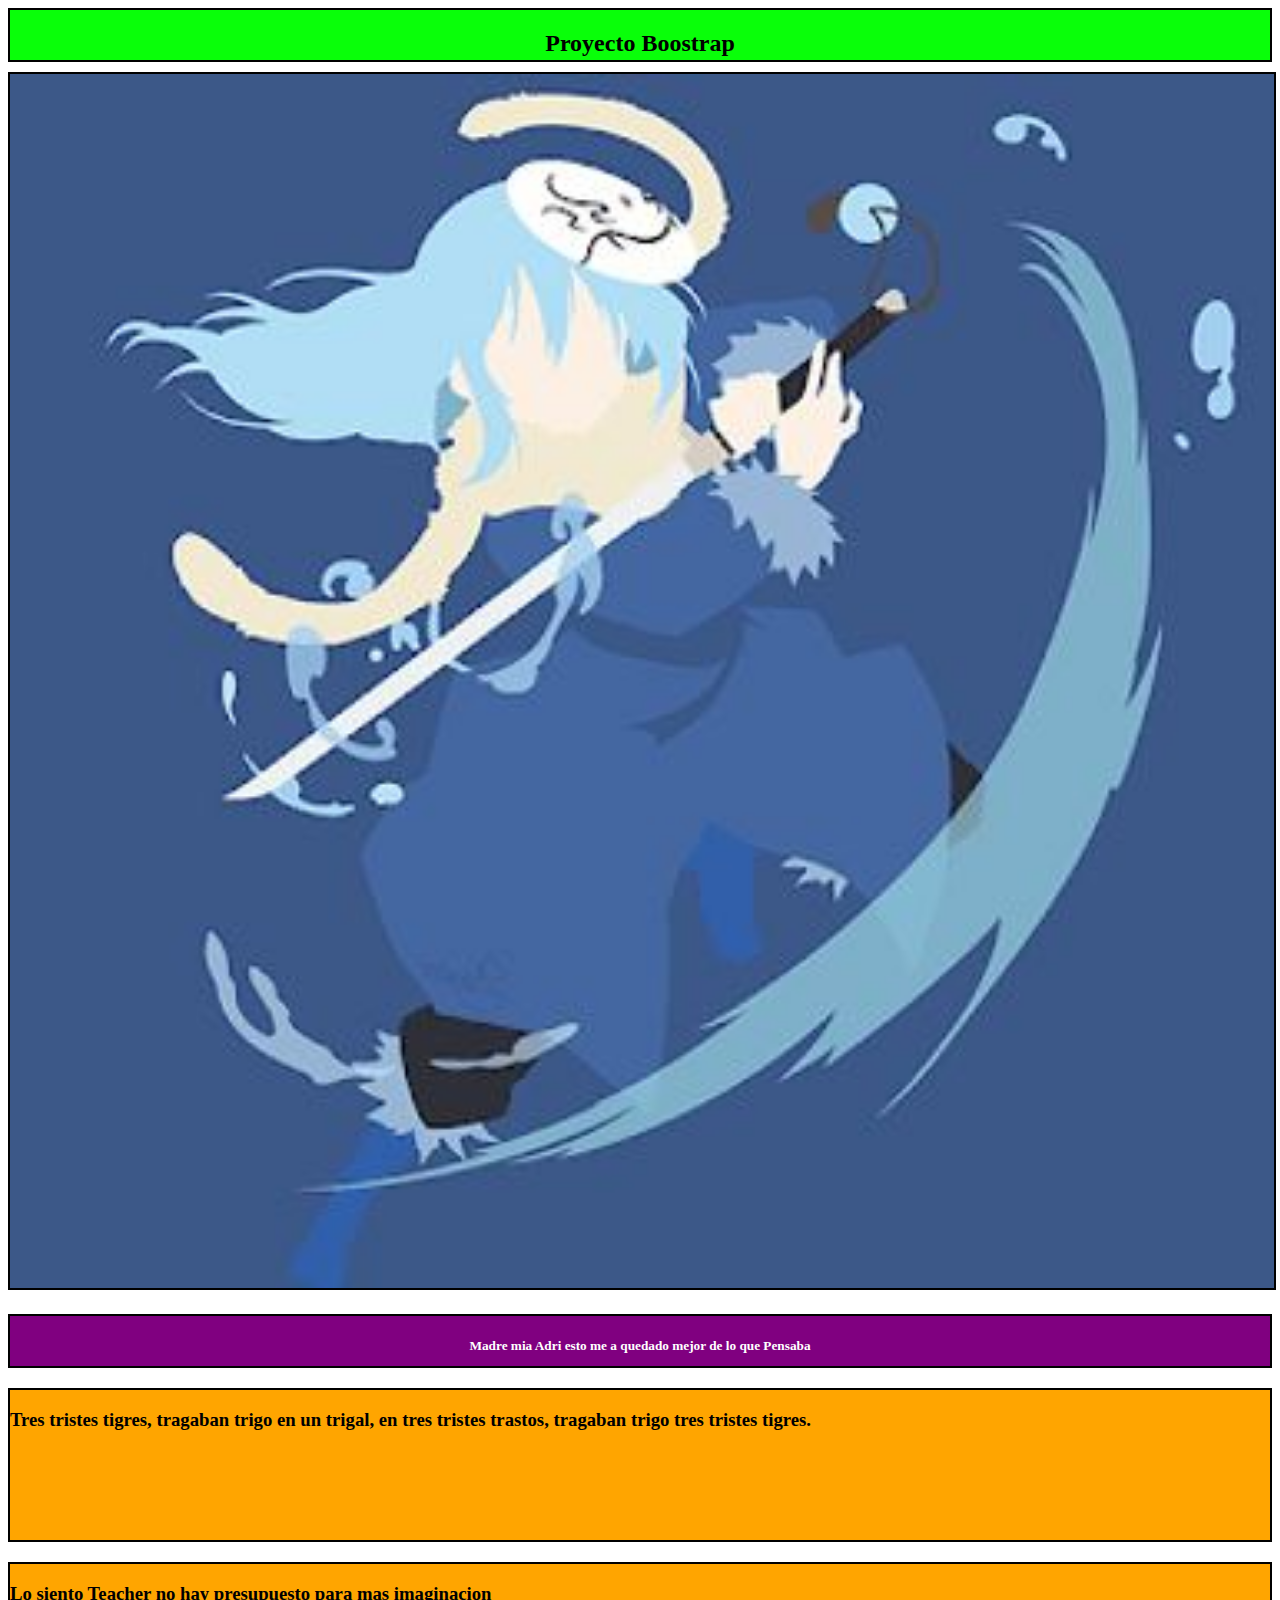
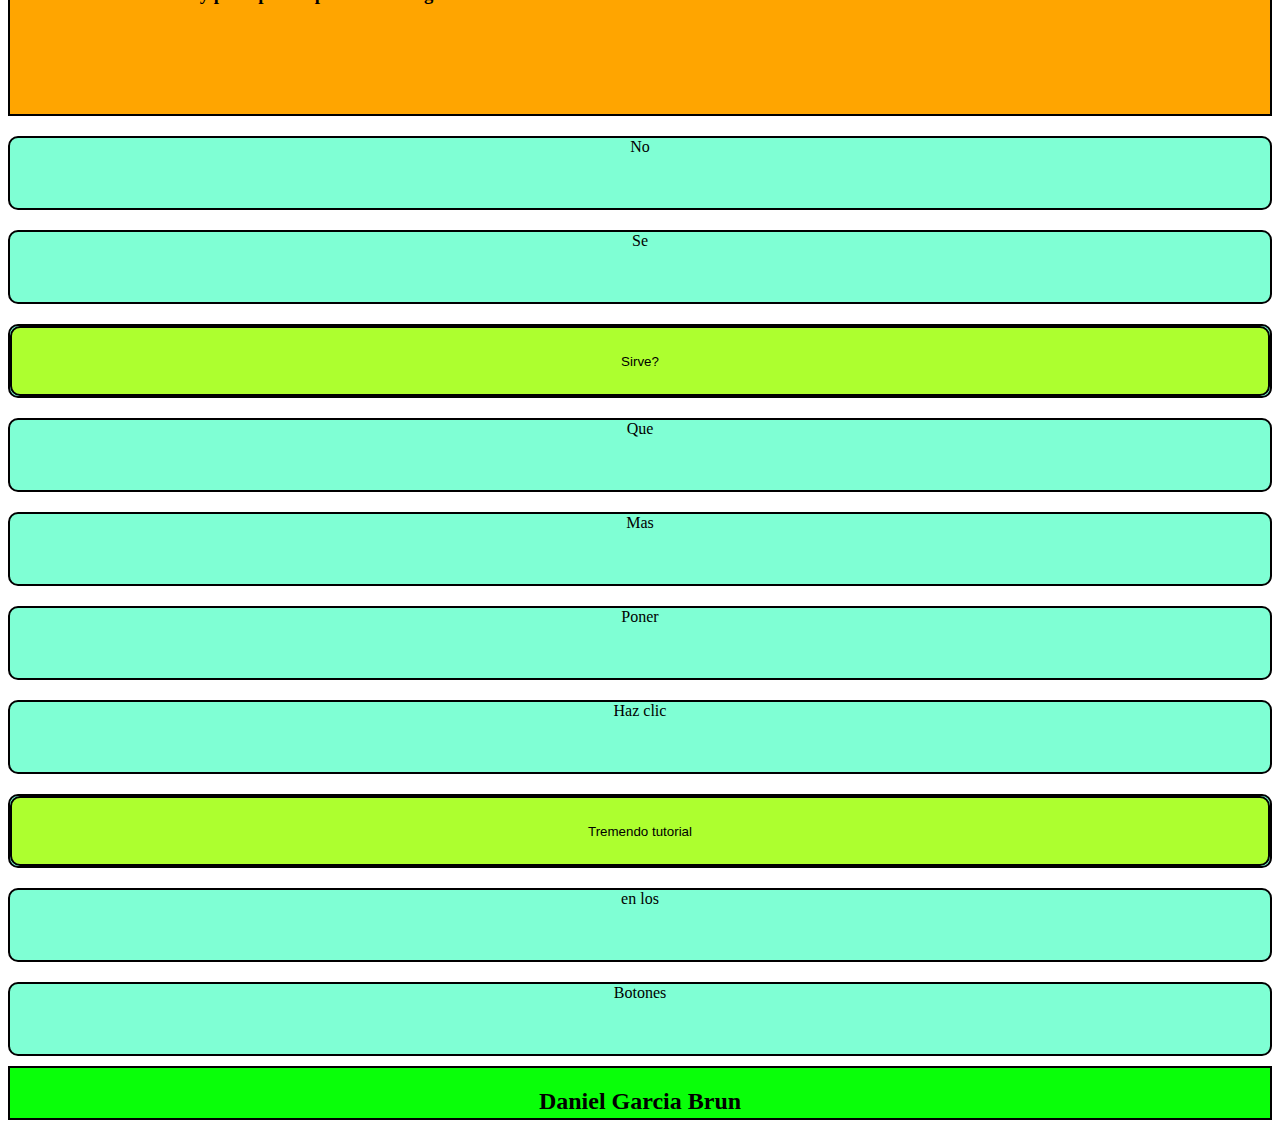
<file: Projecto Boostrap 1/index.html>
<!doctype html>
<html lang="en">
<link rel="stylesheet" href="CSS\Styles.css">

<head>
    <title>Projecto Boostrap</title>
    <!-- Required meta tags -->
    <meta charset="utf-8" />
    <meta name="viewport" content="width=device-width, initial-scale=1, shrink-to-fit=no" />

    <!-- Bootstrap CSS v5.2.1 -->
    <link href="https://cdn.jsdelivr.net/npm/bootstrap@5.3.2/dist/css/bootstrap.min.css" rel="stylesheet"
        integrity="sha384-T3c6CoIi6uLrA9TneNEoa7RxnatzjcDSCmG1MXxSR1GAsXEV/Dwwykc2MPK8M2HN" crossorigin="anonymous" />
</head>

<body>
    <header>
        <div class="row">
            <div class="col-lg-12 col-md-12 col-sm-12 col-12">
                <div class="Verde1">
                    <h2>Proyecto Boostrap</h2>
                </div>
            </div>
    </header>


    <main>
        <div class="row">
            <div id="rojo2" class="col-lg-3 col-md-2 col-sm-12 col-12">
                <img src="Fotos/RimuruCR.jpg">
                <div class="rojo">
                </div>
            </div>


            <div class="col-lg-9 col-md-10 col-sm-12 col-12">
                <div class="row">
                    <div class="col-lg-12 col-md-12 col-sm-12 col-12">
                        <div class="lila">
                            <h5> Madre mia Adri esto me a quedado mejor de lo que Pensaba </h5>
                        </div>
                    </div>
                </div>


                <div class="row">
                    <div class="col-lg-6 col-md-12 col-sm-12 col-12">
                        <div class="naranja">
                            <h3>Tres tristes tigres,
                                tragaban trigo en un trigal,
                                en tres tristes trastos,
                                tragaban trigo tres tristes tigres.
                            </h3>
                        </div>
                    </div>

                    <div class="col-lg-6 col-md-12 col-sm-12 col-12">
                        <div class="naranja">
                            <h3>Lo siento Teacher no hay presupuesto para mas imaginacion</h3>
                        </div>
                    </div>
                </div>


                <div class="row">
                    <div class="col-lg-2 col-md-2 col-sm-6 col-6">
                        <div class="azul"> No </div>
                    </div>


                    <div class="col-lg-2 col-md-2 col-sm-6 col-6">
                        <div class="azul"> Se </div>
                    </div>


                    <div class="col-lg-4 col-md-2 col-sm-6 col-6">
                        <div class="azul"> <a
                                href="https://es.wikihow.com/hacer-que-un-maestro-te-suba-la-nota"><button>Sirve?</button>
                            </a> </div>
                    </div>


                    <div class="col-lg-2 col-md-2 col-sm-6 col-6">
                        <div class="azul"> Que </div>
                    </div>


                    <div class="col-lg-2 col-md-2 col-sm-6 col-6">
                        <div class="azul"> Mas </div>
                    </div>


                    <div class="col-lg-2 col-md-2 col-sm-6 col-6">
                        <div class="azul"> Poner </div>
                    </div>


                    <div class="col-lg-2 col-md-2 col-sm-6 col-6">
                        <div class="azul"> Haz clic </div>
                    </div>


                    <div class="col-lg-4 col-md-2 col-sm-6 col-6">
                        <div class="azul"> <a href=https://es.wikihow.com/pasear-a-tu-perro><button>Tremendo
                                    tutorial</button> </a> </div>
                    </div>


                    <div class="col-lg-2 col-md-2 col-sm-6 col-6">
                        <div class="azul"> en los </div>
                    </div>


                    <div class="col-lg-2 col-md-2 col-sm-6 col-6">
                        <div class="azul"> Botones </div>
                    </div>
                </div>
            </div>
        </div>
    </main>


    <footer>
        <div class="row">
            <div class="col-lg-12 col-md-12 col-sm-12 col-12">
                <div class="Verde2">
                    <h2> Daniel Garcia Brun</h2>
                </div>

            </div>
    </footer>
    <!-- Bootstrap JavaScript Libraries -->
    <script src="https://cdn.jsdelivr.net/npm/@popperjs/core@2.11.8/dist/umd/popper.min.js"
        integrity="sha384-I7E8VVD/ismYTF4hNIPjVp/Zjvgyol6VFvRkX/vR+Vc4jQkC+hVqc2pM8ODewa9r"
        crossorigin="anonymous"></script>

    <script src="https://cdn.jsdelivr.net/npm/bootstrap@5.3.2/dist/js/bootstrap.min.js"
        integrity="sha384-BBtl+eGJRgqQAUMxJ7pMwbEyER4l1g+O15P+16Ep7Q9Q+zqX6gSbd85u4mG4QzX+"
        crossorigin="anonymous"></script>
</body>

</html>
</file>
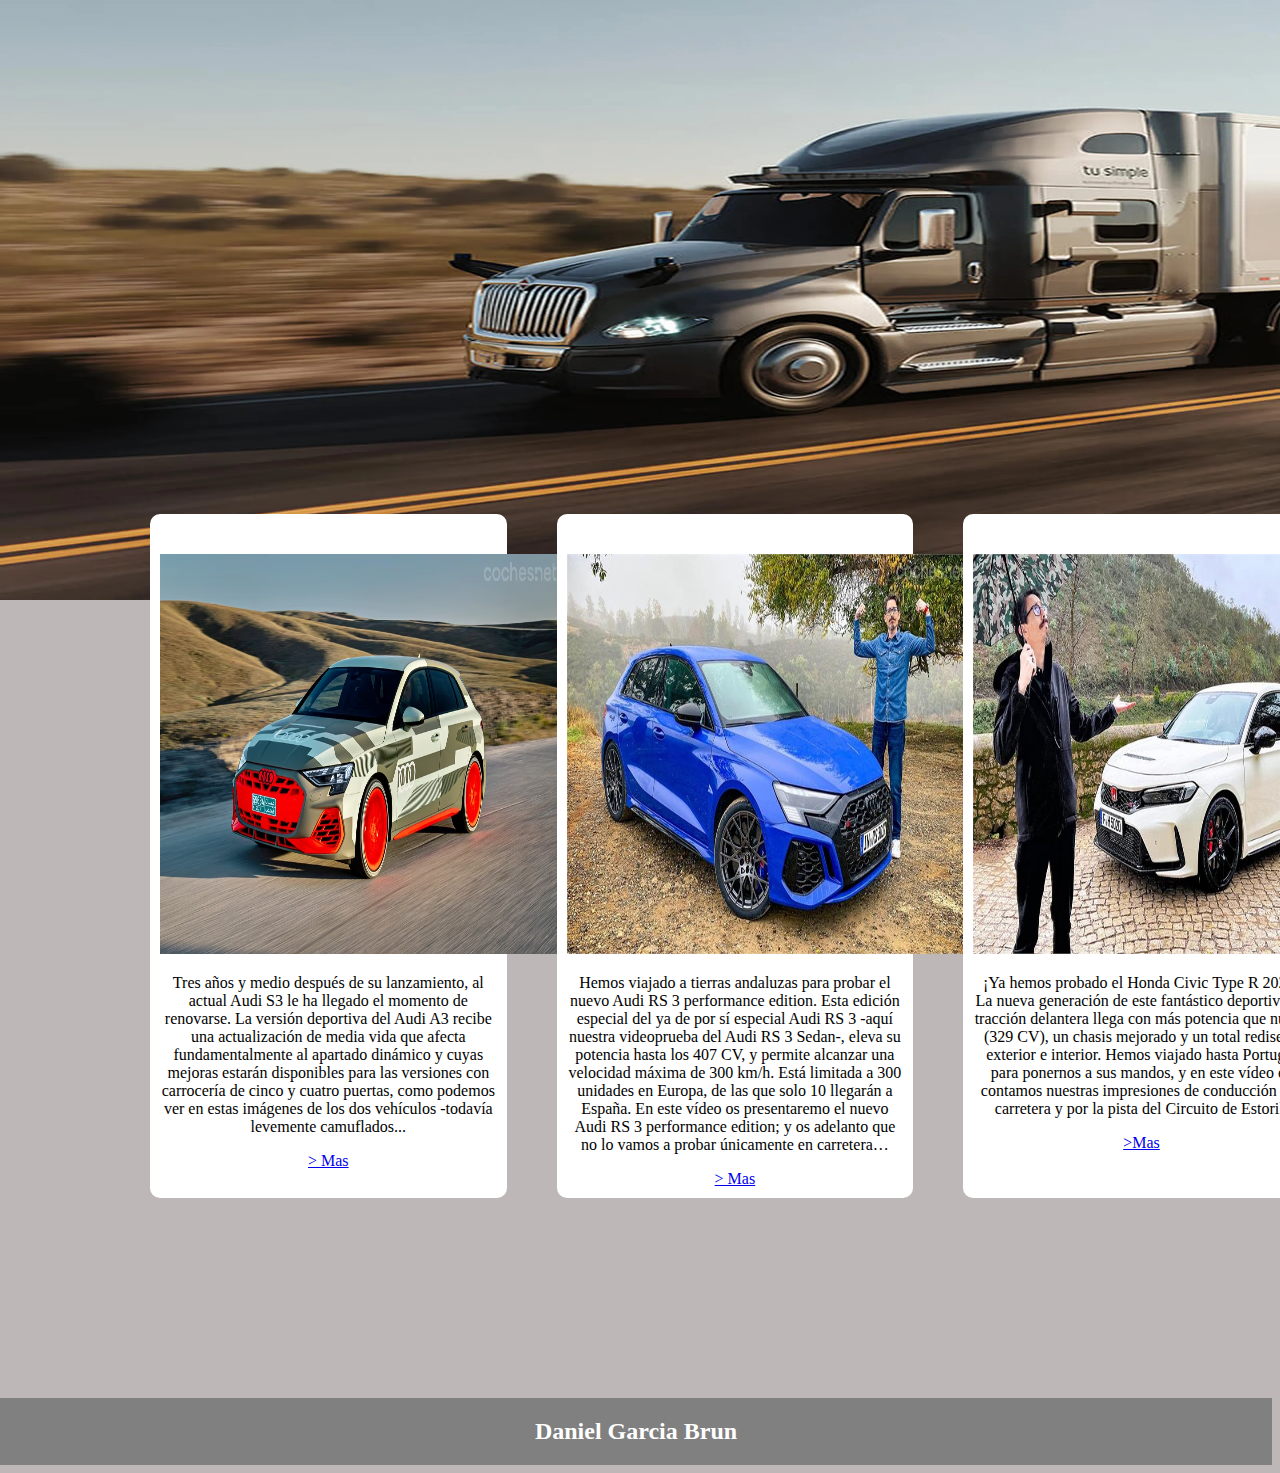
<file: Projecto Veichulos/Index.html>
<!DOCTYPE html>
<html lang="en">

<head>
    <link rel="stylesheet" href="Css/styles.css">
    <meta charset="UTF-8">
    <meta name="viewport" content="width=device-width, initial-scale=1.0">
    <title>Document</title>
</head>

<body>
    <header>
        <img class="principalf" src="Fotos/Principal.png">
        <div class="menus">

            <a href="Index.html" class="menuinc">
                <h1 class="aqui">Inicio</h1>
            </a>


            <a href="Html/contacto.html" class="menucon">
                <h1>Contacto</h1>
            </a>
            <a href="https://www.facebook.com/?locale=es_ES">
                <img class="iconoinicio" src="Fotos/Caradelibro.png">
            </a>
            <a href="https://www.instagram.com/">
                <img class="iconoinicio" src="Fotos/Instagram.png">
            </a>
            <a href="https://twitter.com/?lang=es">
                <img class="iconoinicio" src="Fotos/Twiter.png">
            </a>
            </nav>
        </div>
    </header>
    <div class="Noticias">
        <div class="Noticia1">
            <img class="FotoN" src="Fotos/Noticia1.png">
            <p> Tres años y medio después de su lanzamiento, al actual Audi S3 le ha llegado
                el momento de renovarse. La versión deportiva del Audi A3 recibe una actualización de media vida que
                afecta fundamentalmente al apartado dinámico y cuyas mejoras estarán disponibles para las versiones con
                carrocería de cinco y cuatro puertas, como podemos ver en estas imágenes de los dos vehículos -todavía
                levemente camuflados...</p>
            <a href="https://www.coches.net/noticias/nuevo-audi-s3-2024"> > Mas</a>
        </div>
        <div class="Noticia2">
            <img class="FotoN" src="Fotos/Viaje2.jfif">
            <p> Hemos viajado a tierras andaluzas para probar el nuevo Audi RS 3 performance edition. Esta edición
                especial del ya de por sí especial Audi RS 3 -aquí nuestra videoprueba del Audi RS 3 Sedan-, eleva su
                potencia hasta los 407 CV, y permite alcanzar una velocidad máxima de 300 km/h. Está limitada a 300
                unidades en Europa, de las que solo 10 llegarán a España. En este vídeo os presentaremo el nuevo Audi RS
                3 performance edition; y os adelanto que no lo vamos a probar únicamente en carretera…</p>
            <a href="https://www.coches.net/noticias/nuevo-audi-rs3-performance-edition-presentacion-prueba"> > Mas</a>
        </div>
        <div class="Noticia3">
            <img class="FotoN" src="Fotos/Noticia3.jfif">
            <p> ¡Ya hemos probado el Honda Civic Type R 2023! La nueva generación de este fantástico deportivo de
                tracción delantera llega con más potencia que nunca (329 CV), un chasis mejorado y un total rediseño
                exterior e interior. Hemos viajado hasta Portugal para ponernos a sus mandos, y en este vídeo os
                contamos nuestras impresiones de conducción por carretera y por la pista del Circuito de Estoril:</p>
            <a href="https://www.coches.net/noticias/nuevo-honda-civic-type-r-2023"> >Mas </a>
        </div>

    </div>

    <footer class="Piepag">
        <p>
        <h2 class="textopiepag">Daniel Garcia Brun</h2>
        </p>
    </footer>
</body>

</html>
</file>
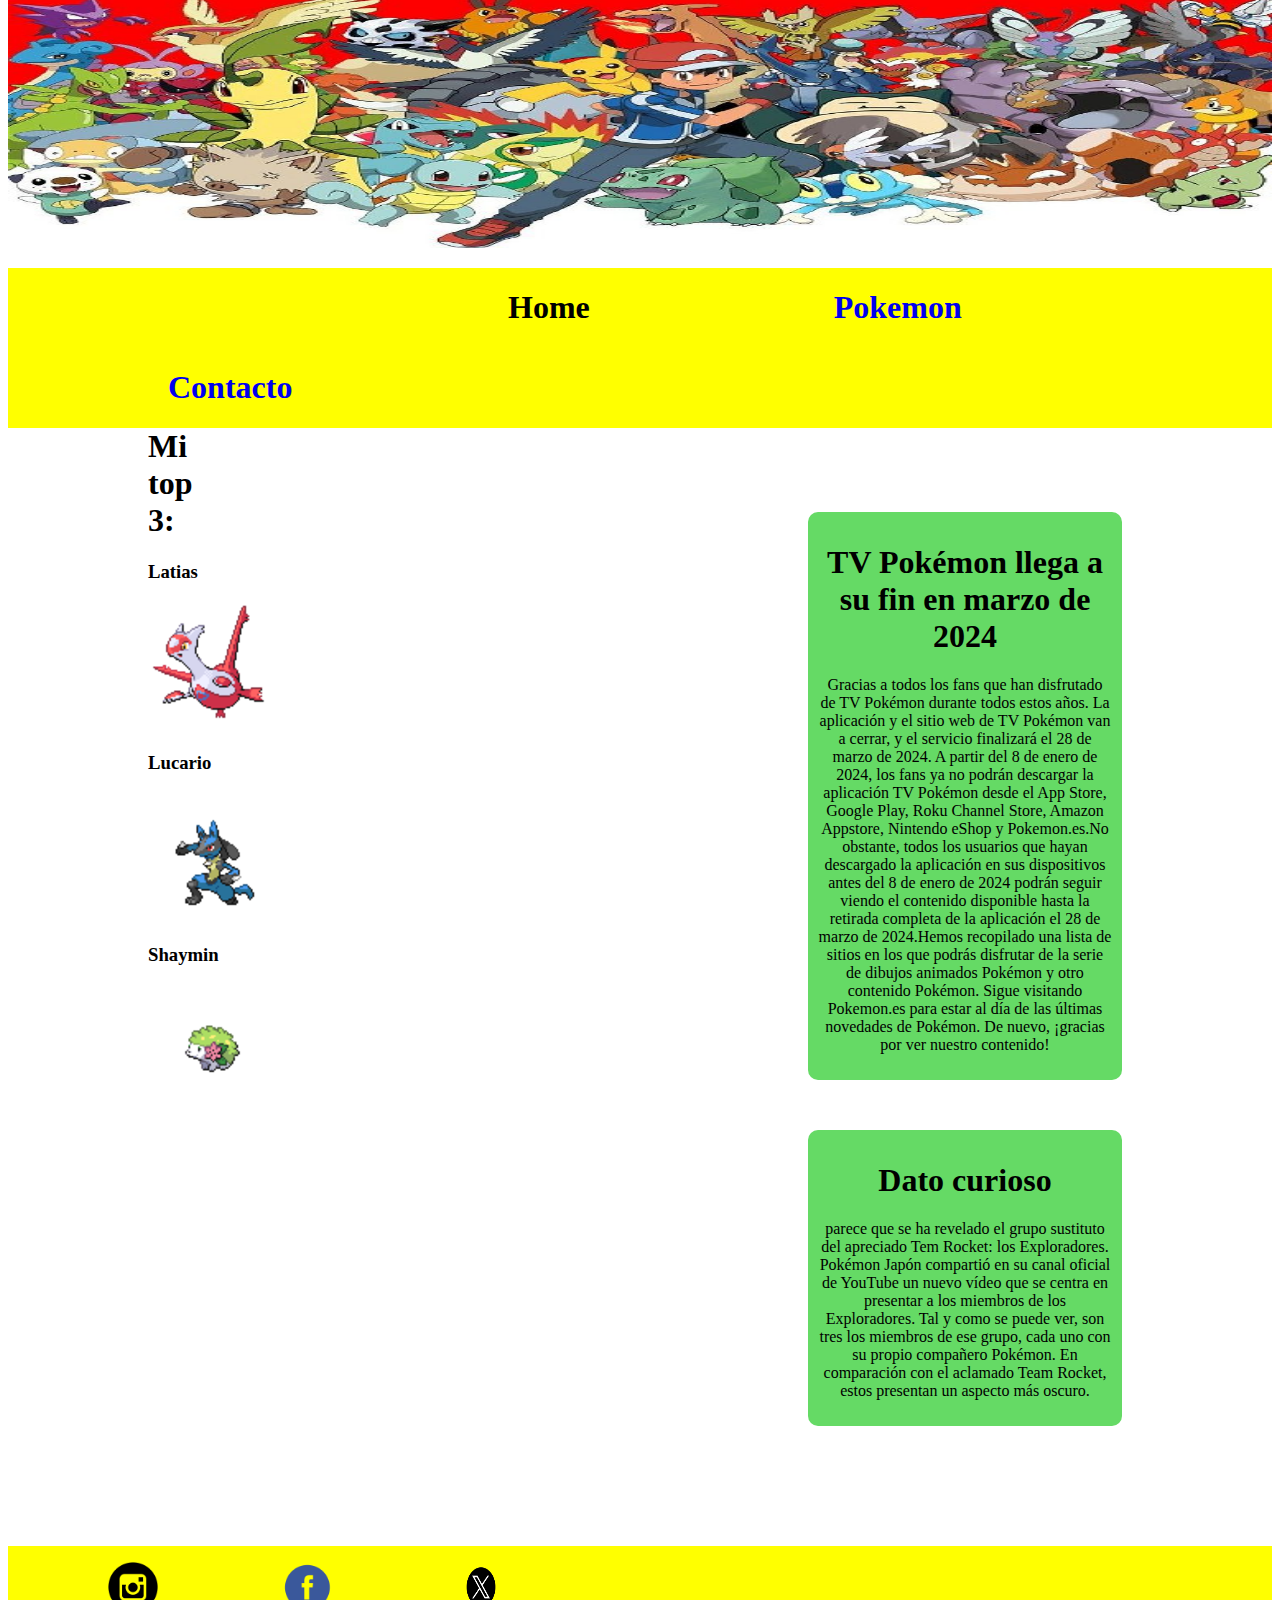
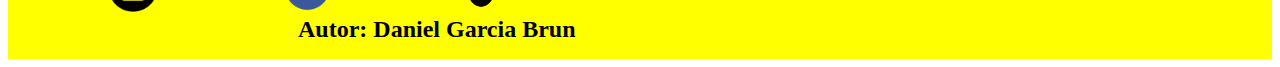
<file: Proyecto Pokemon/Home.html>
<!DOCTYPE html>
<html lang="en">

<head>
  <meta charset="UTF-8">
  <meta name="viewport" content="width=device-width, initial-scale=1.0">
  <title>Document</title>
  <link rel="stylesheet" href="CSS\Styles.css">
</head>

<body>
  <header class="colorh">
    <img class="Principal" src="Fotos/Encabezado/Principal.jpg">
    <div class="colorYellow">
      <ul>
        <li class="Menus" id="m1"><a href="Home.html">
            <H1 class="aqui">Home</H1>
          </a></li>
        <li class="Menus" id="m2"><a href="HTML\Pokemons.html">
            <H1>Pokemon</H1>
          </a></li>
        <li class="Menus" id="m3"><a href="HTML\Contacto.html">
            <H1>Contacto</H1>
          </a></li>
      </ul>
    </div>

  </header>
  <div class="Top3">
    <ul>
      <H1>Mi top 3:</H1>
      <div class="PokemonT3">
        <H3>Latias</H3>
        <img class="Latias" src="Fotos/Home/Latias.png">

      </div>
      <div class="PokemonT3">
        <h3>Lucario</h3>
        <img class="Lucario" src="Fotos/Home/Lucario.png">

      </div>
      <div class="PokemonT3">
        <h3> Shaymin </h3>
        <img class="Shaymin" src="Fotos/Home/Shaymin.png">

      </div>
  </div>
  </div>
  </ul>

  <div class="Noticia1">
    <H1> TV Pokémon llega a su fin en marzo de 2024</H1>
    <p>Gracias a todos los fans que han disfrutado de TV Pokémon durante todos estos años. La aplicación y el sitio web
      de TV Pokémon van a cerrar, y el servicio finalizará el 28 de marzo de 2024. A partir del 8 de enero de 2024, los
      fans ya no podrán descargar la aplicación TV Pokémon desde el App Store, Google Play, Roku Channel Store, Amazon
      Appstore, Nintendo eShop y Pokemon.es.No obstante, todos los usuarios que hayan descargado la aplicación en sus
      dispositivos antes del 8 de enero de 2024 podrán seguir viendo el contenido disponible hasta la retirada completa
      de la aplicación el 28 de marzo de 2024.Hemos recopilado una lista de sitios en los que podrás disfrutar de la
      serie de dibujos animados Pokémon y otro contenido Pokémon. Sigue visitando Pokemon.es para estar al día de las
      últimas novedades de Pokémon. De nuevo, ¡gracias por ver nuestro contenido! </p>
  </div>
  <div class="Noticia2">
    <H1> Dato curioso</H1>
    <p>parece que se ha revelado el grupo sustituto del apreciado Tem Rocket: los Exploradores.
      Pokémon Japón compartió en su canal oficial de YouTube un nuevo vídeo que se centra en presentar a los miembros de
      los Exploradores. Tal y como se puede ver, son tres los miembros de ese grupo, cada uno con su propio compañero
      Pokémon. En comparación con el aclamado Team Rocket, estos presentan un aspecto más oscuro.</p>
  </div>
  <footer>
    <div class="piepagina">
      <ul>
        <li class="Sociales" id="s1"><a href="https://www.instagram.com/pokemon/?hl=es">
            <img class=instagram src="Fotos/Redes sociales/Instagram.jpeg">
          </a>
        </li>
        <li class="Sociales" id="s2"><a href="https://www.facebook.com/Pokemon/?locale=es_ES">
            <img class=Facebook src="Fotos/Redes sociales/facebook.jpg">
          </a>
        </li>

        <li class="Sociales" id="s3"><a href="https://twitter.com/Pokemon_ES_ESP">
            <img class="twitter" src="Fotos/Redes sociales/twitter.png">
          </a>
        </li>
        <h2 class="autor">Autor: Daniel Garcia Brun</h2>

      </ul>
    </div>

    </div>
  </footer>
</body>


</html>
</file>
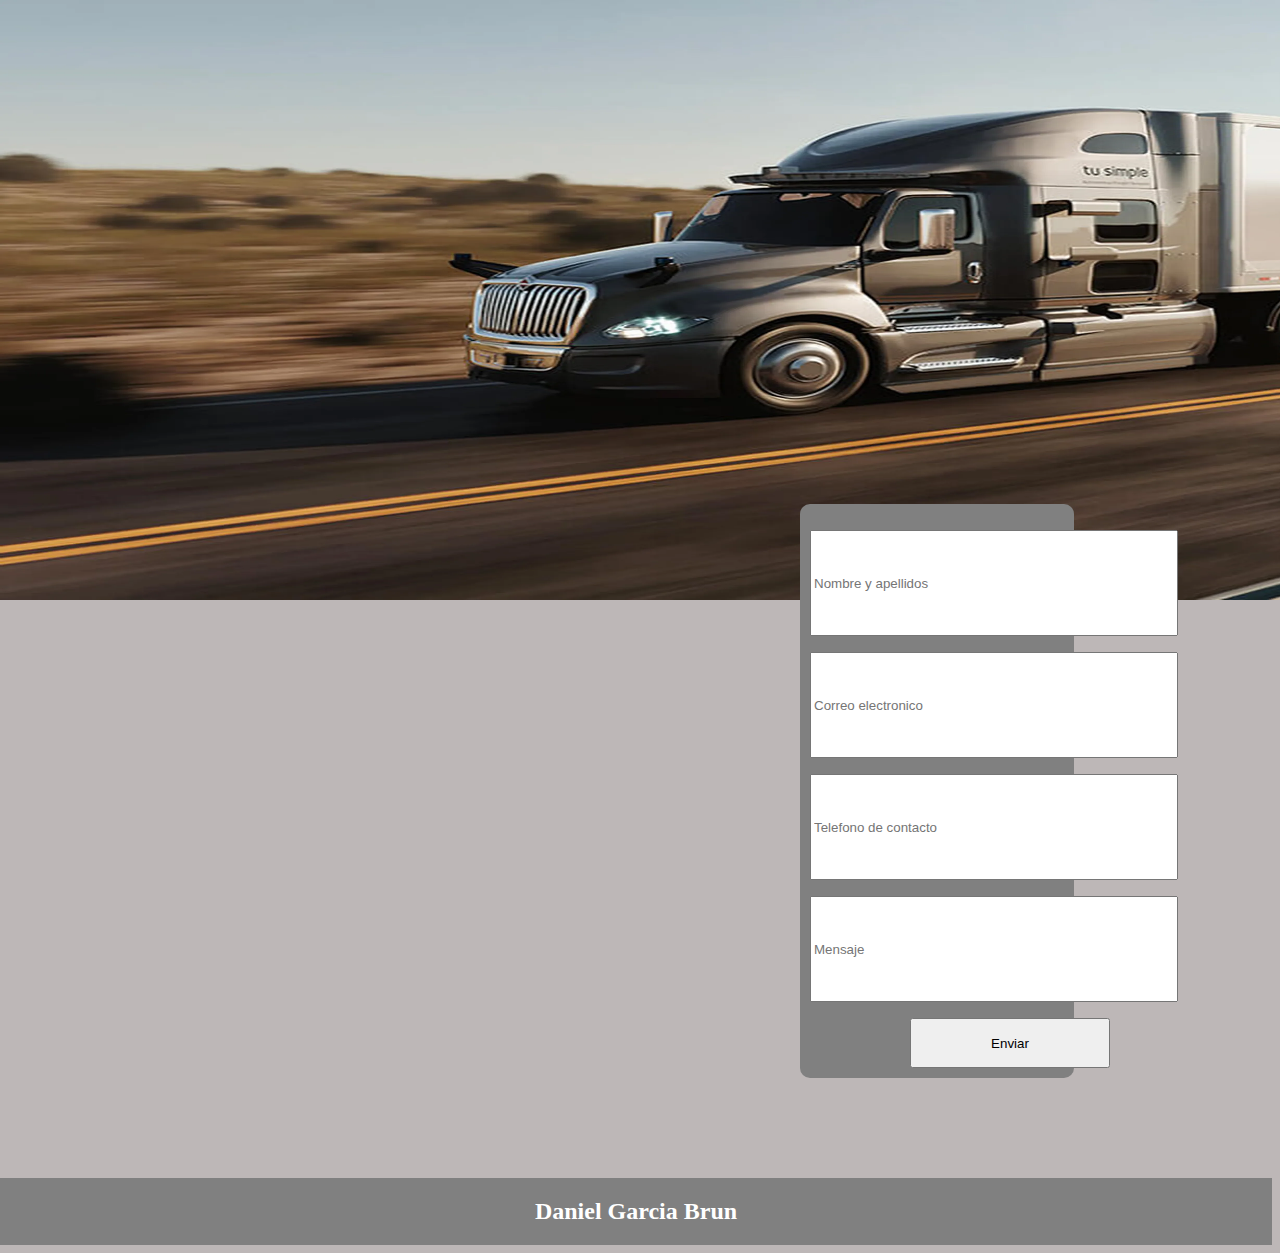
<file: Projecto Veichulos/Html/contacto.html>
<!DOCTYPE html>
<html lang="en">

<head>
  <link rel="stylesheet" href="../Css/styles.css">
  <meta charset="UTF-8">
  <meta name="viewport" content="width=device-width, initial-scale=1.0">
  <title>Document</title>
</head>

<body>
  <header>
    <img class="principalf" src="../Fotos/Principal.png">
    <div class="menus">
      <div class="aqioe">
        <a href="../Index.html" class="menuinc">
          <h1>Inicio</h1>
      </div>
      </a>
      <a href="../Html/contacto.html" class="menucon">
        <h1 class="aqui">Contacto</h1>
      </a>
      <a href="https://www.facebook.com/?locale=es_ES">
        <img class="iconoinicio" src="../Fotos/Caradelibro.png">
      </a>
      <a href="https://www.instagram.com/">
        <img class="iconoinicio" src="../Fotos/Instagram.png">
      </a>
      <a href="https://twitter.com/?lang=es">
        <img class="iconoinicio" src="../Fotos/Twiter.png">
      </a>
    </div>
  </header>
  <form class="formulario">
    <p>

      <input class="datosformulario" type="text" id="nombre" name="nombre" required placeholder="Nombre y apellidos">
    </p>
    <p>

      <input class="datosformulario" type="email" id="apellidos" name="apellidos" required
        placeholder="Correo electronico">
    </p>
    <p>

      <input class="datosformulario" type="tel" id="Comentario" name="Comentario" placeholder="Telefono de contacto">
    </p>

    <input class="datosformulario" type="text" id="Comentario" name="Comentario" placeholder="Mensaje">
    </p>
    <button class="botonformulario" type="submit">Enviar</button>
  </form>
  </div>
  </div>

  </form>
  <footer class="Piepag">
    <p>
    <h2>Daniel Garcia Brun</h2>
    </p>
  </footer>
</body>

</html>
</file>
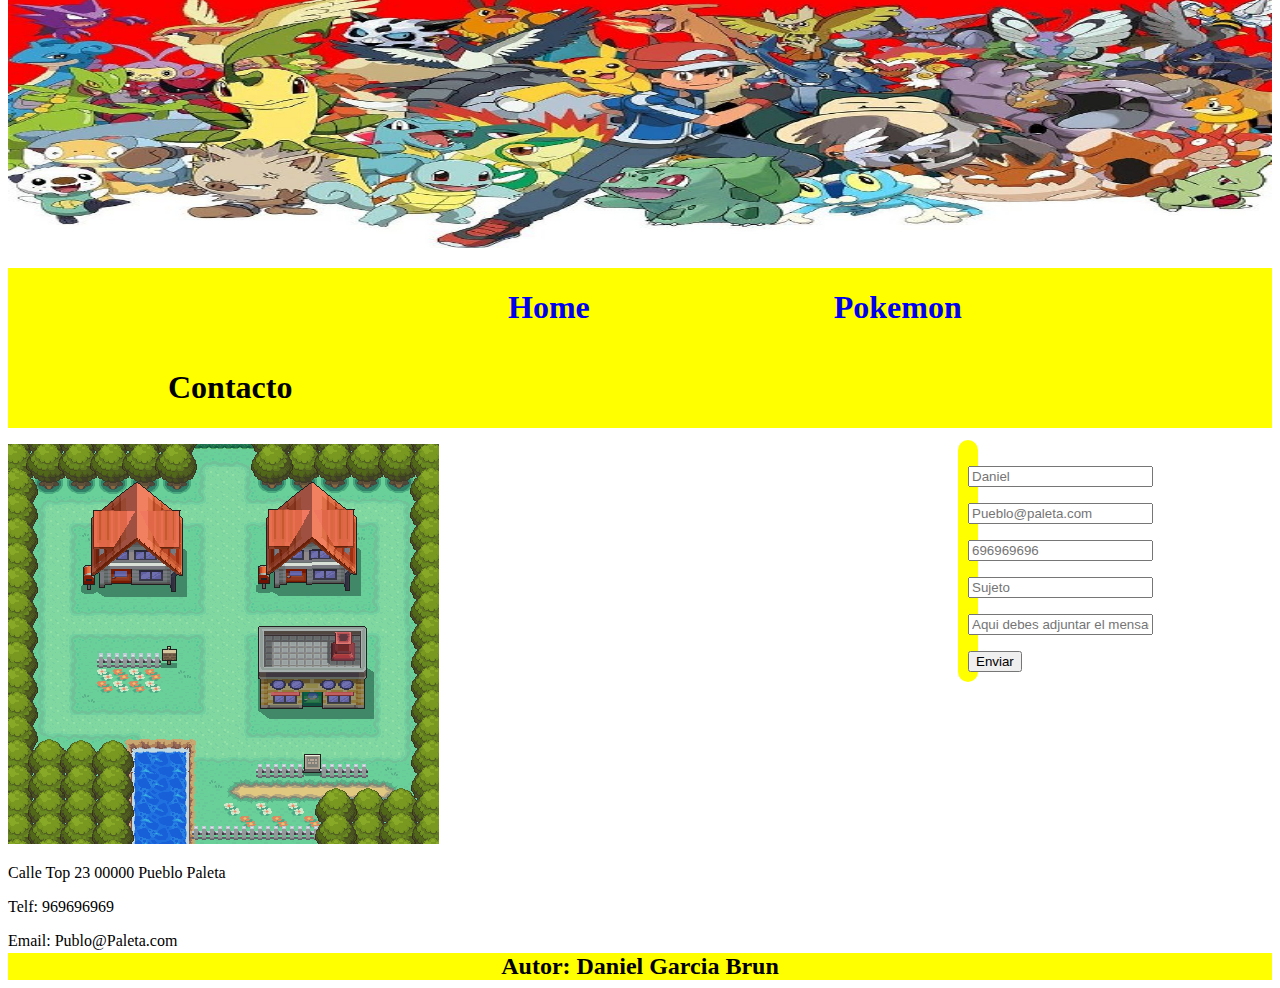
<file: Proyecto Pokemon/HTML/Contacto.html>
<!DOCTYPE html>
<html lang="en">

<head>
  <meta charset="UTF-8">
  <meta name="viewport" content="width=device-width, initial-scale=1.0">
  <title>Document</title>
  <link rel="stylesheet" href="..//CSS/Styles.css">
</head>

<body>
  <header class="colorh">
    <img class="Principal" src="..//Fotos/Encabezado/Principal.jpg">
    <div class="colorYellow">
      <ul>
        <li class="Menus" id="m1"><a href="..//Home.html">
            <H1>Home</H1>
          </a></li>
        <li class="Menus" id="m2"><a href="..//HTML/Pokemons.html">
            <H1>Pokemon</H1>
          </a></li>
        <li class="Menus" id="m3"><a href="..//HTML/Contacto.html">
            <H1 class="aqui">Contacto</H1>
          </a></li>
      </ul>
    </div>
  </header>
  <div class="FotoPaleta">
    <img class="PuebloPaleta" src="..//Fotos/Contacto/Pueblo paleta.jpg">
    <p> Calle Top 23 00000 Pueblo Paleta</p>
    <p> Telf: 969696969</p>
    <p> Email: Publo@Paleta.com</p>

  </div>
  <div>
    <form class="formulario">
      <div class="datos">
        <p> <input type="text" id="name" name="visitor_name" placeholder="Daniel"> </p>
        <p> <input type="text" id="Mail" name="Mail" placeholder="Pueblo@paleta.com"></p>
        <p> <input type="text" id="Telef" name="Telef" placeholder="696969696"></p>
        <p> <input type="text" id="Sujeto" name="Sujeto" placeholder="Sujeto"></p>
        <p> <input type="text" id="Mensaje" name="Mensaje"
            placeholder="Aqui debes adjuntar el mensae que quieras poner"></p>
        <button> Enviar</button>
      </div>
    </form>
  </div>

  <footer>
    <div class="piepaginacont">

      <h2 class="autor">Autor: Daniel Garcia Brun</h2>

      </ul>

    </div>

    </div>
  </footer>

</html>
</file>
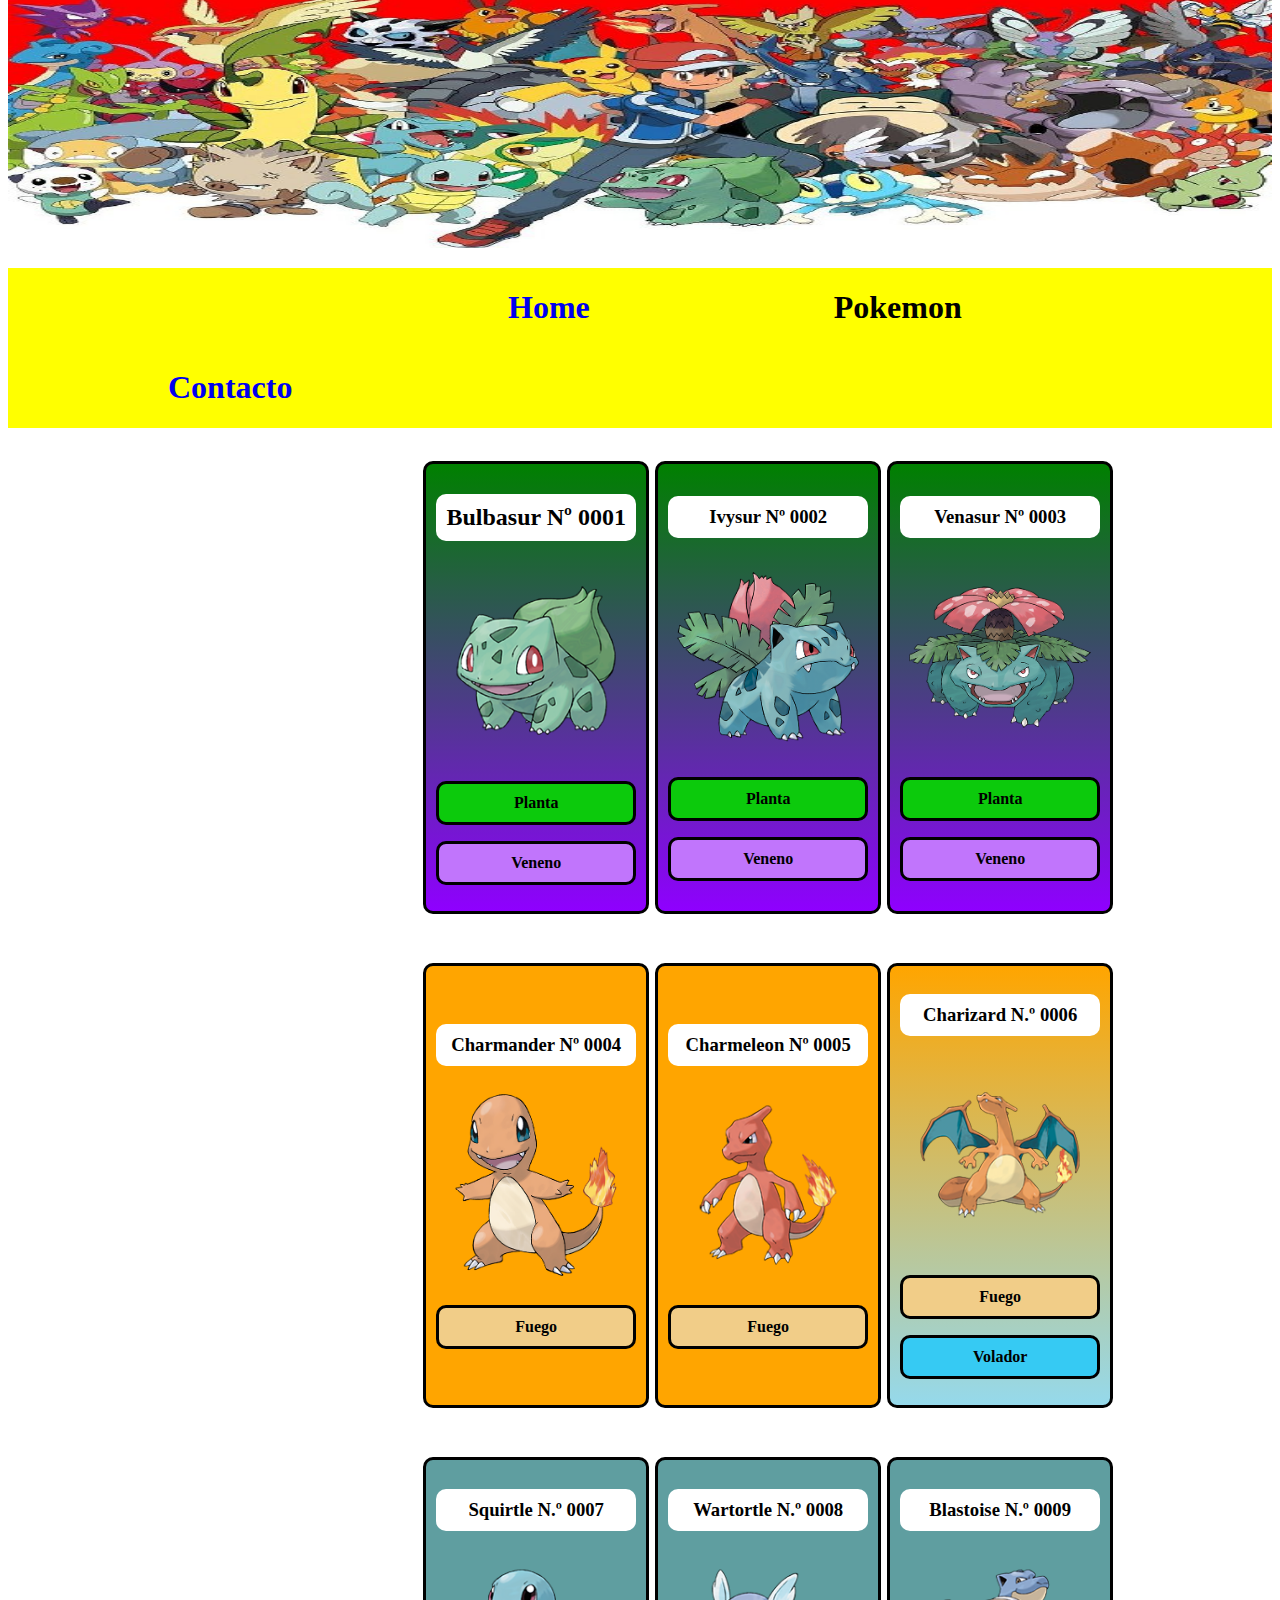
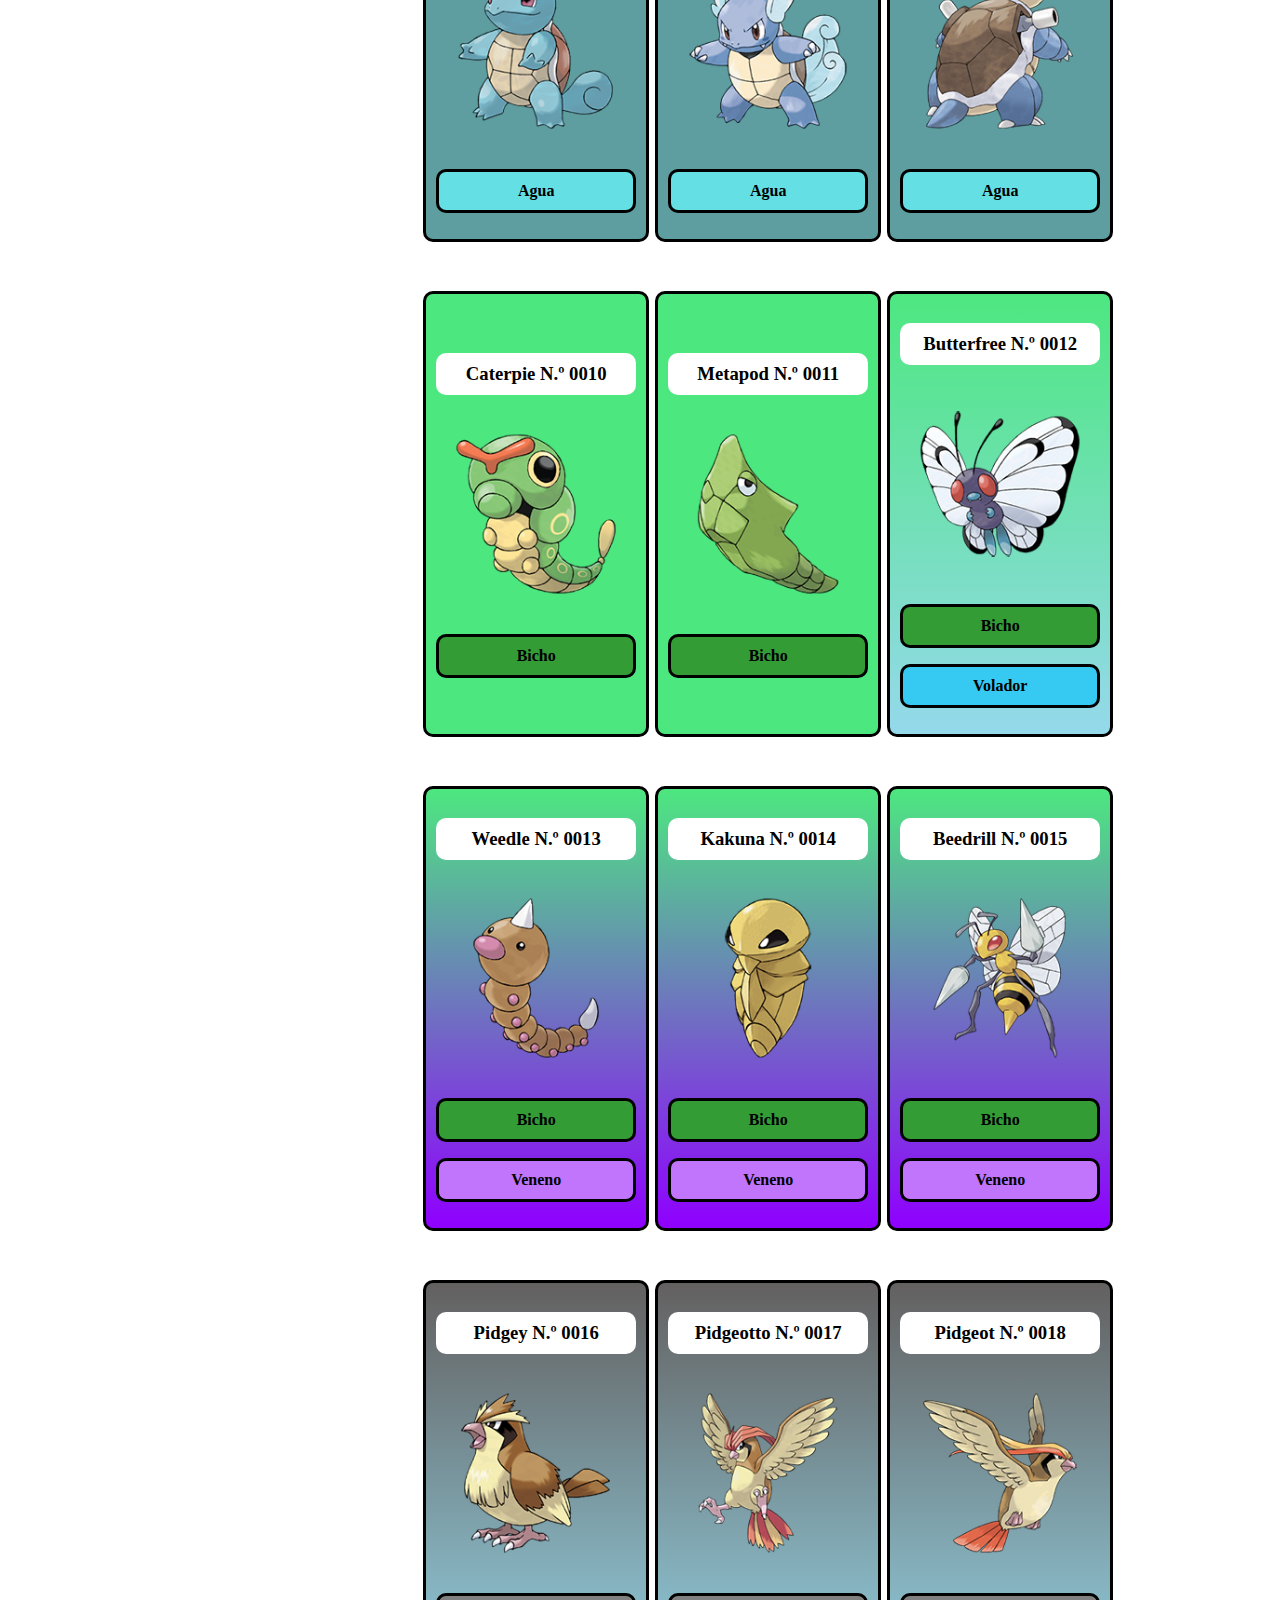
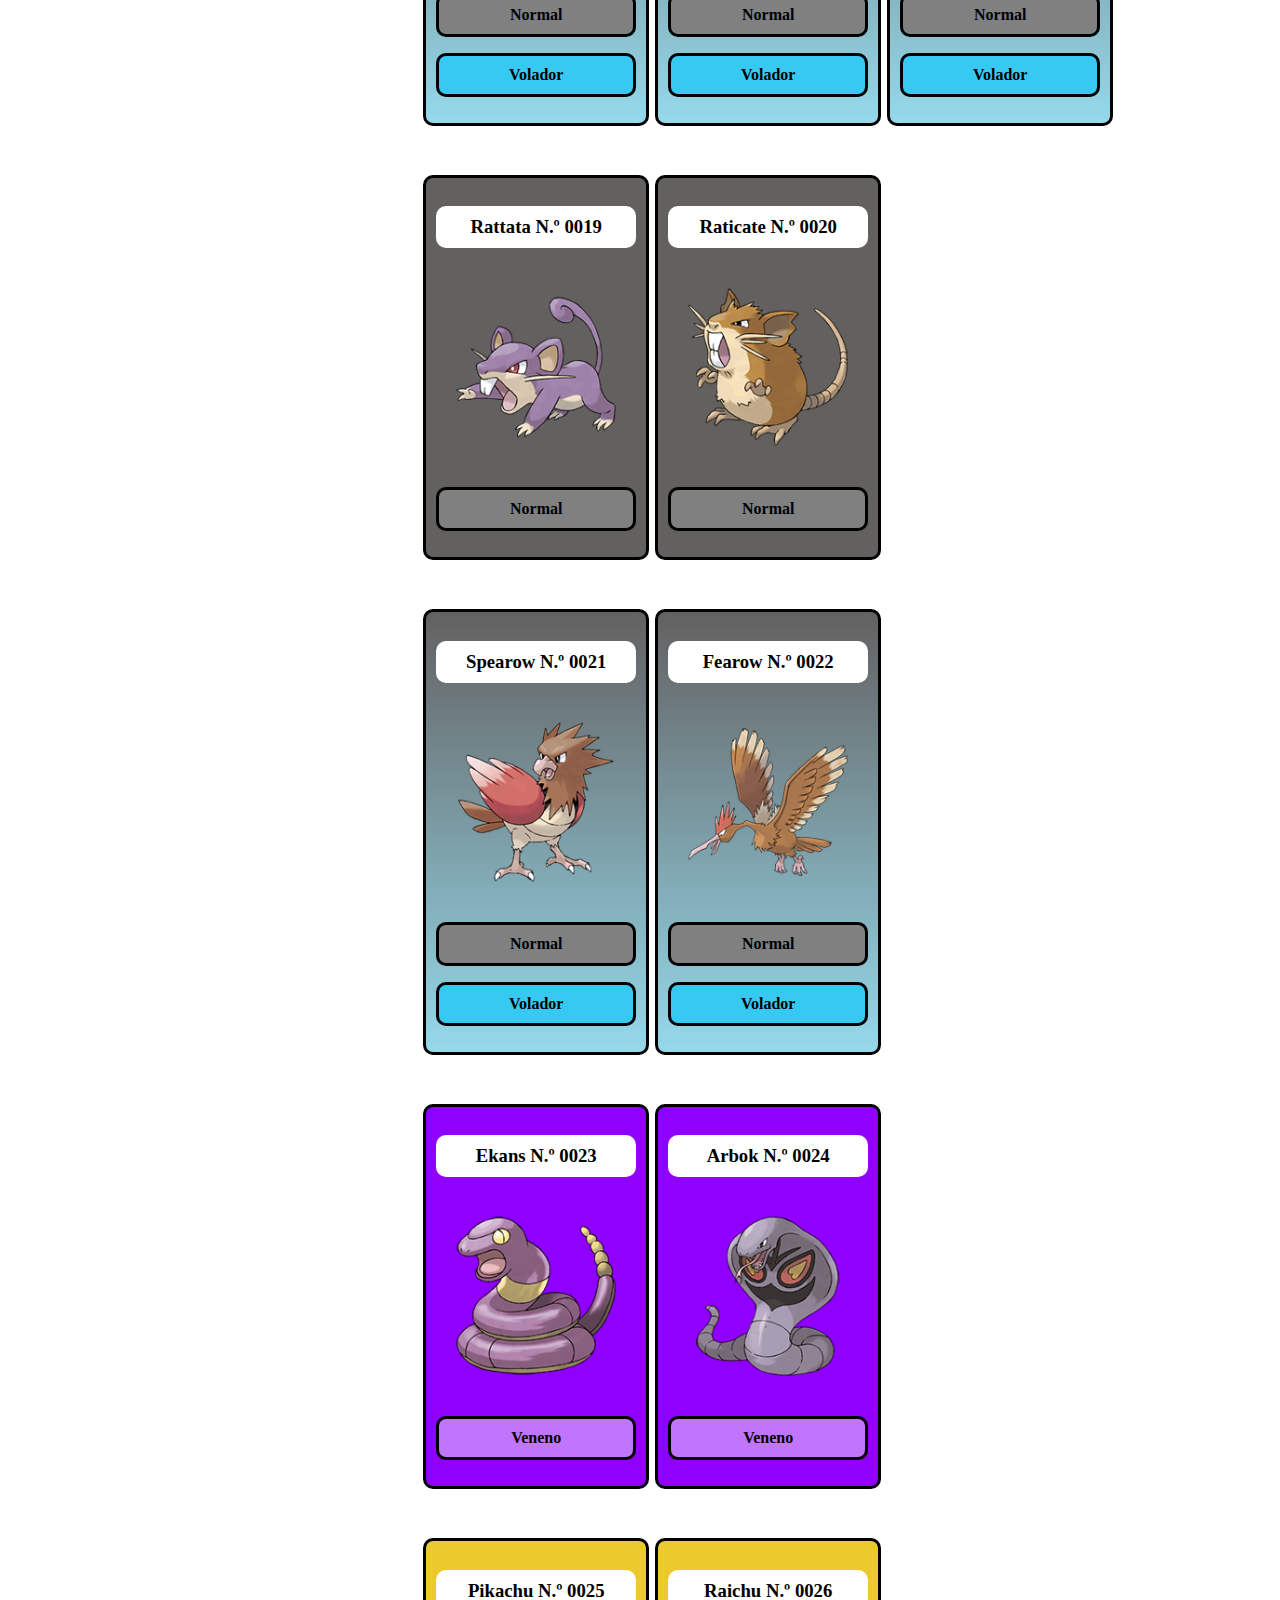
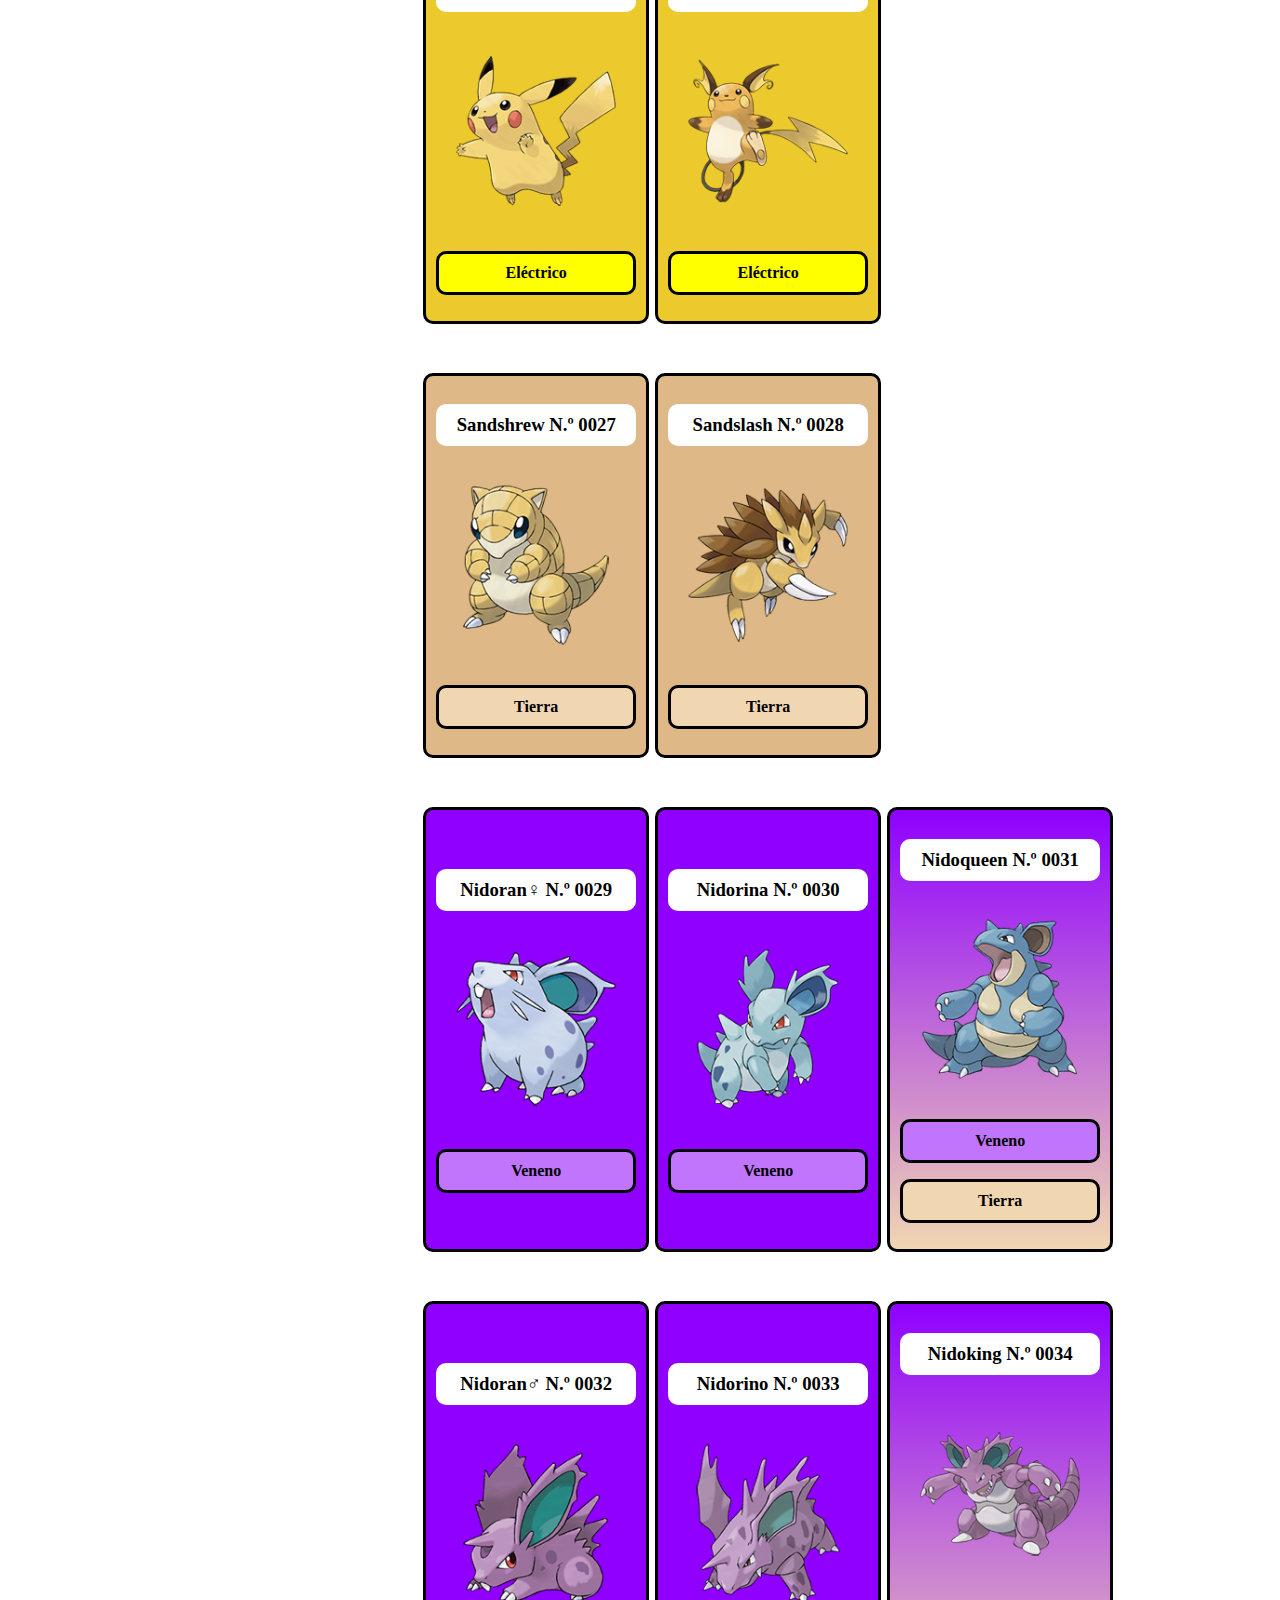
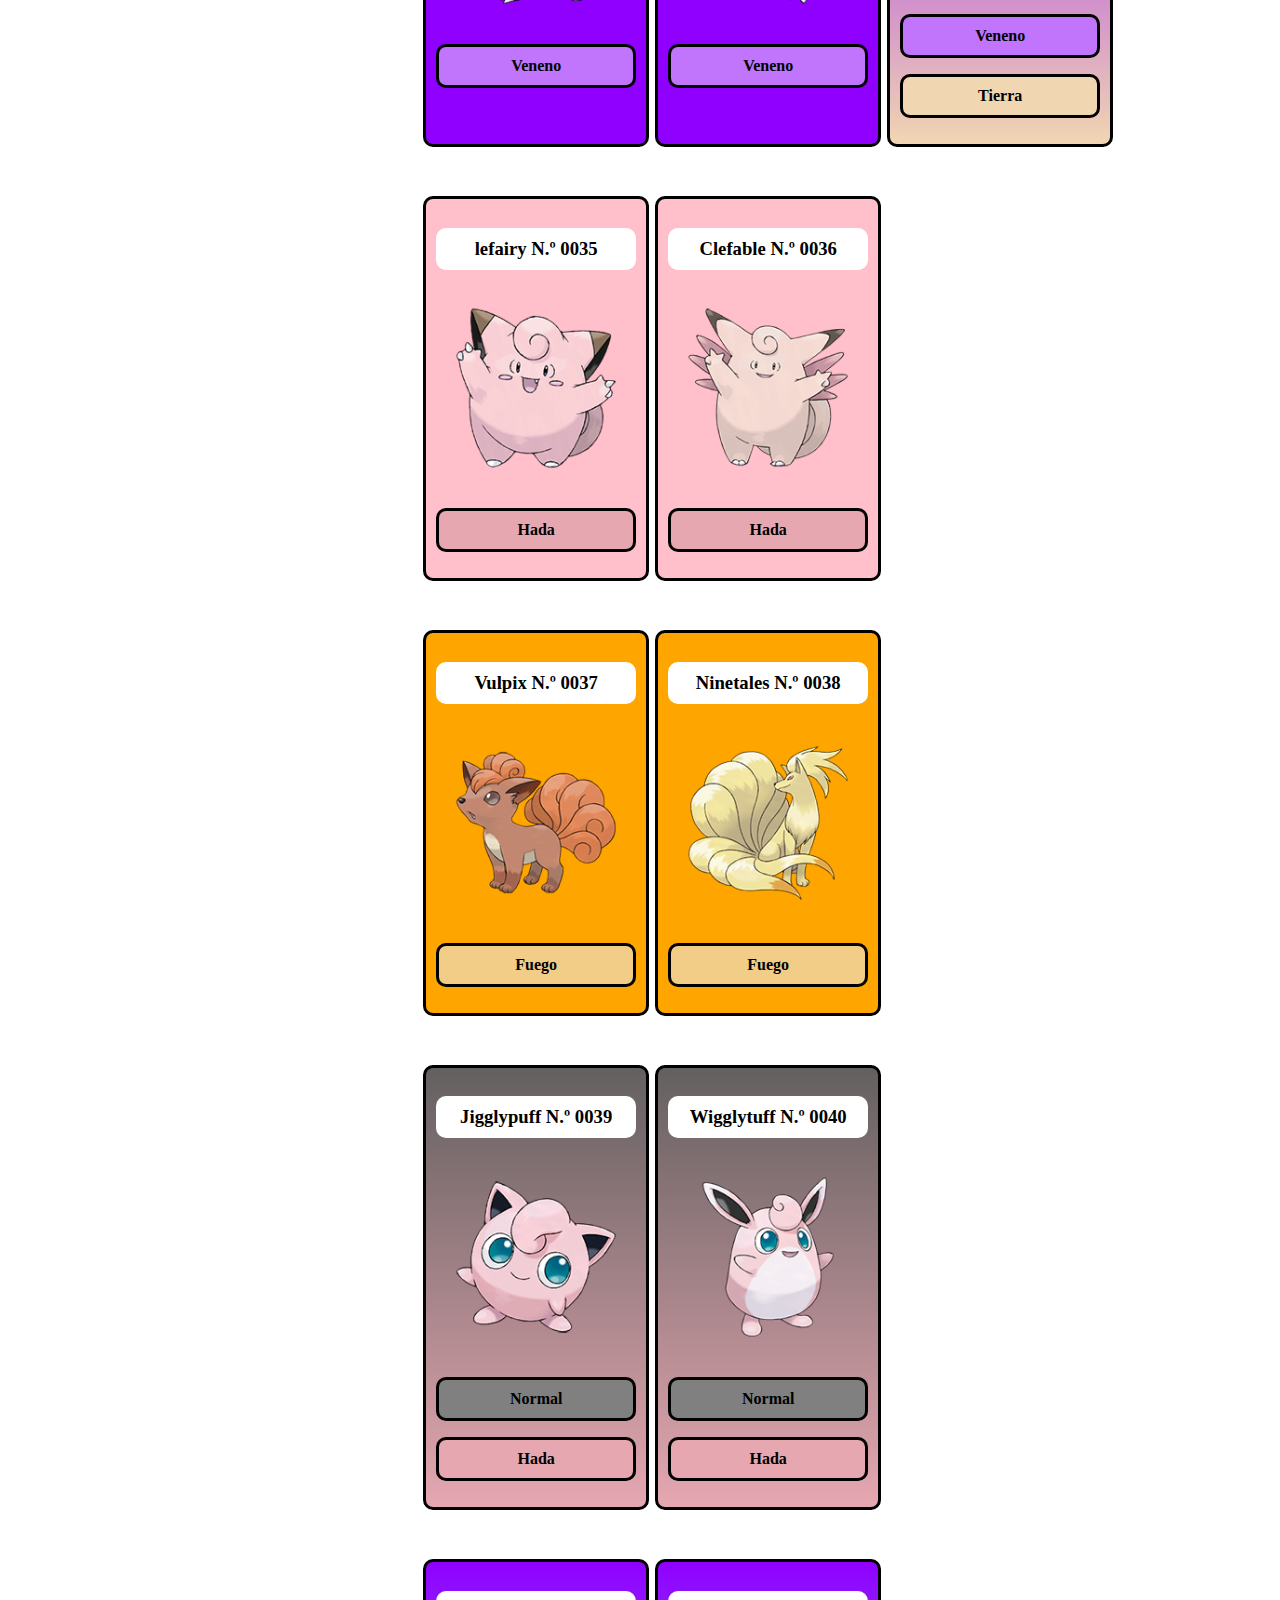
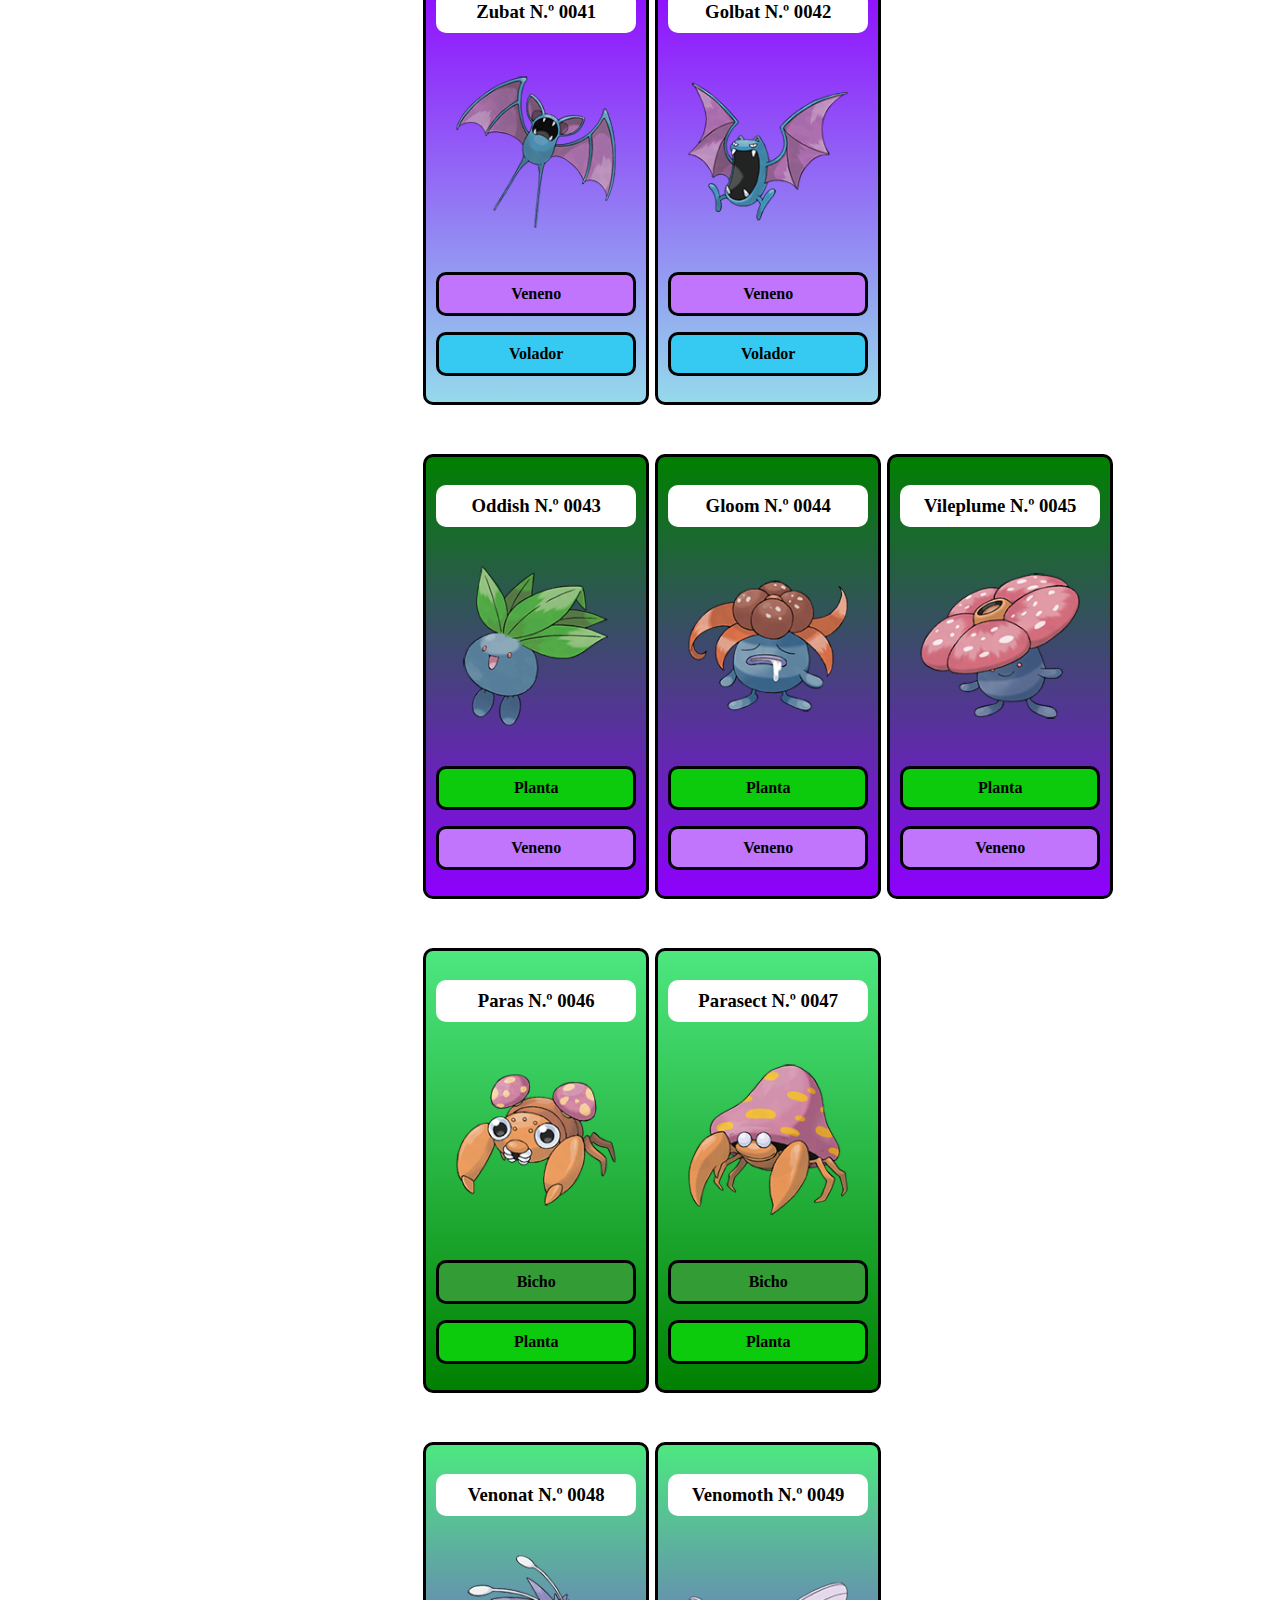
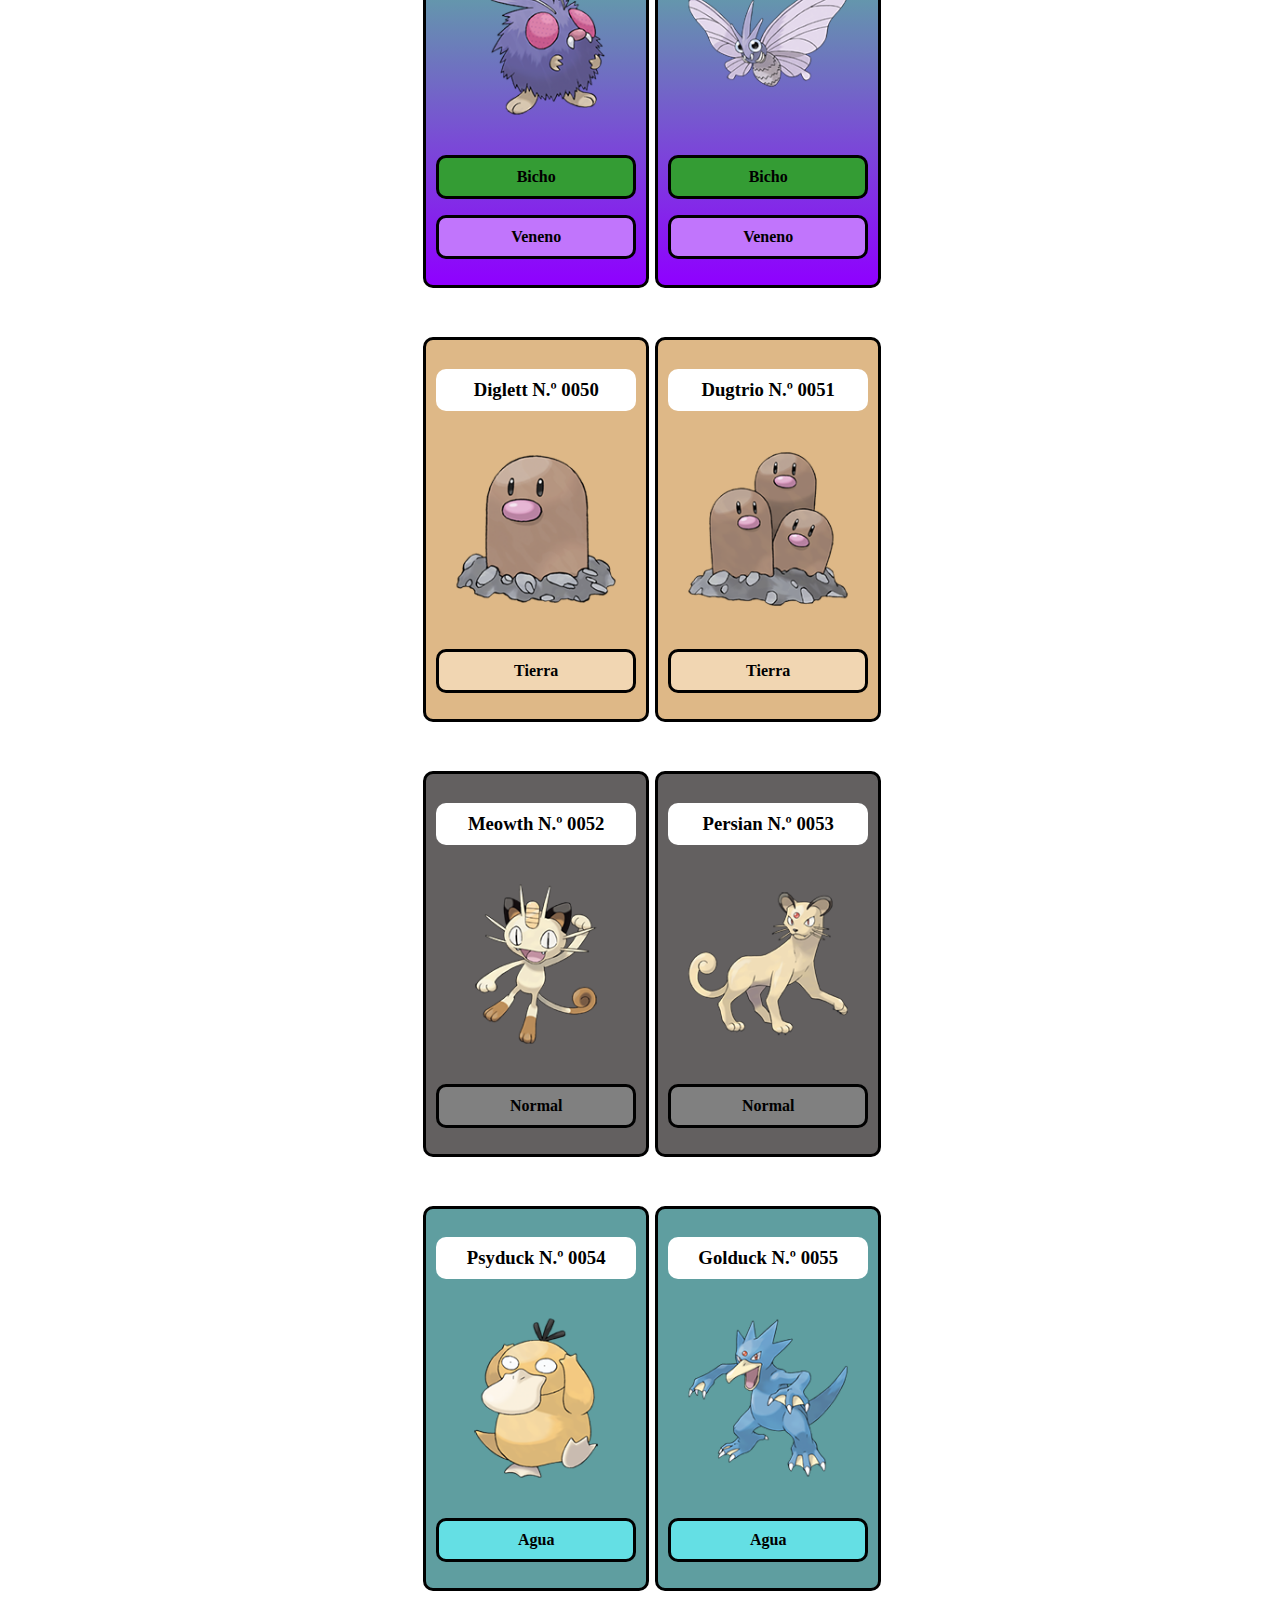
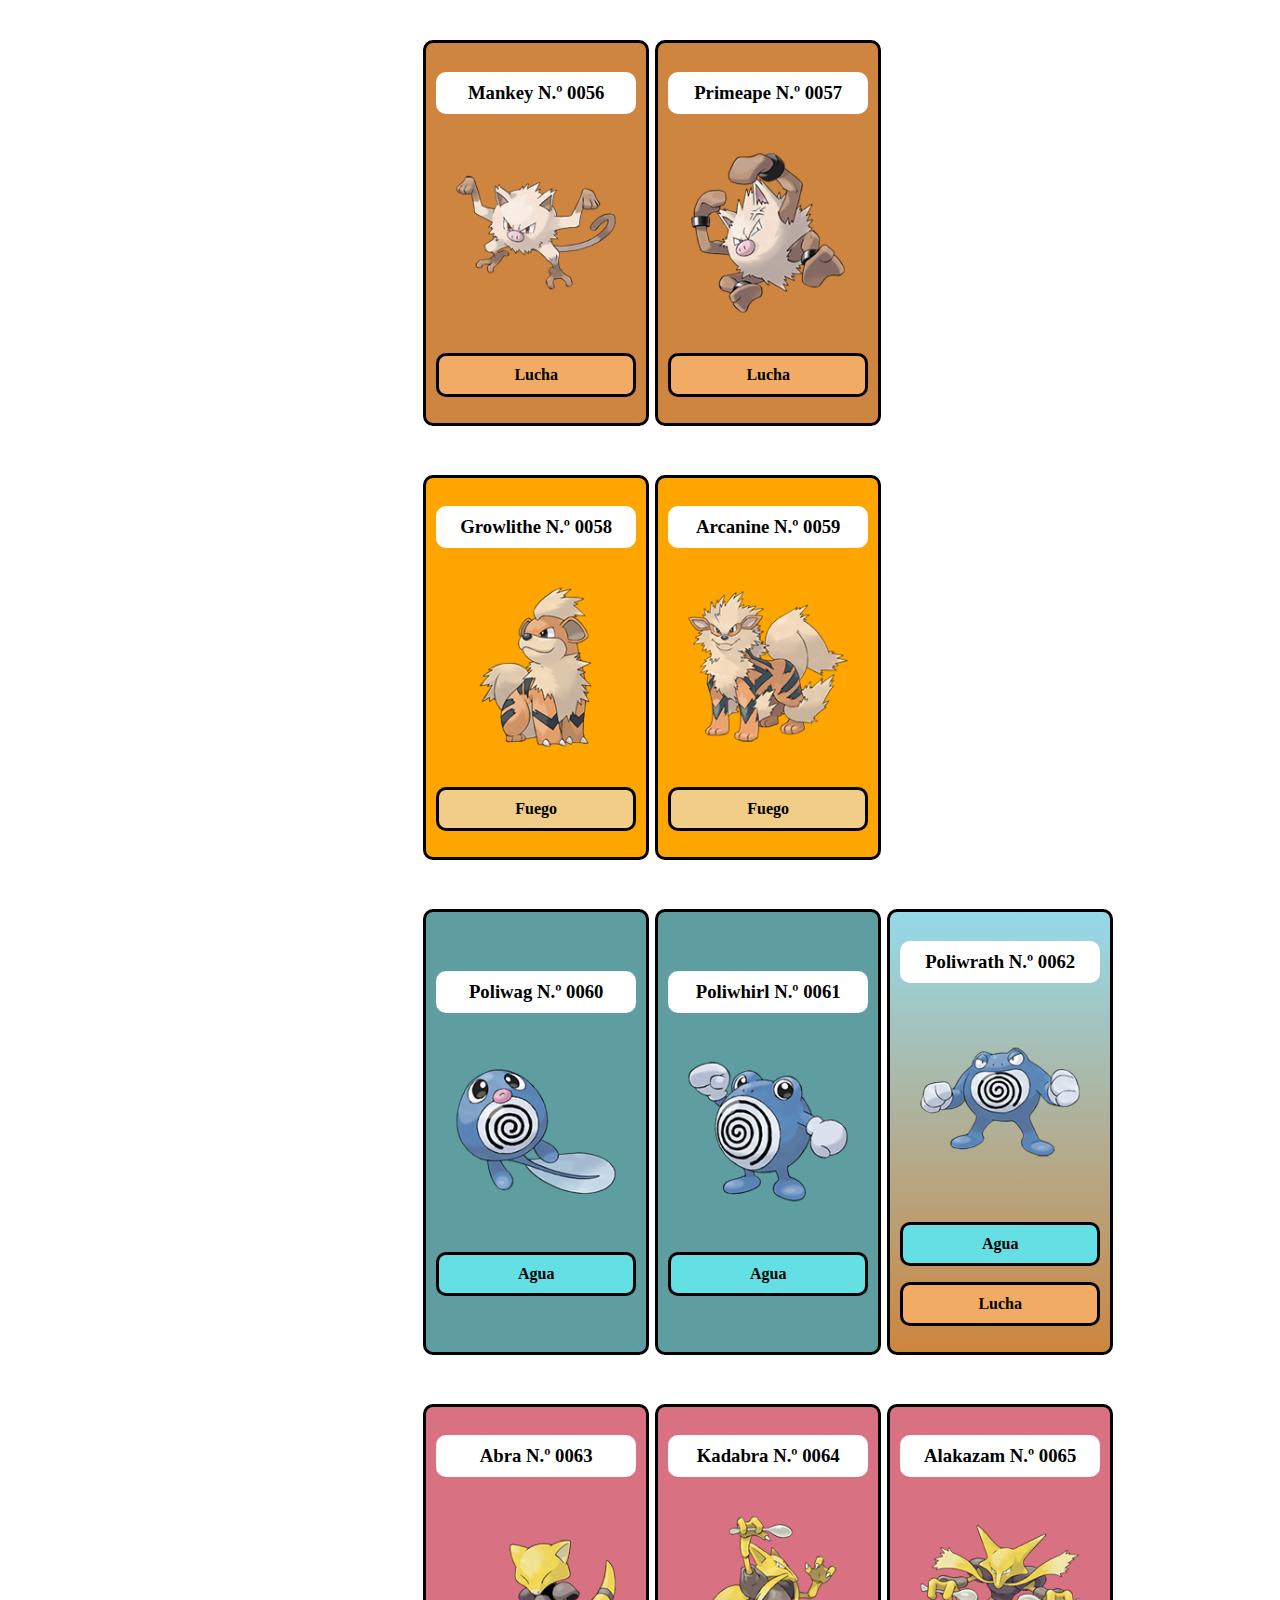
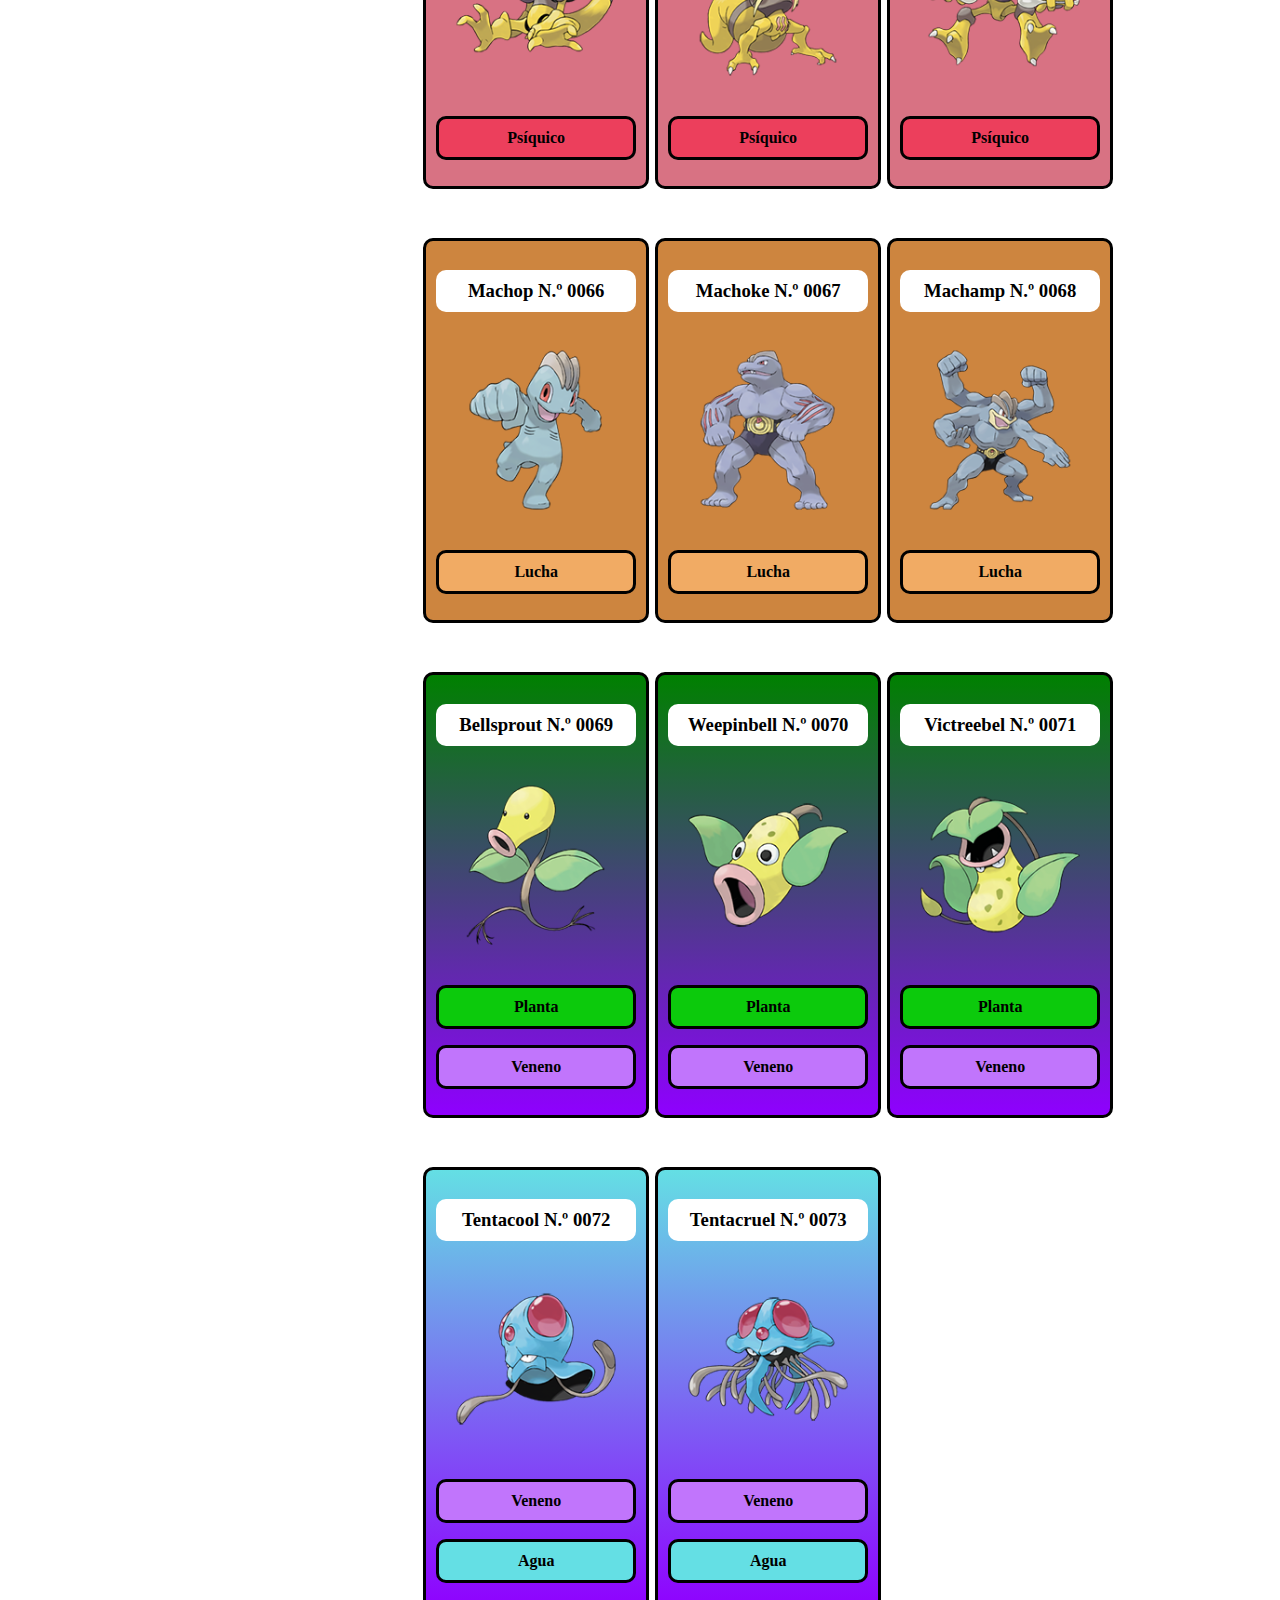
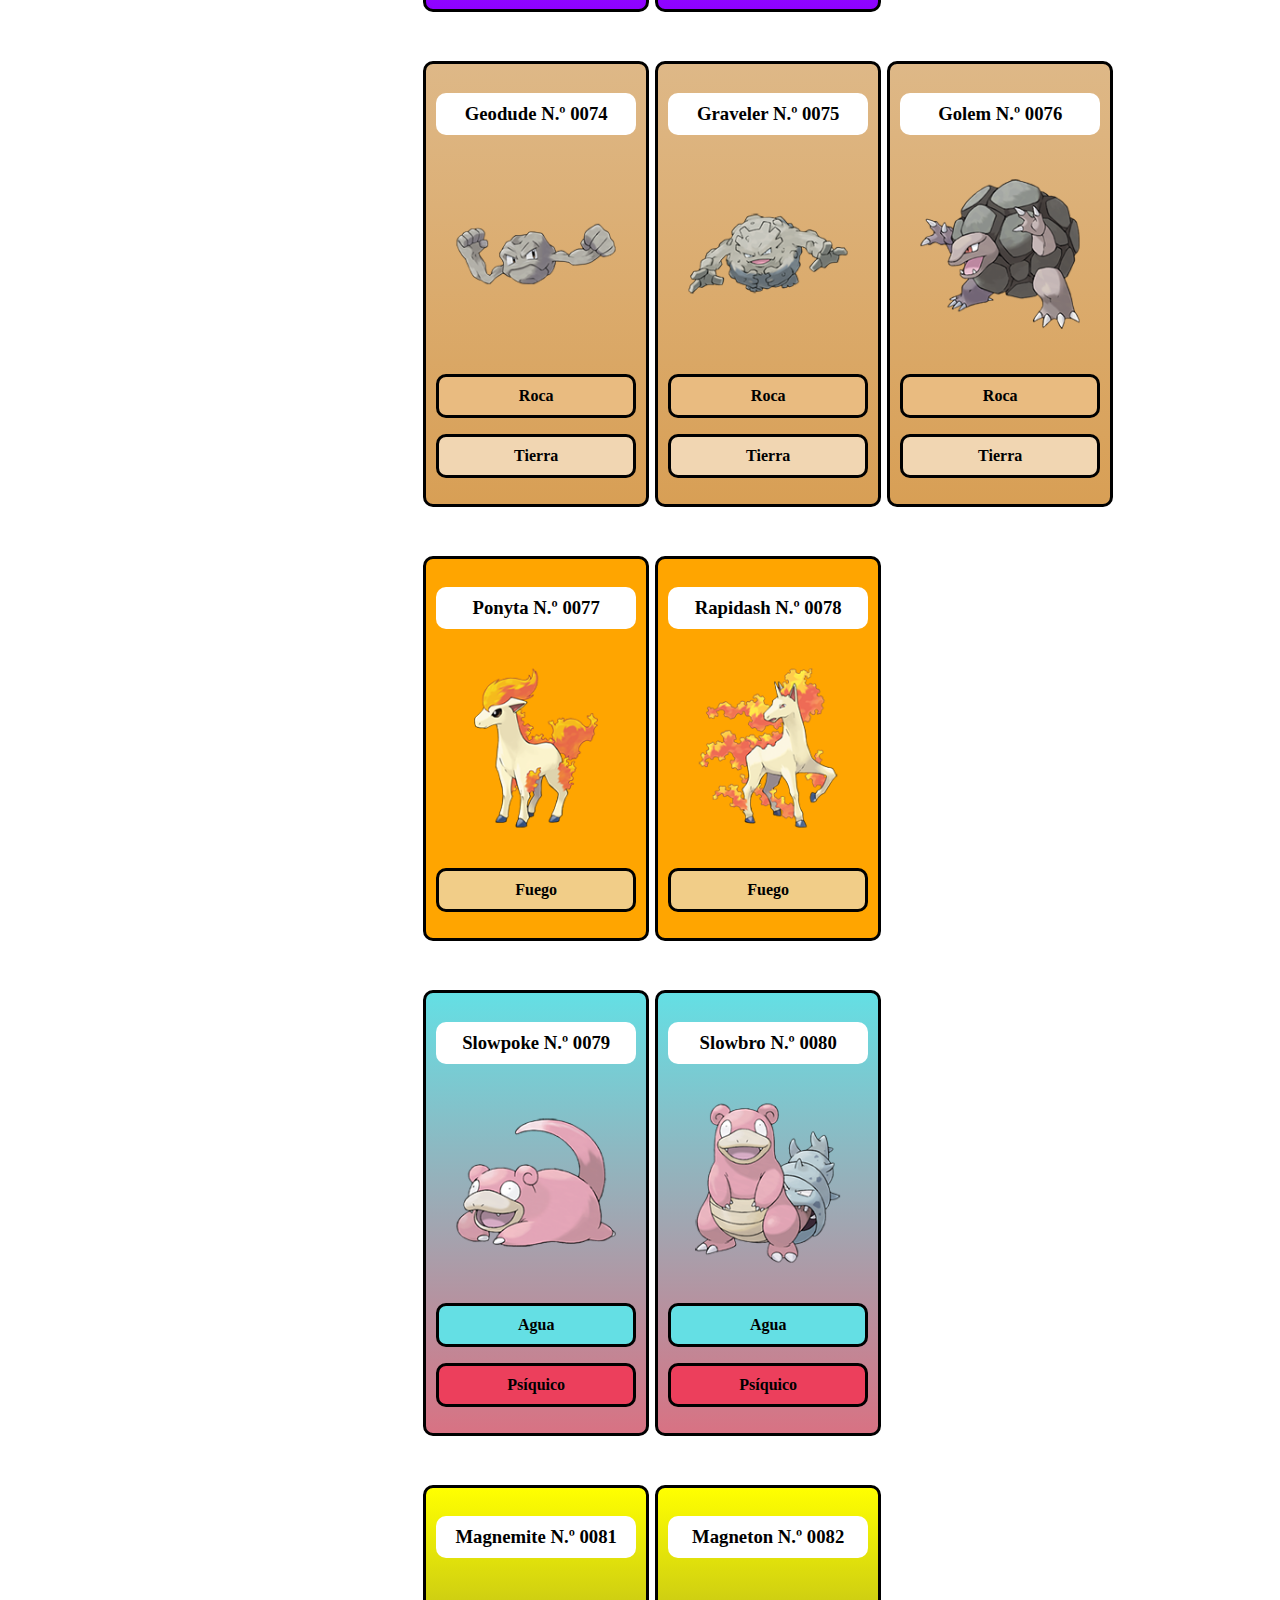
<file: Proyecto Pokemon/HTML/Pokemons.html>
<!DOCTYPE html>
<html lang="en">

<head>
  <meta charset="UTF-8">
  <meta name="viewport" content="width=device-width, initial-scale=1.0">
  <title>Document</title>
  <link rel="stylesheet" href="../CSS/Styles.css">
</head>

<body>
  <header class="colorh">
    <img class="Principal" src="..//Fotos/Encabezado/Principal.jpg">
    <div class="colorYellow">
      <ul>
        <li class="Menus" id="m1"><a href="..//Home.html">
            <H1>Home</H1>
          </a></li>
        <li class="Menus" id="m2"><a href="..//HTML/Pokemons.html">
            <H1 class="aqui">Pokemon</H1>
          </a></li>
        <li class="Menus" id="m3"><a href="..//HTML/Contacto.html">
            <H1>Contacto</H1>
          </a></li>
      </ul>
    </div>

  </header>
  <div class="centrado">
    <table class="tabla">
      <th class="relleno"></th>
      <th class="PlantaVeneno">
        <h2 class="tblanco"> Bulbasur Nº 0001 </h2>
        <img class="ptamaño" src="../Fotos/pokedex/0001.png">
        <p class="tipoplanta"> Planta </p>
        <p class="tipoveneno"> Veneno </p>

      </th>
      <th class="relleno"></th>
      <div class="p0002">
        <th class="PlantaVeneno">
          <h3 class="tblanco"> Ivysur Nº 0002 </h3>
          <img class="ptamaño" src="../Fotos/pokedex/0002.png">
          <p class="tipoplanta"> Planta </p>
          <p class="tipoveneno"> Veneno </p>
      </div>
      <th class="relleno"></th>
      <div class="p0003">
        <th class="PlantaVeneno">
          <h3 class="tblanco"> Venasur Nº 0003 </h3>
          <img class="ptamaño" src="../Fotos/pokedex/0003.png">
          <p class="tipoplanta"> Planta </p>
          <p class="tipoveneno"> Veneno </p>
        <th class="relleno"></th>
      </div>
      </th>
    </table>
    <table class="tabla">
      <th class="relleno"></th>
      <th class="Fuego">
        <h3 class="tblanco"> Charmander Nº 0004 </h3>
        <img class="ptamaño" src="../Fotos/pokedex/0004.png">
        <p class="tipofuego"> Fuego </p>
      </th>
      <th class="relleno"></th>
      <div>
        <th class="Fuego">
          <h3 class="tblanco"> Charmeleon Nº 0005 </h3>
          <img class="ptamaño" src="../Fotos/pokedex/0005.png">
          <p class="tipofuego"> Fuego </p>
      </div>
      <th class="relleno"></th>
      <div>
        <th class="FuegoVolador">
          <h3 class="tblanco">Charizard N.º 0006</h3>
          <img class="ptamaño" src="../Fotos/pokedex/0006.png">
          <p class="tipofuego"> Fuego </p>
          <p class="tipovolador"> Volador </p>
        <th class="relleno"></th>

      </div>
      </th>
      <table class="tabla">
        <th class="relleno"></th>
        <th class="Agua">
          <h3 class="tblanco"> Squirtle N.º 0007 </h3>
          <img class="ptamaño" src="../Fotos/pokedex/0007.png">
          <p class="tipoagua"> Agua </p>
        </th>
        <th class="relleno"></th>
        <div>
          <th class="Agua">
            <h3 class="tblanco"> Wartortle N.º 0008 </h3>
            <img class="ptamaño" src="../Fotos/pokedex/0008.png">
            <p class="tipoagua"> Agua </p>
        </div>
        <th class="relleno"></th>
        <div>
          <th class="Agua">
            <h3 class="tblanco">Blastoise N.º 0009</h3>
            <img class="ptamaño" src="../Fotos/pokedex/0009.png">
            <p class="tipoagua"> Agua </p>
          <th class="relleno"></th>
        </div>
        </th>
      </table>
      <table class="tabla">
        <th class="relleno"></th>
        <th class="Bicho">
          <h3 class="tblanco"> Caterpie N.º 0010 </h3>
          <img class="ptamaño" src="../Fotos/pokedex/0010.png">
          <p class="tipobicho"> Bicho </p>
        </th>
        <th class="relleno"></th>
        <div>

          <th class="Bicho">
            <h3 class="tblanco"> Metapod N.º 0011 </h3>
            <img class="ptamaño" src="../Fotos/pokedex/0011.png">
            <p class="tipobicho"> Bicho </p>
        </div>
        <th class="relleno"></th>
        <div>
          <th class="BichoVolador">
            <h3 class="tblanco">Butterfree N.º 0012</h3>
            <img class="ptamaño" src="../Fotos/pokedex/0012.png">
            <p class="tipobicho"> Bicho </p>
            <p class="tipovolador"> Volador </p>
          <th class="relleno"></th>
        </div>
        </th>
      </table>
    </table>
    <table class="tabla">
      <th class="relleno"></th>
      <th class="BichoVeneno">
        <h3 class="tblanco"> Weedle N.º 0013 </h3>
        <img class="ptamaño" src="../Fotos/pokedex/0013.png">
        <p class="tipobicho"> Bicho </p>
        <p class="tipoveneno"> Veneno </p>
      </th>
      <th class="relleno"></th>
      <div>
        <th class="BichoVeneno">
          <h3 class="tblanco"> Kakuna N.º 0014</h3>
          <img class="ptamaño" src="../Fotos/pokedex/0014.png">
          <p class="tipobicho"> Bicho </p>
          <p class="tipoveneno"> Veneno </p>
      </div>
      <th class="relleno"></th>
      <div>
        <th class="BichoVeneno">
          <h3 class="tblanco">Beedrill N.º 0015</h3>
          <img class="ptamaño" src="../Fotos/pokedex/0015.png">
          <p class="tipobicho"> Bicho </p>
          <p class="tipoveneno"> Veneno </p>
        <th class="relleno"></th>
      </div>
      </th>
    </table>
    <table class="tabla">
      <th class="relleno"></th>
      <th class="NormalVolador">
        <h3 class="tblanco"> Pidgey N.º 0016 </h3>
        <img class="ptamaño" src="../Fotos/pokedex/0016.png">
        <p class="tiponormal"> Normal </p>
        <p class="tipovolador"> Volador </p>
      </th>
      <th class="relleno"></th>
      <div>
        <th class="NormalVolador">
          <h3 class="tblanco"> Pidgeotto N.º 0017</h3>
          <img class="ptamaño" src="../Fotos/pokedex/0017.png">
          <p class="tiponormal"> Normal </p>
          <p class="tipovolador"> Volador </p>
      </div>
      <th class="relleno"></th>
      <div>
        <th class="NormalVolador">
          <h3 class="tblanco">Pidgeot N.º 0018</h3>
          <img class="ptamaño" src="../Fotos/pokedex/0018.png">
          <p class="tiponormal"> Normal </p>
          <p class="tipovolador"> Volador </p>
        <th class="relleno"></th>

      </div>
      </th>
    </table>
    <table class="tabla">
      <th class="relleno"></th>
      <th class="Normal">
        <h3 class="tblanco"> Rattata N.º 0019 </h3>
        <img class="ptamaño" src="../Fotos/pokedex/0019.png">
        <p class="tiponormal"> Normal </p>
      </th>
      <th class="relleno"></th>
      <div>
        <th class="Normal">
          <h3 class="tblanco" s> Raticate N.º 0020</h3>
          <img class="ptamaño" src="../Fotos/pokedex/0020.png">
          <p class="tiponormal"> Normal </p>
        <th class="relleno2p"></th>


      </div>
    </table>
    </table>
    <table class="tabla">
      <th class="relleno"></th>
      <th class="NormalVolador">
        <h3 class="tblanco"> Spearow N.º 0021 </h3>
        <img class="ptamaño" src="../Fotos/pokedex/0021.png">
        <p class="tiponormal"> Normal </p>
        <p class="tipovolador"> Volador </p>
      </th>
      <th class="relleno"></th>
      <div>
        <th class="NormalVolador">
          <h3 class="tblanco"> Fearow N.º 0022</h3>
          <img class="ptamaño" src="../Fotos/pokedex/0022.png">
          <p class="tiponormal"> Normal </p>
          <p class="tipovolador"> Volador </p>
        <th class="relleno2p"></th>
      </div>
    </table>
    </table>
    </table>
    <table class="tabla">
      <th class="relleno"></th>
      <th class="Veneno">
        <h3 class="tblanco"> Ekans N.º 0023 </h3>
        <img class="ptamaño" src="../Fotos/pokedex/0023.png">
        <p class="tipoveneno"> Veneno </p>
      </th>
      <th class="relleno"></th>
      <div>
        <th class="Veneno">
          <h3 class="tblanco"> Arbok N.º 0024</h3>
          <img class="ptamaño" src="../Fotos/pokedex/0024.png">
          <p class="tipoveneno"> Veneno </p>
        <th class="relleno2p"></th>
      </div>
    </table>
    <table class="tabla">
      <th class="relleno"></th>
      <th class="Electrico">
        <h3 class="tblanco"> Pikachu N.º 0025 </h3>
        <img class="ptamaño" src="../Fotos/pokedex/0025.png">
        <p class="tipoelectrico"> Eléctrico </p>
      </th>
      <th class="relleno"></th>
      <div>
        <th class="Electrico">
          <h3 class="tblanco"> Raichu N.º 0026</h3>
          <img class="ptamaño" src="../Fotos/pokedex/0026.png">
          <p class="tipoelectrico"> Eléctrico </p>
        <th class="relleno2p"></th>

      </div>
    </table>
    <table class="tabla">
      <th class="relleno"></th>
      <th class="Tierra">
        <h3 class="tblanco"> Sandshrew N.º 0027 </h3>
        <img class="ptamaño" src="../Fotos/pokedex/0027.png">
        <p class="tipotierra"> Tierra </p>
      </th>
      <th class="relleno"></th>
      <div>
        <th class="Tierra">
          <h3 class="tblanco"> Sandslash N.º 0028</h3>
          <img class="ptamaño" src="../Fotos/pokedex/0028.png">
          <p class="tipotierra"> Tierra </p>
        <th class="relleno2p"></th>

      </div>
    </table>
    <table class="tabla">
      <th class="relleno"></th>
      <th class="Veneno">
        <h3 class="tblanco"> Nidoran♀ N.º 0029</h3>
        <img class="ptamaño" src="../Fotos/pokedex/0029.png">
        <p class="tipoveneno"> Veneno </p>
      </th>
      <th class="relleno"></th>
      <div>
        <th class="Veneno">
          <h3 class="tblanco"> Nidorina N.º 0030</h3>
          <img class="ptamaño" src="../Fotos/pokedex/0030.png">
          <p class="tipoveneno"> Veneno </p>
      </div>
      <th class="relleno"></th>
      <div>
        <th class="VenenoTierra">
          <h3 class="tblanco">Nidoqueen N.º 0031</h3>
          <img class="ptamaño" src="../Fotos/pokedex/0031.png">
          <p class="tipoveneno"> Veneno </p>
          <p class="tipotierra"> Tierra </p>
        <th class="relleno"></th>
      </div>
      </th>
    </table>
    <table class="tabla">
      <th class="relleno"></th>
      <th class="Veneno">
        <h3 class="tblanco"> Nidoran♂ N.º 0032</h3>
        <img class="ptamaño" src="../Fotos/pokedex/0032.png">
        <p class="tipoveneno"> Veneno </p>
      </th>
      <th class="relleno"></th>
      <div>
        <th class="Veneno">
          <h3 class="tblanco"> Nidorino N.º 0033</h3>
          <img class="ptamaño" src="../Fotos/pokedex/0033.png">
          <p class="tipoveneno"> Veneno </p>
      </div>
      <th class="relleno"></th>
      <div>
        <th class="VenenoTierra">
          <h3 class="tblanco">Nidoking N.º 0034</h3>
          <img class="ptamaño" src="../Fotos/pokedex/0034.png">
          <p class="tipoveneno"> Veneno </p>
          <p class="tipotierra"> Tierra </p>
        <th class="relleno"></th>
      </div>
      </th>
    </table>
    <table class="tabla">
      <th class="relleno"></th>
      <th class="Hada">
        <h3 class="tblanco"> lefairy N.º 0035 </h3>
        <img class="ptamaño" src="../Fotos/pokedex/0035.png">
        <p class="tipohada"> Hada</p>
      </th>
      <th class="relleno"></th>
      <div>
        <th class="Hada">
          <h3 class="tblanco"> Clefable N.º 0036</h3>
          <img class="ptamaño" src="../Fotos/pokedex/0036.png">
          <p class="tipohada"> Hada</p>
        <th class="relleno2p"></th>
      </div>
    </table>
    <table class="tabla">
      <th class="relleno"></th>
      <th class="Fuego">
        <h3 class="tblanco"> Vulpix N.º 0037 </h3>
        <img class="ptamaño" src="../Fotos/pokedex/0037.png">
        <p class="tipofuego"> Fuego</p>
      </th>
      <th class="relleno"></th>
      <div>
        <th class="Fuego">
          <h3 class="tblanco"> Ninetales N.º 0038 </h3>
          <img class="ptamaño" src="../Fotos/pokedex/0038.png">
          <p class="tipofuego"> Fuego</p>
        <th class="relleno2p"></th>
      </div>
    </table>
    <table class="tabla">
      <th class="relleno"></th>
      <th class="NormalHada">
        <h3 class="tblanco"> Jigglypuff N.º 0039 </h3>
        <img class="ptamaño" src="../Fotos/pokedex/0039.png">
        <p class="tiponormal"> Normal</p>
        <p class="tipohada"> Hada</p>
      </th>
      <th class="relleno"></th>
      <div>
        <th class="NormalHada">
          <h3 class="tblanco"> Wigglytuff N.º 0040 </h3>
          <img class="ptamaño" src="../Fotos/pokedex/0040.png">
          <p class="tiponormal"> Normal</p>
          <p class="tipohada"> Hada</p>
        <th class="relleno2p"></th>
      </div>
    </table>
    <table class="tabla">
      <th class="relleno"></th>
      <th class="VenenoVolador">
        <h3 class="tblanco"> Zubat N.º 0041 </h3>
        <img class="ptamaño" src="../Fotos/pokedex/0041.png">
        <p class="tipoveneno"> Veneno</p>
        <p class="tipovolador"> Volador</p>
      </th>
      <th class="relleno"></th>
      <div>
        <th class="VenenoVolador">
          <h3 class="tblanco"> Golbat N.º 0042 </h3>
          <img class="ptamaño" src="../Fotos/pokedex/0042.png">
          <p class="tipoveneno"> Veneno</p>
          <p class="tipovolador"> Volador</p>
        <th class="relleno2p"></th>

      </div>
    </table>
    <table class="tabla">
      <th class="relleno"></th>
      <th class="PlantaVeneno">
        <h3 class="tblanco"> Oddish N.º 0043</h3>
        <img class="ptamaño" src="../Fotos/pokedex/0043.png">
        <p class="tipoplanta"> Planta</p>
        <p class="tipoveneno"> Veneno</p>
      </th>
      <th class="relleno"></th>
      <div>
        <th class="PlantaVeneno">
          <h3 class="tblanco"> Gloom N.º 0044</h3>
          <img class="ptamaño" src="../Fotos/pokedex/0044.png">
          <p class="tipoplanta"> Planta</p>
          <p class="tipoveneno"> Veneno</p>
      </div>
      <th class="relleno"></th>
      <div>
        <th class="PlantaVeneno">
          <h3 class="tblanco">Vileplume N.º 0045</h3>
          <img class="ptamaño" src="../Fotos/pokedex/0045.png">
          <p class="tipoplanta"> Planta</p>
          <p class="tipoveneno"> Veneno</p>
        <th class="relleno"></th>
      </div>
      </th>
    </table>
    <table class="tabla">
      <th class="relleno"></th>
      <th class="BichoPlanta">
        <h3 class="tblanco"> Paras N.º 0046 </h3>
        <img class="ptamaño" src="../Fotos/pokedex/0046.png">
        <p class="tipobicho"> Bicho</p>
        <p class="tipoplanta"> Planta</p>
      </th>
      <th class="relleno"></th>
      <div>
        <th class="BichoPlanta">
          <h3 class="tblanco"> Parasect N.º 0047 </h3>
          <img class="ptamaño" src="../Fotos/pokedex/0047.png">
          <p class="tipobicho"> Bicho</p>
          <p class="tipoplanta"> Planta</p>
        <th class="relleno2p"></th>
      </div>
    </table>
    <table class="tabla">
      <th class="relleno"></th>
      <th class="BichoVeneno">
        <h3 class="tblanco"> Venonat N.º 0048</h3>
        <img class="ptamaño" src="../Fotos/pokedex/0048.png">
        <p class="tipobicho"> Bicho</p>
        <p class="tipoveneno"> Veneno</p>
      </th>
      <th class="relleno"></th>
      <div>
        <th class="BichoVeneno">
          <h3 class="tblanco"> Venomoth N.º 0049 </h3>
          <img class="ptamaño" src="../Fotos/pokedex/0049.png">
          <p class="tipobicho"> Bicho</p>
          <p class="tipoveneno"> Veneno</p>
        <th class="relleno2p"></th>
      </div>
    </table>
    <table class="tabla">
      <th class="relleno"></th>
      <th class="Tierra">
        <h3 class="tblanco"> Diglett N.º 0050 </h3>
        <img class="ptamaño" src="../Fotos/pokedex/0050.png">
        <p class="tipotierra"> Tierra</p>
      </th>
      <th class="relleno"></th>
      <div>
        <th class="Tierra">
          <h3 class="tblanco"> Dugtrio N.º 0051 </h3>
          <img class="ptamaño" src="../Fotos/pokedex/0051.png">
          <p class="tipotierra"> Tierra</p>
      </div>
    </table>
    <table class="tabla">
      <th class="relleno"></th>
      <th class="Normal">
        <h3 class="tblanco"> Meowth N.º 0052</h3>
        <img class="ptamaño" src="../Fotos/pokedex/0052.png">
        <p class="tiponormal"> Normal</p>
      </th>
      <th class="relleno"></th>
      <div>
        <th class="Normal">
          <h3 class="tblanco"> Persian N.º 0053</h3>
          <img class="ptamaño" src="../Fotos/pokedex/0053.png">
          <p class="tiponormal"> Normal</p>
      </div>
    </table>
    <table class="tabla">
      <th class="relleno"></th>
      <th class="Agua">
        <h3 class="tblanco"> Psyduck N.º 0054</h3>
        <img class="ptamaño" src="../Fotos/pokedex/0054.png">
        <p class="tipoagua"> Agua</p>
      </th>
      <th class="relleno"></th>
      <div>
        <th class="Agua">
          <h3 class="tblanco"> Golduck N.º 0055</h3>
          <img class="ptamaño" src="../Fotos/pokedex/0055.png">
          <p class="tipoagua"> Agua</p>
      </div>
    </table>
    <table class="tabla">
      <th class="relleno"></th>
      <th class="Lucha">
        <h3 class="tblanco"> Mankey N.º 0056</h3>
        <img class="ptamaño" src="../Fotos/pokedex/0056.png">
        <p class="tipolucha"> Lucha</p>
      </th>
      <th class="relleno"></th>
      <div>
        <th class="Lucha">
          <h3 class="tblanco"> Primeape N.º 0057</h3>
          <img class="ptamaño" src="../Fotos/pokedex/0057.png">
          <p class="tipolucha"> Lucha</p>
      </div>
    </table>
    <table class="tabla">
      <th class="relleno"></th>
      <th class="Fuego">
        <h3 class="tblanco"> Growlithe N.º 0058</h3>
        <img class="ptamaño" src="../Fotos/pokedex/0058.png">
        <p class="tipofuego"> Fuego</p>
      </th>
      <th class="relleno"></th>
      <div>
        <th class="Fuego">
          <h3 class="tblanco"> Arcanine N.º 0059</h3>
          <img class="ptamaño" src="../Fotos/pokedex/0059.png">
          <p class="tipofuego"> Fuego</p>
      </div>
    </table>
    <table class="tabla">
      <th class="relleno"></th>
      <th class="Agua">
        <h3 class="tblanco"> Poliwag N.º 0060</h3>
        <img class="ptamaño" src="../Fotos/pokedex/0060.png">
        <p class="tipoagua"> Agua</p>
      </th>
      <th class="relleno"></th>
      <div>
        <th class="Agua">
          <h3 class="tblanco"> Poliwhirl N.º 0061</h3>
          <img class="ptamaño" src="../Fotos/pokedex/0061.png">
          <p class="tipoagua"> Agua</p>
      </div>
      <th class="relleno"></th>
      <div>
        <th class="AguaLucha">
          <h3 class="tblanco">Poliwrath N.º 0062</h3>
          <img class="ptamaño" src="../Fotos/pokedex/0062.png">
          <p class="tipoagua"> Agua</p>
          <p class="tipolucha"> Lucha</p>
      </div>
      </th>
    </table>
    <table class="tabla">
      <th class="relleno"></th>
      <th class="Psiquico">
        <h3 class="tblanco"> Abra N.º 0063</h3>
        <img class="ptamaño" src="../Fotos/pokedex/0063.png">
        <p class="tipopsiquico"> Psíquico</p>
      </th>
      <th class="relleno"></th>
      <div>
        <th class="Psiquico">
          <h3 class="tblanco"> Kadabra N.º 0064</h3>
          <img class="ptamaño" src="../Fotos/pokedex/0064.png">
          <p class="tipopsiquico"> Psíquico</p>
      </div>
      <th class="relleno"></th>
      <div>
        <th class="Psiquico">
          <h3 class="tblanco">Alakazam N.º 0065</h3>
          <img class="ptamaño" src="../Fotos/pokedex/0065.png">
          <p class="tipopsiquico"> Psíquico</p>
      </div>
      </th>
    </table>
    <table class="tabla">
      <th class="relleno"></th>
      <th class="Lucha">
        <h3 class="tblanco"> Machop N.º 0066</h3>
        <img class="ptamaño" src="../Fotos/pokedex/0066.png">
        <p class="tipolucha"> Lucha</p>
      </th>
      <th class="relleno"></th>
      <div>
        <th class="Lucha">
          <h3 class="tblanco"> Machoke N.º 0067</h3>
          <img class="ptamaño" src="../Fotos/pokedex/0067.png">
          <p class="tipolucha"> Lucha</p>
      </div>
      <th class="relleno"></th>
      <div>
        <th class="Lucha">
          <h3 class="tblanco">Machamp N.º 0068</h3>
          <img class="ptamaño" src="../Fotos/pokedex/0068.png">
          <p class="tipolucha"> Lucha</p>
      </div>
      </th>
    </table>
    <table class="tabla">
      <th class="relleno"></th>
      <th class="PlantaVeneno">
        <h3 class="tblanco"> Bellsprout N.º 0069</h3>
        <img class="ptamaño" src="../Fotos/pokedex/0069.png">
        <p class="tipoplanta"> Planta</p>
        <p class="tipoveneno"> Veneno</p>
      </th>
      <th class="relleno"></th>
      <div>
        <th class="PlantaVeneno">
          <h3 class="tblanco"> Weepinbell N.º 0070</h3>
          <img class="ptamaño" src="../Fotos/pokedex/0070.png">
          <p class="tipoplanta"> Planta</p>
          <p class="tipoveneno"> Veneno</p>
      </div>
      <th class="relleno"></th>
      <div>
        <th class="PlantaVeneno">
          <h3 class="tblanco">Victreebel N.º 0071</h3>
          <img class="ptamaño" src="../Fotos/pokedex/0071.png">
          <p class="tipoplanta"> Planta</p>
          <p class="tipoveneno"> Veneno</p>
      </div>
      </th>
    </table>
    <table class="tabla">
      <th class="relleno"></th>
      <th class="AguaVeneno">
        <h3 class="tblanco"> Tentacool N.º 0072</h3>
        <img class="ptamaño" src="../Fotos/pokedex/0072.png">
        <p class="tipoveneno"> Veneno</p>
        <p class="tipoagua"> Agua</p>
      </th>
      <th class="relleno"></th>
      <div>
        <th class="AguaVeneno">
          <h3 class="tblanco"> Tentacruel N.º 0073</h3>
          <img class="ptamaño" src="../Fotos/pokedex/0073.png">
          <p class="tipoveneno"> Veneno</p>
          <p class="tipoagua"> Agua</p>
      </div>
      </th>
    </table>
    <table class="tabla">
      <th class="relleno"></th>
      <th class="RocaTierra">
        <h3 class="tblanco"> Geodude N.º 0074</h3>
        <img class="ptamaño" src="../Fotos/pokedex/0074.png">
        <p class="tiporoca"> Roca</p>
        <p class="tipotierra"> Tierra</p>
      </th>
      <th class="relleno"></th>
      <div>
        <th class="RocaTierra">
          <h3 class="tblanco"> Graveler N.º 0075</h3>
          <img class="ptamaño" src="../Fotos/pokedex/0075.png">
          <p class="tiporoca"> Roca</p>
          <p class="tipotierra"> Tierra</p>
      </div>
      <th class="relleno"></th>
      <div>
        <th class="RocaTierra">
          <h3 class="tblanco">Golem N.º 0076</h3>
          <img class="ptamaño" src="../Fotos/pokedex/0076.png">
          <p class="tiporoca"> Roca</p>
          <p class="tipotierra"> Tierra</p>
      </div>
      </th>
    </table>
    <table class="tabla">
      <th class="relleno"></th>
      <th class="Fuego">
        <h3 class="tblanco"> Ponyta N.º 0077</h3>
        <img class="ptamaño" src="../Fotos/pokedex/0077.png">
        <p class="tipofuego"> Fuego</p>
      </th>
      <th class="relleno"></th>
      <div>
        <th class="Fuego">
          <h3 class="tblanco"> Rapidash N.º 0078</h3>
          <img class="ptamaño" src="../Fotos/pokedex/0078.png">
          <p class="tipofuego"> Fuego</p>
      </div>
      </th>
    </table>
    <table class="tabla">
      <th class="relleno"></th>
      <th class="AguaPsiquico">
        <h3 class="tblanco"> Slowpoke N.º 0079</h3>
        <img class="ptamaño" src="../Fotos/pokedex/0079.png">
        <p class="tipoagua"> Agua</p>
        <p class="tipopsiquico"> Psíquico</p>
      </th>
      <th class="relleno"></th>
      <div>
        <th class="AguaPsiquico">
          <h3 class="tblanco"> Slowbro N.º 0080</h3>
          <img class="ptamaño" src="../Fotos/pokedex/0080.png">
          <p class="tipoagua"> Agua</p>
          <p class="tipopsiquico"> Psíquico</p>
      </div>
      </th>
    </table>
    <table class="tabla">
      <th class="relleno"></th>
      <th class="ElectricoAcero">
        <h3 class="tblanco"> Magnemite N.º 0081</h3>
        <img class="ptamaño" src="../Fotos/pokedex/0081.png">
        <p class="tipoelectrico"> Eléctrico</p>
        <p class="tipoacero"> Acero</p>
      </th>
      <th class="relleno"></th>
      <div>
        <th class="ElectricoAcero">
          <h3 class="tblanco"> Magneton N.º 0082</h3>
          <img class="ptamaño" src="../Fotos/pokedex/0082.png">
          <p class="tipoelectrico"> Eléctrico</p>
          <p class="tipoacero"> Acero</p>
      </div>
      </th>
    </table>
    <table class="tabla">
      <th class="relleno"></th>
      <th class="NormalVolador">
        <h3 class="tblanco"> Farfetch’d N.º 0083</h3>
        <img class="ptamaño" src="../Fotos/pokedex/0083.png">
        <p class="tiponormal">Normal</p>
        <p class="tipovolador">Volador</p>
      </th>
    </table>
    <table class="tabla">
      <th class="relleno"></th>
      <th class="NormalVolador">
        <h3 class="tblanco"> Doduo N.º 0084</h3>
        <img class="ptamaño" src="../Fotos/pokedex/0084.png">
        <p class="tiponormal">Normal</p>
        <p class="tipovolador">Volador</p>
      </th>
      <th class="relleno"></th>
      <div>
        <th class="NormalVolador">
          <h3 class="tblanco"> Dodrio N.º 0085</h3>
          <img class="ptamaño" src="../Fotos/pokedex/0085.png">
          <p class="tiponormal">Normal</p>
          <p class="tipovolador">Volador</p>
      </div>
      </th>
    </table>
    <table class="tabla">
      <th class="relleno"></th>
      <th class="Agua">
        <h3 class="tblanco"> Seel N.º 0086</h3>
        <img class="ptamaño" src="../Fotos/pokedex/0086.png">
        <p class="tipoagua">Agua</p>
      </th>
      <th class="relleno"></th>
      <div>
        <th class="AguaHielo">
          <h3 class="tblanco"> Dewgong N.º 0087</h3>
          <img class="ptamaño" src="../Fotos/pokedex/0087.png">
          <p class="tipoagua">Agua</p>
          <p class="tipohielo">Hielo</p>
      </div>
      </th>
    </table>
    <table class="tabla">
      <th class="relleno"></th>
      <th class="Veneno">
        <h3 class="tblanco"> Grimer N.º 0088</h3>
        <img class="ptamaño" src="../Fotos/pokedex/0088.png">
        <p class="tipoveneno">Veneno</p>
      </th>
      <th class="relleno"></th>
      <div>
        <th class="Veneno">
          <h3 class="tblanco"> Muk N.º 0089</h3>
          <img class="ptamaño" src="../Fotos/pokedex/0089.png">
          <p class="tipoveneno">Veneno</p>
      </div>
      </th>
    </table>
    <table class="tabla">
      <th class="relleno"></th>
      <th class="Agua">
        <h3 class="tblanco"> Shellder N.º 0090</h3>
        <img class="ptamaño" src="../Fotos/pokedex/0090.png">
        <p class="tipoagua">Agua</p>
      </th>
      <th class="relleno"></th>
      <div>
        <th class="AguaHielo">
          <h3 class="tblanco">Cloyster N.º 0091</h3>
          <img class="ptamaño" src="../Fotos/pokedex/0091.png">
          <p class="tipoagua">Agua</p>
          <p class="tipohielo">Hielo</p>
      </div>
      </th>
    </table>
    <table class="tabla">
      <th class="relleno"></th>
      <th class="FantasmaVeneno">
        <h3 class="tblanco"> Gastly N.º 0092</h3>
        <img class="ptamaño" src="../Fotos/pokedex/0092.png">
        <p class="tipofantasma">Fantasma</p>
        <p class="tipoveneno">Venneo</p>
      </th>
      <th class="relleno"></th>
      <div>
        <th class="FantasmaVeneno">
          <h3 class="tblanco"> Haunter N.º 0093</h3>
          <img class="ptamaño" src="../Fotos/pokedex/0093.png">
          <p class="tipofantasma">Fantasma</p>
          <p class="tipoveneno">Venneo</p>
      </div>
      <th class="relleno"></th>
      <div>
        <th class="FantasmaVeneno">
          <h3 class="tblanco">Gengar N.º 0094</h3>
          <img class="ptamaño" src="../Fotos/pokedex/0094.png">
          <p class="tipofantasma">Fantasma</p>
          <p class="tipoveneno">Venneo</p>
      </div>
      </th>
    </table>
    <table class="tabla">
      <th class="relleno"></th>
      <th class="RocaTierra">
        <h3 class="tblanco"> Onix N.º 0095</h3>
        <img class="ptamaño" src="../Fotos/pokedex/0095.png">
        <p class="tiporoca">Roca</p>
        <p class="tipotierra">Tierra</p>
      </th>
    </table>
    <table class="tabla">
      <th class="relleno"></th>
      <th class="Psiquico">
        <h3 class="tblanco"> Drowzee N.º 0096 </h3>
        <img class="ptamaño" src="../Fotos/pokedex/0096.png">
        <p class="tipopsiquico">Psíquico</p>
      </th>
      <th class="relleno"></th>
      <div>
        <th class="Psiquico">
          <h3 class="tblanco">Hypno N.º 0097</h3>
          <img class="ptamaño" src="../Fotos/pokedex/0097.png">
          <p class="tipopsiquico">Psíquico</p>
      </div>
      </th>
    </table>
    <table class="tabla">
      <th class="relleno"></th>
      <th class="Agua">
        <h3 class="tblanco"> Krabby N.º 0098</h3>
        <img class="ptamaño" src="../Fotos/pokedex/0098.png">
        <p class="tipoagua">Agua</p>
      </th>
      <th class="relleno"></th>
      <div>
        <th class="Agua">
          <h3 class="tblanco">Kingler N.º 0099</h3>
          <img class="ptamaño" src="../Fotos/pokedex/0099.png">
          <p class="tipoagua">Agua</p>
      </div>
      </th>
    </table>
    <table class="tabla">
      <th class="relleno"></th>
      <th class="Electrico">
        <h3 class="tblanco"> Voltorb N.º 0100</h3>
        <img class="ptamaño" src="../Fotos/pokedex/0100.png">
        <p class="tipoelectrico">Eléctrico</p>
      </th>
      <th class="relleno"></th>
      <div>
        <th class="Electrico">
          <h3 class="tblanco">Electrode N.º 0101</h3>
          <img class="ptamaño" src="../Fotos/pokedex/0101.png">
          <p class="tipoelectrico">Eléctrico</p>
      </div>
      </th>
    </table>
    <table class="tabla">
      <th class="relleno"></th>
      <th class="PlantaPsiquico">
        <h3 class="tblanco"> Exeggcute N.º 0102</h3>
        <img class="ptamaño" src="../Fotos/pokedex/0102.png">
        <p class="tipoplanta">Planta</p>
        <p class="tipopsiquico">Psíquico</p>
      </th>
      <th class="relleno"></th>
      <div>
        <th class="PlantaPsiquico">
          <h3 class="tblanco">Exeggutor N.º 0103</h3>
          <img class="ptamaño" src="../Fotos/pokedex/0103.png">
          <p class="tipoplanta">Planta</p>
          <p class="tipopsiquico">Psíquico</p>
      </div>
      </th>
    </table>
    <table class="tabla">
      <th class="relleno"></th>
      <th class="Tierra">
        <h2 class="tblanco"> Cubone N.º 0104 </h2>
        <img class="ptamaño" src="../Fotos/pokedex/0104.png">
        <p class="tipotierra"> Tierra </p>

      </th>
      <th class="relleno"></th>
      <th class="Tierra">
        <h3 class="tblanco"> Marowak N.º 0105</h3>
        <img class="ptamaño" src="../Fotos/pokedex/0105.png">
        <p class="tipotierra"> Tierra </p>
  </div>
  </th>
  </table>
  <table class="tabla">
    <th class="relleno"></th>
    <th class="Lucha">
      <h2 class="tblanco"> Hitmonlee N.º 0106</h2>
      <img class="ptamaño" src="../Fotos/pokedex/0106.png">
      <p class="tipolucha"> Lucha </p>
    </th>
  </table>
  <table class="tabla">
    <th class="relleno"></th>
    <th class="Lucha">
      <h2 class="tblanco"> Hitmonchan N.º 0107</h2>
      <img class="ptamaño" src="../Fotos/pokedex/0107.png">
      <p class="tipolucha"> Lucha </p>
    </th>
  </table>
  <table class="tabla">
    <th class="relleno"></th>
    <th class="Normal">
      <h2 class="tblanco"> Lickitung N.º 0108</h2>
      <img class="ptamaño" src="../Fotos/pokedex/0108.png">
      <p class="tiponormal"> Normal </p>
    </th>
  </table>
  <table class="tabla">
    <th class="relleno"></th>
    <th class="Veneno">
      <h2 class="tblanco"> Koffing N.º 0109 </h2>
      <img class="ptamaño" src="../Fotos/pokedex/0109.png">
      <p class="tipoveneno"> Veneno </p>

    </th>
    <th class="relleno"></th>
    <th class="Veneno">
      <h3 class="tblanco"> Weezing N.º 0110 </h3>
      <img class="ptamaño" src="../Fotos/pokedex/0110.png">
      <p class="tipoveneno"> Veneno </p>
      </div>
    </th>
  </table>
  <table class="tabla">
    <th class="relleno"></th>
    <th class="RocaTierra">
      <h2 class="tblanco"> Rhyhorn N.º 0111 </h2>
      <img class="ptamaño" src="../Fotos/pokedex/0111.png">
      <p class="tiporoca"> Roca </p>
      <p class="tipotierra"> Tierra </p>

    </th>
    <th class="relleno"></th>
    <th class="RocaTierra">
      <h3 class="tblanco"> Rhydon N.º 0112</h3>
      <img class="ptamaño" src="../Fotos/pokedex/0112.png">
      <p class="tiporoca"> Roca </p>
      <p class="tipotierra"> Tierra </p>
      </div>
    </th>
  </table>
  <table class="tabla">
    <th class="relleno"></th>
    <th class="Normal">
      <h2 class="tblanco"> Chansey N.º 0113 </h2>
      <img class="ptamaño" src="../Fotos/pokedex/0113.png">
      <p class="tiponormal"> Normal </p>
    </th>
  </table>
  <table class="tabla">
    <th class="relleno"></th>
    <th class="planta">
      <h2 class="tblanco"> Tangela N.º 0114 </h2>
      <img class="ptamaño" src="../Fotos/pokedex/0114.png">
      <p class="tipoplanta"> Planta </p>
    </th>
  </table>

  <table class="tabla">
    <th class="relleno"></th>
    <th class="Normal">
      <h2 class="tblanco"> Kangaskhan N.º 0115</h2>
      <img class="ptamaño" src="../Fotos/pokedex/0115.png">
      <p class="tiponormal"> Normal </p>
    </th>
  </table>
  <table class="tabla">
    <th class="relleno"></th>
    <th class="Agua">
      <h2 class="tblanco"> Horsea N.º 0116 </h2>
      <img class="ptamaño" src="../Fotos/pokedex/0116.png">
      <p class="tipoagua"> Agua</p>


    </th>
    <th class="relleno"></th>
    <th class="Agua">
      <h3 class="tblanco"> Seadra N.º 0117</h3>
      <img class="ptamaño" src="../Fotos/pokedex/0117.png">
      <p class="tipoagua"> Agua</p>
      </div>
    </th>
  </table>
  <table class="tabla">
    <th class="relleno"></th>
    <th class="Agua">
      <h2 class="tblanco"> Goldeen N.º 0118 </h2>
      <img class="ptamaño" src="../Fotos/pokedex/0118.png">
      <p class="tipoagua"> Agua</p>


    </th>
    <th class="relleno"></th>
    <th class="Agua">
      <h3 class="tblanco"> Seaking N.º 0119</h3>
      <img class="ptamaño" src="../Fotos/pokedex/0119.png">
      <p class="tipoagua"> Agua</p>
      </div>
    </th>
  </table>
  <table class="tabla">
    <th class="relleno"></th>
    <th class="Agua">
      <h2 class="tblanco"> Staryu N.º 0120 </h2>
      <img class="ptamaño" src="../Fotos/pokedex/0120.png">
      <p class="tipoagua"> Agua</p>


    </th>
    <th class="relleno"></th>
    <th class="AguaPsiquico">
      <h3 class="tblanco"> Starmie N.º 0121</h3>
      <img class="ptamaño" src="../Fotos/pokedex/0121.png">
      <p class="tipoagua"> Agua</p>
      <p class="tipopsiquico"> Psíquico </p>
      </div>
    </th>
  </table>
  <table class="tabla">
    <th class="relleno"></th>
    <th class="PsiquicoHada">
      <h2 class="tblanco"> Mr. Mime N.º 0122</h2>
      <img class="ptamaño" src="../Fotos/pokedex/0122.png">
      <p class="tipopsiquico"> Psíquico</p>
      <p class="tipohada"> Hada</p>
    </th>
  </table>
  <table class="tabla">
    <th class="relleno"></th>
    <th class="BichoVolador">
      <h2 class="tblanco"> Scyther N.º 0123</h2>
      <img class="ptamaño" src="../Fotos/pokedex/0123.png">
      <p class="tipobicho"> Bicho</p>
      <p class="tipovolador"> Volador</p>
    </th>
  </table>
  <table class="tabla">
    <th class="relleno"></th>
    <th class="HieloPsiquico">
      <h2 class="tblanco"> Jynx N.º 0124</h2>
      <img class="ptamaño" src="../Fotos/pokedex/0124.png">
      <p class="tipohielo"> Hielo</p>
      <p class="tipopsiquico"> Psíquico</p>
    </th>
  </table>
  <table class="tabla">
    <th class="relleno"></th>
    <th class="Electrico">
      <h2 class="tblanco"> Electabuzz N.º 0125</h2>
      <img class="ptamaño" src="../Fotos/pokedex/0125.png">
      <p class="tipoelectrico"> Electrico</p>
    </th>
  </table>
  <table class="tabla">
    <th class="relleno"></th>
    <th class="Fuego">
      <h2 class="tblanco"> Magmar N.º 0126</h2>
      <img class="ptamaño" src="../Fotos/pokedex/0126.png">
      <p class="tipofuego"> Fuego</p>
    </th>
  </table>
  <table class="tabla">
    <th class="relleno"></th>
    <th class="Bicho">
      <h2 class="tblanco"> Pinsir N.º 0127</h2>
      <img class="ptamaño" src="../Fotos/pokedex/0127.png">
      <p class="tipobicho"> Bicho</p>
    </th>
  </table>
  <table class="tabla">
    <th class="relleno"></th>
    <th class="Normal">
      <h2 class="tblanco"> Tauros N.º 0128 </h2>
      <img class="ptamaño" src="../Fotos/pokedex/0128.png">
      <p class="tiponormal"> Normal</p>
    </th>
  </table>
  <table class="tabla">
    <th class="relleno"></th>
    <th class="Agua">
      <h2 class="tblanco"> Magikarp N.º 0129 </h2>
      <img class="ptamaño" src="../Fotos/pokedex/0129.png">
      <p class="tipoagua"> Agua</p>


    </th>
    <th class="relleno"></th>
    <th class="AguaVolador">
      <h3 class="tblanco"> Gyarados N.º 0130</h3>
      <img class="ptamaño" src="../Fotos/pokedex/0130.png">
      <p class="tipoagua"> Agua</p>
      <p class="tipovolador"> Volador </p>
      </div>
    </th>
  </table>
  <table class="tabla">
    <th class="relleno"></th>
    <th class="AguaHielo">
      <h2 class="tblanco"> Lapras N.º 0131 </h2>
      <img class="ptamaño" src="../Fotos/pokedex/0131.png">
      <p class="tipoagua"> Agua</p>
      <p class="tipohielo"> Hielo</p>
  </table>

  <table class="tabla">
    <th class="relleno"></th>
    <th class="Normal">
      <h2 class="tblanco"> Ditto N.º 0132 </h2>
      <img class="ptamaño" src="../Fotos/pokedex/0132.png">
      <p class="tiponormal"> Normal</p>
  </table>

  <table class="tabla">
    <th class="relleno"></th>
    <th class="Normal">
      <h2 class="tblanco"> Eevee N.º 0133 </h2>
      <img class="ptamaño" src="../Fotos/pokedex/0133.png">
      <p class="tiponormal"> Normal</p>

    </th>
    <th class="relleno"></th>
    <th class="Agua">
      <h3 class="tblanco"> Vaporeon N.º 0134</h3>
      <img class="ptamaño" src="../Fotos/pokedex/0134.png">
      <p class="tipoagua"> Agua</p>
      </div>
    </th>
    <th class="relleno"></th>
    <th class="Electrico">
      <h3 class="tblanco"> Jolteon N.º 0135</h3>
      <img class="ptamaño" src="../Fotos/pokedex/0135.png">
      <p class="tipoelectrico"> Electrico </p>
      </div>
    </th>
    <th class="relleno"></th>
    <th class="Fuego">
      <h3 class="tblanco">Flareon N.º 0136</h3>
      <img class="ptamaño" src="../Fotos/pokedex/0136.png">
      <p class="tipofuego"> Fuego </p>
      </div>
    </th>
  </table>

  <table class="tabla">
    <th class="relleno"></th>
    <th class="Normal">
      <h2 class="tblanco"> Porygon N.º 0137 </h2>
      <img class="ptamaño" src="../Fotos/pokedex/0137.png">
      <p class="tiponormal"> Normal</p>
  </table>

  <table class="tabla">
    <th class="relleno"></th>
    <th class="RocaAgua">
      <h2 class="tblanco">Omanyte N.º 0138 </h2>
      <img class="ptamaño" src="../Fotos/pokedex/0138.png">
      <p class="tiporoca"> Roca </p>
      <p class="tipoagua"> Agua</p>


    </th>
    <th class="relleno"></th>
    <th class="RocaAgua">
      <h3 class="tblanco"> Omastar N.º 0139</h3>
      <img class="ptamaño" src="../Fotos/pokedex/0139.png">
      <p class="tiporoca"> Roca </p>
      <p class="tipoagua"> Agua</p>
      </div>
    </th>
  </table>

  <table class="tabla">
    <th class="relleno"></th>
    <th class="RocaAgua">
      <h2 class="tblanco"> Kabuto N.º 0140 </h2>
      <img class="ptamaño" src="../Fotos/pokedex/0140.png">
      <p class="tiporoca"> Roca </p>
      <p class="tipoagua"> Agua</p>


    </th>
    <th class="relleno"></th>
    <th class="RocaAgua">
      <h3 class="tblanco"> Kabutops N.º 0141</h3>
      <img class="ptamaño" src="../Fotos/pokedex/0141.png">
      <p class="tiporoca"> Roca </p>
      <p class="tipoagua"> Agua</p>
      </div>
    </th>
  </table>
  <table class="tabla">
    <th class="relleno"></th>
    <th class="RocaVolador">
      <h3 class="tblanco"> Aerodactyl N.º 0142</h3>
      <img class="ptamaño" src="../Fotos/pokedex/0142.png">
      <p class="tiporoca"> Roca </p>
      <p class="tipovolador"> Volador</p>
      </div>
    </th>
  </table>
  <table class="tabla">
    <th class="relleno"></th>
    <th class="Normal">
      <h3 class="tblanco"> Snorlax N.º 0143</h3>
      <img class="ptamaño" src="../Fotos/pokedex/0143.png">
      <p class="tiponormal"> Normal </p>
      </div>
    </th>
  </table>
  <table class="tabla">
    <th class="relleno"></th>
    <th class="HieloVolador">
      <h3 class="tblanco"> Articuno N.º 0144</h3>
      <img class="ptamaño" src="../Fotos/pokedex/0144.png">
      <p class="tipohielo"> Hielo</p>
      <p class="tipovolador"> Volador</p>
      </div>
    </th>
  </table>
  <table class="tabla">
    <th class="relleno"></th>
    <th class="ElectricoVolador">
      <h3 class="tblanco"> Zapdos N.º 0145</h3>
      <img class="ptamaño" src="../Fotos/pokedex/0145.png">
      <p class="tipoelectrico"> Electrico</p>
      <p class="tipovolador"> Volador</p>
      </div>
    </th>
  </table>
  <table class="tabla">
    <th class="relleno"></th>
    <th class="FuegoVolador">
      <h3 class="tblanco"> Moltres N.º 0146</h3>
      <img class="ptamaño" src="../Fotos/pokedex/0146.png">
      <p class="tipofuego"> Fuego</p>
      <p class="tipovolador"> Volador</p>
      </div>
    </th>
  </table>
  <table class="tabla">
    <th class="relleno"></th>
    <th class="Dragon">
      <h3 class="tblanco"> Dratini N.º 0147</h3>
      <img class="ptamaño" src="../Fotos/pokedex/0147.png">
      <p class="tipodragon"> Dragon</p>
      </div>
    </th>
    <th class="relleno"></th>
    <th class="Dragon">
      <h3 class="tblanco"> Dragonair N.º 0148</h3>
      <img class="ptamaño" src="../Fotos/pokedex/0148.png">
      <p class="tipodragon"> Dragon</p>
      </div>
    </th>
    <th class="relleno"></th>
    <th class="Dragon">
      <h3 class="tblanco"> Dragonite N.º 0149</h3>
      <img class="ptamaño" src="../Fotos/pokedex/0149.png">
      <p class="tipodragon"> Dragon</p>
      </div>
    </th>
  </table>
  <table class="tabla">
    <th class="relleno"></th>
    <th class="Psiquico">
      <h3 class="tblanco"> Mewtwo N.º 0150</h3>
      <img class="ptamaño" src="../Fotos/pokedex/0150.png">
      <p class="tipopsiquico"> Psíquico</p>
      </div>
    </th>
  </table>
  <table class="tabla">
    <th class="relleno"></th>
    <th class="Psiquico">
      <h3 class="tblanco"> Mew N.º 0151</h3>
      <img class="ptamaño" src="../Fotos/pokedex/0151.png">
      <p class="tipopsiquico"> Psíquico</p>
      </div>
      </div>
    </th>
  </table>
  <table class="tabla">
    <th class="relleno"></th>
    <th class="planta">
      <h3 class="tblanco"> Chikorita N.º 0152</h3>
      <img class="ptamaño" src="../Fotos/pokedex/0152.png">
      <p class="tipoplanta"> Planta </p>
      </div>
    </th>
    <th class="relleno"></th>
    <th class="planta">
      <h3 class="tblanco"> Bayleef N.º 0153</h3>
      <img class="ptamaño" src="../Fotos/pokedex/0153.png">
      <p class="tipoplanta"> Planta </p>
      </div>
    </th>
    <th class="relleno"></th>
    <th class="planta">
      <h3 class="tblanco"> Meganium N.º 0154</h3>
      <img class="ptamaño" src="../Fotos/pokedex/0154.png">
      <p class="tipoplanta"> Planta </p>
      </div>
    </th>
  </table>
  <table class="tabla">
    <th class="relleno"></th>
    <th class="Fuego">
      <h3 class="tblanco"> Cyndaquil N.º 0155</h3>
      <img class="ptamaño" src="../Fotos/pokedex/0155.png">
      <p class="tipofuego"> Fuego </p>
      </div>
    </th>
    <th class="relleno"></th>
    <th class="Fuego">
      <h3 class="tblanco"> Quilava N.º 0156</h3>
      <img class="ptamaño" src="../Fotos/pokedex/0156.png">
      <p class="tipofuego"> Fuego </p>
      </div>
    </th>
    <th class="relleno"></th>
    <th class="Fuego">
      <h3 class="tblanco">Typhlosion N.º 0157</h3>
      <img class="ptamaño" src="../Fotos/pokedex/0157.png">
      <p class="tipofuego"> Fuego </p>
      </div>
    </th>
  </table>
  <table class="tabla">
    <th class="relleno"></th>
    <th class="Agua">
      <h3 class="tblanco"> Totodile N.º 0158 </h3>
      <img class="ptamaño" src="../Fotos/pokedex/0158.png">
      <p class="tipoagua"> Agua </p>
    </th>
    <th class="relleno"></th>
    <div>
      <th class="Agua">
        <h3 class="tblanco"> Croconaw N.º 0159 </h3>
        <img class="ptamaño" src="../Fotos/pokedex/0159.png">
        <p class="tipoagua"> Agua </p>
    </div>
    <th class="relleno"></th>
    <div>
      <th class="Agua">
        <h3 class="tblanco">Feraligatr N.º 0160</h3>
        <img class="ptamaño" src="../Fotos/pokedex/0160.png">
        <p class="tipoagua"> Agua </p>
      <th class="relleno"></th>
    </div>
    </th>
  </table>
  <table class="tabla">
    <th class="relleno"></th>
    <th class="Normal">
      <h3 class="tblanco"> Sentret N.º 0161</h3>
      <img class="ptamaño" src="../Fotos/pokedex/0161.png">
      <p class="tiponormal"> Normal </p>
    </th>
    <th class="relleno"></th>
    <div>
      <th class="Normal">
        <h3 class="tblanco" s> Furret N.º 0162</h3>
        <img class="ptamaño" src="../Fotos/pokedex/0162.png">
        <p class="tiponormal"> Normal </p>
      <th class="relleno2p"></th>
    </div>
  </table>
  <table class="tabla">
    <th class="relleno"></th>
    <th class="NormalVolador">
      <h3 class="tblanco"> Hoothoot N.º 0163</h3>
      <img class="ptamaño" src="../Fotos/pokedex/0163.png">
      <p class="tiponormal"> Normal </p>
      <p class="tipovolador"> Volador </p>
    </th>
    <th class="relleno"></th>
    <div>
      <th class="NormalVolador">
        <h3 class="tblanco" s> Noctowl N.º 0164</h3>
        <img class="ptamaño" src="../Fotos/pokedex/0164.png">
        <p class="tiponormal"> Normal </p>
        <p class="tipovolador"> Volador </p>
      <th class="relleno2p"></th>
    </div>
  </table>
  <table class="tabla">
    <th class="relleno"></th>
    <th class="BichoVolador">
      <h3 class="tblanco"> Ledyba N.º 0165</h3>
      <img class="ptamaño" src="../Fotos/pokedex/0165.png">
      <p class="tipobicho"> Bicho </p>
      <p class="tipovolador"> Volador </p>
    </th>
    <th class="relleno"></th>
    <div>
      <th class="BichoVolador">
        <h3 class="tblanco"> Ledian N.º 0166</h3>
        <img class="ptamaño" src="../Fotos/pokedex/0166.png">
        <p class="tipobicho"> Bicho </p>
        <p class="tipovolador"> Volador </p>
      <th class="relleno2p"></th>
    </div>
  </table>
  <table class="tabla">
    <th class="relleno"></th>
    <th class="BichoVeneno">
      <h3 class="tblanco"> Spinarak N.º 0167</h3>
      <img class="ptamaño" src="../Fotos/pokedex/0167.png">
      <p class="tipobicho"> Bicho </p>
      <p class="tipoveneno"> Veneno </p>
    </th>
    <th class="relleno"></th>
    <div>
      <th class="BichoVeneno">
        <h3 class="tblanco"> Ariados N.º 0168</h3>
        <img class="ptamaño" src="../Fotos/pokedex/0168.png">
        <p class="tipobicho"> Bicho </p>
        <p class="tipoveneno"> Veneno </p>
      <th class="relleno2p"></th>
    </div>
  </table>
  <table class="tabla">
    <th class="relleno"></th>
    <th class="VenenoVolador">
      <h3 class="tblanco"> Crobat N.º 0169 </h3>
      <img class="ptamaño" src="../Fotos/pokedex/0169.png">
      <p class="tipoveneno"> Veneno</p>
      <p class="tipovolador"> Volador</p>
    </th>
  </table>
  <table class="tabla">
    <th class="relleno"></th>
    <th class="AguaElectrico">
      <h3 class="tblanco"> Chinchou N.º 0170 </h3>
      <img class="ptamaño" src="../Fotos/pokedex/0170.png">
      <p class="tipoagua"> Agua</p>
      <p class="tipoelectrico"> Electrico</p>
    </th>
    <th class="relleno"></th>
    <th class="AguaElectrico">
      <h3 class="tblanco"> Lanturn N.º 0171 </h3>
      <img class="ptamaño" src="../Fotos/pokedex/0171.png">
      <p class="tipoagua"> Agua</p>
      <p class="tipoelectrico"> Electrico</p>
    </th>
  </table>
  <table class="tabla">
    <th class="relleno"></th>
    <th class="Electrico">
      <h3 class="tblanco"> Pichu N.º 0172 </h3>
      <img class="ptamaño" src="../Fotos/pokedex/0172.png">
      <p class="tipoelectrico"> Electrico</p>
    </th>
  </table>
  <table class="tabla">
    <th class="relleno"></th>
    <th class="Hada">
      <h3 class="tblanco"> Cleffa N.º 0173 </h3>
      <img class="ptamaño" src="../Fotos/pokedex/0173.png">
      <p class="tipohada"> Hada</p>
    </th>
  </table>
  <table class="tabla">
    <th class="relleno"></th>
    <th class="NormalHada">
      <h3 class="tblanco"> Igglybuff N.º 0174 </h3>
      <img class="ptamaño" src="../Fotos/pokedex/0174.png">
      <p class="tiponormal"> Normal</p>
      <p class="tipohada"> Hada</p>
    </th>
  </table>
  <table class="tabla">
    <th class="relleno"></th>
    <th class="Hada">
      <h3 class="tblanco"> Togepi N.º 0175 </h3>
      <img class="ptamaño" src="../Fotos/pokedex/0175.png">
      <p class="tipohada"> Hada</p>
    </th>
    <th class="relleno"></th>
    <th class="HadaVolador">
      <h3 class="tblanco"> Togetic N.º 0176 </h3>
      <img class="ptamaño" src="../Fotos/pokedex/0176.png">
      <p class="tipohada"> Hada</p>
      <p class="tipovolador"> Volador</p>
    </th>
  </table>
  <table class="tabla">
    <th class="relleno"></th>
    <th class="PsiquicoVolador">
      <h3 class="tblanco"> Natu N.º 0177 </h3>
      <img class="ptamaño" src="../Fotos/pokedex/0177.png">
      <p class="tipopsiquico"> Psíquico</p>
      <p class="tipovolador"> Volador</p>
    </th>
    <th class="relleno"></th>
    <th class="PsiquicoVolador">
      <h3 class="tblanco"> Xatu N.º 0178 </h3>
      <img class="ptamaño" src="../Fotos/pokedex/0178.png">
      <p class="tipopsiquico"> Psíquico</p>
      <p class="tipovolador"> Volador</p>
    </th>
  </table>
  <table class="tabla">
    <th class="relleno"></th>
    <th class="Electrico">
      <h3 class="tblanco"> Mareep N.º 0179 </h3>
      <img class="ptamaño" src="../Fotos/pokedex/0179.png">
      <p class="tipoelectrico"> Electrico</p>
    </th>
    <th class="relleno"></th>
    <th class="Electrico">
      <h3 class="tblanco"> Flaaffy N.º 0180 </h3>
      <img class="ptamaño" src="../Fotos/pokedex/0180.png">
      <p class="tipoelectrico"> Electrico</p>
    </th>
    <th class="relleno"></th>
    <th class="Electrico">
      <h3 class="tblanco"> Ampharos N.º 0181 </h3>
      <img class="ptamaño" src="../Fotos/pokedex/0181.png">
      <p class="tipoelectrico"> Electrico</p>
    </th>
  </table>
  <table class="tabla">
    <th class="relleno"></th>
    <th class="planta">
      <h3 class="tblanco"> Bellossom N.º 0182 </h3>
      <img class="ptamaño" src="../Fotos/pokedex/0182.png">
      <p class="tipoplanta"> Planta</p>
    </th>
  </table>
  <table class="tabla">
    <th class="relleno"></th>
    <th class="AguaHada">
      <h3 class="tblanco"> Marill N.º 0183 </h3>
      <img class="ptamaño" src="../Fotos/pokedex/0183.png">
      <p class="tipoagua"> Agua</p>
      <p class="tipohada"> Hada</p>
    </th>
    <th class="relleno"></th>
    <th class="AguaHada">
      <h3 class="tblanco"> Azumarill N.º 0184 </h3>
      <img class="ptamaño" src="../Fotos/pokedex/0184.png">
      <p class="tipoagua"> Agua</p>
      <p class="tipohada"> Hada</p>
    </th>
  </table>
  <table class="tabla">
    <th class="relleno"></th>
    <th class="Roca">
      <h3 class="tblanco"> Sudowoodo N.º 0185 </h3>
      <img class="ptamaño" src="../Fotos/pokedex/0185.png">
      <p class="tiporoca"> Roca</p>
    </th>
  </table>
  <table class="tabla">
    <th class="relleno"></th>
    <th class="Agua">
      <h3 class="tblanco"> Politoed N.º 0186 </h3>
      <img class="ptamaño" src="../Fotos/pokedex/0186.png">
      <p class="tipoagua"> Agua</p>
    </th>
  </table>
  <table class="tabla">
    <th class="relleno"></th>
    <th class="PlantaVolador">
      <h2 class="tblanco">Hoppip N.º 0187 </h2>
      <img class="ptamaño" src="../Fotos/pokedex/0187.png">
      <p class="tipoplanta"> Planta </p>
      <p class="tipovolador"> Volador </p>

    </th>
    <th class="relleno"></th>
    <div class="p0002">
      <th class="PlantaVolador">
        <h3 class="tblanco"> Skiploom N.º 0188 </h3>
        <img class="ptamaño" src="../Fotos/pokedex/0188.png">
        <p class="tipoplanta"> Planta </p>
        <p class="tipovolador"> Volador </p>
    </div>
    <th class="relleno"></th>
    <div class="p0003">
      <th class="PlantaVolador">
        <h3 class="tblanco"> Jumpluff N.º 0189 </h3>
        <img class="ptamaño" src="../Fotos/pokedex/0189.png">
        <p class="tipoplanta"> Planta </p>
        <p class="tipovolador"> Volador </p>
      <th class="relleno"></th>
    </div>
    </th>
  </table>
  <table class="tabla">
    <th class="relleno"></th>
    <th class="Normal">
      <h3 class="tblanco"> Jumpluff N.º 0190 </h3>
      <img class="ptamaño" src="../Fotos/pokedex/0190.png">
      <p class="tiponormal"> Normal </p>
    <th class="relleno"></th>
    </div>
    </th>
  </table>
  <table class="tabla">
    <th class="relleno"></th>
    <th class="planta">
      <h3 class="tblanco"> Sunkern N.º 0191 </h3>
      <img class="ptamaño" src="../Fotos/pokedex/0191.png">
      <p class="tiponormal"> Normal </p>

      </div>
    </th>
    <th class="relleno"></th>
    <th class="planta">
      <h3 class="tblanco"> Sunflora N.º 0192 </h3>
      <img class="ptamaño" src="../Fotos/pokedex/0192.png">
      <p class="tipoplanta"> Planta </p>
    <th class="relleno"></th>
    </div>
    </th>
  </table>
  <table class="tabla">
    <th class="relleno"></th>
    <th class="BichoVolador">
      <h3 class="tblanco"> Yanma N.º 0193 </h3>
      <img class="ptamaño" src="../Fotos/pokedex/0193.png">
      <p class="tipobicho"> Bicho </p>
      <p class="tipovolador"> Volador </p>
    <th class="relleno"></th>
    </div>
    </th>
  </table>
  <table class="tabla">
    <th class="relleno"></th>
    <th class="AguaTierra">
      <h3 class="tblanco"> Wooper N.º 0194 </h3>
      <img class="ptamaño" src="../Fotos/pokedex/0194.png">
      <p class="tipoagua"> Agua </p>
      <p class="tipotierra"> Tierra </p>
    <th class="relleno"></th>
    </div>
    </th>
    <th class="relleno"></th>
    <th class="AguaTierra">
      <h3 class="tblanco"> Quagsire N.º 0195</h3>
      <img class="ptamaño" src="../Fotos/pokedex/0195.png">
      <p class="tipoagua"> Agua </p>
      <p class="tipotierra"> Tierra </p>
    <th class="relleno"></th>
    </div>
    </th>
  </table>
  <table class="tabla">
    <th class="relleno"></th>
    <th class="Psiquico">
      <h3 class="tblanco"> Espeon N.º 0196 </h3>
      <img class="ptamaño" src="../Fotos/pokedex/0196.png">
      <p class="tipopsiquico"> Psíquico </p>
    <th class="relleno"></th>
    </div>
    </th>
    <th class="relleno"></th>
    <th class="Siniestro">
      <h3 class="tblanco">Umbreon N.º 0197</h3>
      <img class="ptamaño" src="../Fotos/pokedex/0197.png">
      <p class="tiposiniestro"> Siniestro </p>
    <th class="relleno"></th>
    </div>
    </th>
  </table>
  <table class="tabla">
    <th class="relleno"></th>
    <th class="SiniestroVolador">
      <h3 class="tblanco"> Murkrow N.º 0198 </h3>
      <img class="ptamaño" src="../Fotos/pokedex/0198.png">
      <p class="tiposiniestro"> Siniestro </p>
      <p class="tipovolador"> Volador </p>
    <th class="relleno"></th>
    </div>
    </th>
  </table>
  <table class="tabla">
    <th class="relleno"></th>
    <th class="AguaPsiquico">
      <h3 class="tblanco"> Slowking N.º 0199 </h3>
      <img class="ptamaño" src="../Fotos/pokedex/0199.png">
      <p class="tipoagua"> Agua </p>
      <p class="tipopsiquico"> Psiquico </p>
    <th class="relleno"></th>
    </div>
    </th>
  </table>
  <table class="tabla">
    <th class="relleno"></th>
    <th class="Fantasma">
      <h3 class="tblanco"> Misdreavus N.º 0200</h3>
      <img class="ptamaño" src="../Fotos/pokedex/0200.png">
      <p class="tipofantasma">Fantasma</p>
    </th>
  </table>
  </table>
  <table class="tabla">
    <th class="relleno"></th>
    <th class="Psiquico">
      <h3 class="tblanco"> Unown N.º 0201</h3>
      <img class="ptamaño" src="../Fotos/pokedex/0201.png">
      <p class="tipopsiquico">Psíquico</p>
    </th>
  </table>
  <table class="tabla">
    <th class="relleno"></th>
    <th class="Psiquico">
      <h3 class="tblanco"> Wobbuffet N.º 0202</h3>
      <img class="ptamaño" src="../Fotos/pokedex/0202.png">
      <p class="tipopsiquico">Psíquico</p>
    </th>
  </table>
  <table class="tabla">
    <th class="relleno"></th>
    <th class="NormalPsiquico">
      <h3 class="tblanco"> Girafarig N.º 0203</h3>
      <img class="ptamaño" src="../Fotos/pokedex/0203.png">
      <p class="tiponormal">Normal</p>
      <p class="tipopsiquico">Psíquico</p>
    </th>
  </table>
  <table class="tabla">
    <th class="relleno"></th>
    <th class="Bicho">
      <h3 class="tblanco"> Pineco N.º 0204</h3>
      <img class="ptamaño" src="../Fotos/pokedex/0204.png">
      <p class="tipobicho">Bicho</p>

    </th>
    <th class="relleno"></th>
    <th class="BichoAcero">
      <h3 class="tblanco"> Forretress N.º 0205</h3>
      <img class="ptamaño" src="../Fotos/pokedex/0205.png">
      <p class="tipobicho">Bicho</p>
      <p class="tipoacero">Acero</p>
    </th>
  </table>
  <table class="tabla">
    <th class="relleno"></th>
    <th class="Normal">
      <h3 class="tblanco"> Dunsparce N.º 0206 </h3>
      <img class="ptamaño" src="../Fotos/pokedex/0206.png">
      <p class="tiponormal">Normal</p>
    </th>
  </table>
  <table class="tabla">
    <th class="relleno"></th>
    <th class="TierraNormal">
      <h3 class="tblanco"> Gligar N.º 0207</h3>
      <img class="ptamaño" src="../Fotos/pokedex/0207.png">
      <p class="tipotierra">Tierra</p>
      <p class="tiponormal">Normal</p>

    </th>
  </table>
  <table class="tabla">
    <th class="relleno"></th>
    <th class="AceroTierra">
      <h3 class="tblanco"> Steelix N.º 0208</h3>
      <img class="ptamaño" src="../Fotos/pokedex/0208.png">
      <p class="tipoacero">Acero</p>
      <p class="tipotierra">Tierra</p>

    </th>
  </table>
  <table class="tabla">
    <th class="relleno"></th>
    <th class="Hada">
      <h3 class="tblanco"> Snubbull N.º 0209 </h3>
      <img class="ptamaño" src="../Fotos/pokedex/0209.png">
      <p class="tipohada"> Hada</p>
    </th>
  </table>
  <table class="tabla">
    <th class="relleno"></th>
    <th class="Hada">
      <h3 class="tblanco"> Granbull N.º 0210 </h3>
      <img class="ptamaño" src="../Fotos/pokedex/0210.png">
      <p class="tipohada"> Hada</p>
    </th>
  </table>
  <table class="tabla">
    <th class="relleno"></th>
    <th class="AguaVeneno">
      <h3 class="tblanco"> Qwilfish N.º 0211</h3>
      <img class="ptamaño" src="../Fotos/pokedex/0211.png">
      <p class="tipoveneno"> Veneno</p>
      <p class="tipoagua"> Agua</p>
    </th>
  </table>
  <table class="tabla">
    <th class="relleno"></th>
    <th class="BichoAcero">
      <h3 class="tblanco"> Scizor N.º 0212 </h3>
      <img class="ptamaño" src="../Fotos/pokedex/0212.png">
      <p class="tipobicho">Bicho</p>
      <p class="tipoacero">Acero</p>
    </th>
  </table>
  <table class="tabla">
    <th class="relleno"></th>
    <th class="BichoRoca">
      <h3 class="tblanco"> Shuckle N.º 0213</h3>
      <img class="ptamaño" src="../Fotos/pokedex/0213.png">
      <p class="tipobicho">Bicho</p>
      <p class="tiporoca">Roca</p>
    </th>
  </table>
  <table class="tabla">
    <th class="relleno"></th>
    <th class="BichoLucha">
      <h3 class="tblanco">Heracross N.º 0214</h3>
      <img class="ptamaño" src="../Fotos/pokedex/0214.png">
      <p class="tipobicho">Bicho</p>
      <p class="tipolucha">Lucha</p>
    </th>
  </table>
  <table class="tabla">
    <th class="relleno"></th>
    <th class="SiniestroHielo">
      <h3 class="tblanco">Sneasel N.º 0215</h3>
      <img class="ptamaño" src="../Fotos/pokedex/0215.png">
      <p class="tiposiniestro">Siniestro</p>
      <p class="tipohielo">Hielo</p>
    </th>
  </table>
  <table class="tabla">
    <th class="relleno"></th>
    <th class="Normal">
      <h3 class="tblanco"> Teddiursa N.º 0216 </h3>
      <img class="ptamaño" src="../Fotos/pokedex/0216.png">
      <p class="tiponormal"> Normal</p>
    </th>
    <th class="relleno"></th>
    <div>
      <th class="Normal">
        <h3 class="tblanco"> Ursaring N.º 0217</h3>
        <img class="ptamaño" src="../Fotos/pokedex/0217.png">
        <p class="tiponormal"> Normal</p>
    </div>
  </table>
  <table class="tabla">
    <th class="relleno"></th>
    <th class="Fuego">
      <h3 class="tblanco"> Slugma N.º 0218 </h3>
      <img class="ptamaño" src="../Fotos/pokedex/0218.png">
      <p class="tipofuego"> Fuego </p>
    </th>
    <th class="relleno"></th>
    <div>
      <th class="FuegoRoca">
        <h3 class="tblanco"> Magcargo N.º 0219 </h3>
        <img class="ptamaño" src="../Fotos/pokedex/0219.png">
        <p class="tipofuego"> Fuego </p>
        <p class="tiporoca"> Roca</p>
    </div>
  </table>
  <table class="tabla">
    <th class="relleno"></th>
    <th class="HieloTierra">
      <h3 class="tblanco"> Swinub N.º 0220 </h3>
      <img class="ptamaño" src="../Fotos/pokedex/0220.png">
      <p class="tipohielo"> Hielo </p>
      <p class="tipotierra"> Tierra</p>
    </th>
    <th class="relleno"></th>
    <div>
      <th class="HieloTierra">
        <h3 class="tblanco"> Piloswine N.º 0221 </h3>
        <img class="ptamaño" src="../Fotos/pokedex/0221.png">
        <p class="tipohielo"> Hielo </p>
        <p class="tipotierra"> Tierra</p>
    </div>
  </table>
  <table class="tabla">
    <th class="relleno"></th>
    <div>
      <th class="RocaAgua">
        <h3 class="tblanco"> Corsola N.º 0222 </h3>
        <img class="ptamaño" src="../Fotos/pokedex/0222.png">
        <p class="tipoagua"> Agua </p>
        <p class="tiporoca"> Roca</p>
    </div>
  </table>
  <table class="tabla">
    <th class="relleno"></th>
    <th class="Agua">
      <h3 class="tblanco"> Remoraid N.º 0223 </h3>
      <img class="ptamaño" src="../Fotos/pokedex/0223.png">
      <p class="tipoagua"> Agua</p>
    </th>
    <th class="relleno"></th>
    <th class="Agua">
      <h3 class="tblanco"> Octillery N.º 0224 </h3>
      <img class="ptamaño" src="../Fotos/pokedex/0224.png">
      <p class="tipoagua"> Agua</p>
    </th>
  </table>
  <table class="tabla">
    <th class="relleno"></th>
    <th class="AguaVolador">
      <h3 class="tblanco"> Delibird N.º 0225</h3>
      <img class="ptamaño" src="../Fotos/pokedex/0225.png">
      <p class="tipoagua"> Agua</p>
      <p class="tipovolador"> Volador </p>
      </div>
    </th>
  </table>
  <table class="tabla">
    <th class="relleno"></th>
    <th class="AguaVolador">
      <h3 class="tblanco"> Mantine N.º 0226</h3>
      <img class="ptamaño" src="../Fotos/pokedex/0226.png">
      <p class="tipoagua"> Agua</p>
      <p class="tipovolador"> Volador </p>
      </div>
    </th>
  </table>
  <table class="tabla">
    <th class="relleno"></th>
    <th class="AceroVolador">
      <h3 class="tblanco"> Skarmory N.º 0227</h3>
      <img class="ptamaño" src="../Fotos/pokedex/0227.png">
      <p class="tipoacero"> Acero</p>
      <p class="tipovolador"> Volador </p>
      </div>
    </th>
  </table>






  </div>

  <footer>
    <div class="piepagina">
      <ul>
        <li class="Sociales" id="s1"><a href="https://www.instagram.com/pokemon/?hl=es">
            <img class=instagram src="..//Fotos/Redes sociales/Instagram.jpeg">
          </a>
        </li>
        <li class="Sociales" id="s2"><a href="https://www.facebook.com/Pokemon/?locale=es_ES">
            <img class=Facebook src="..//Fotos/Redes sociales/facebook.jpg">
          </a>
        </li>

        <li class="Sociales" id="s3"><a href="https://twitter.com/Pokemon_ES_ESP">
            <img class="twitter" src="..//Fotos/Redes sociales/twitter.png">
          </a>
        </li>
        <h2 class="autor">Autor: Daniel Garcia Brun</h2>

      </ul>


    </div>
    </div>
  </footer>
</body>


</html>
</file>
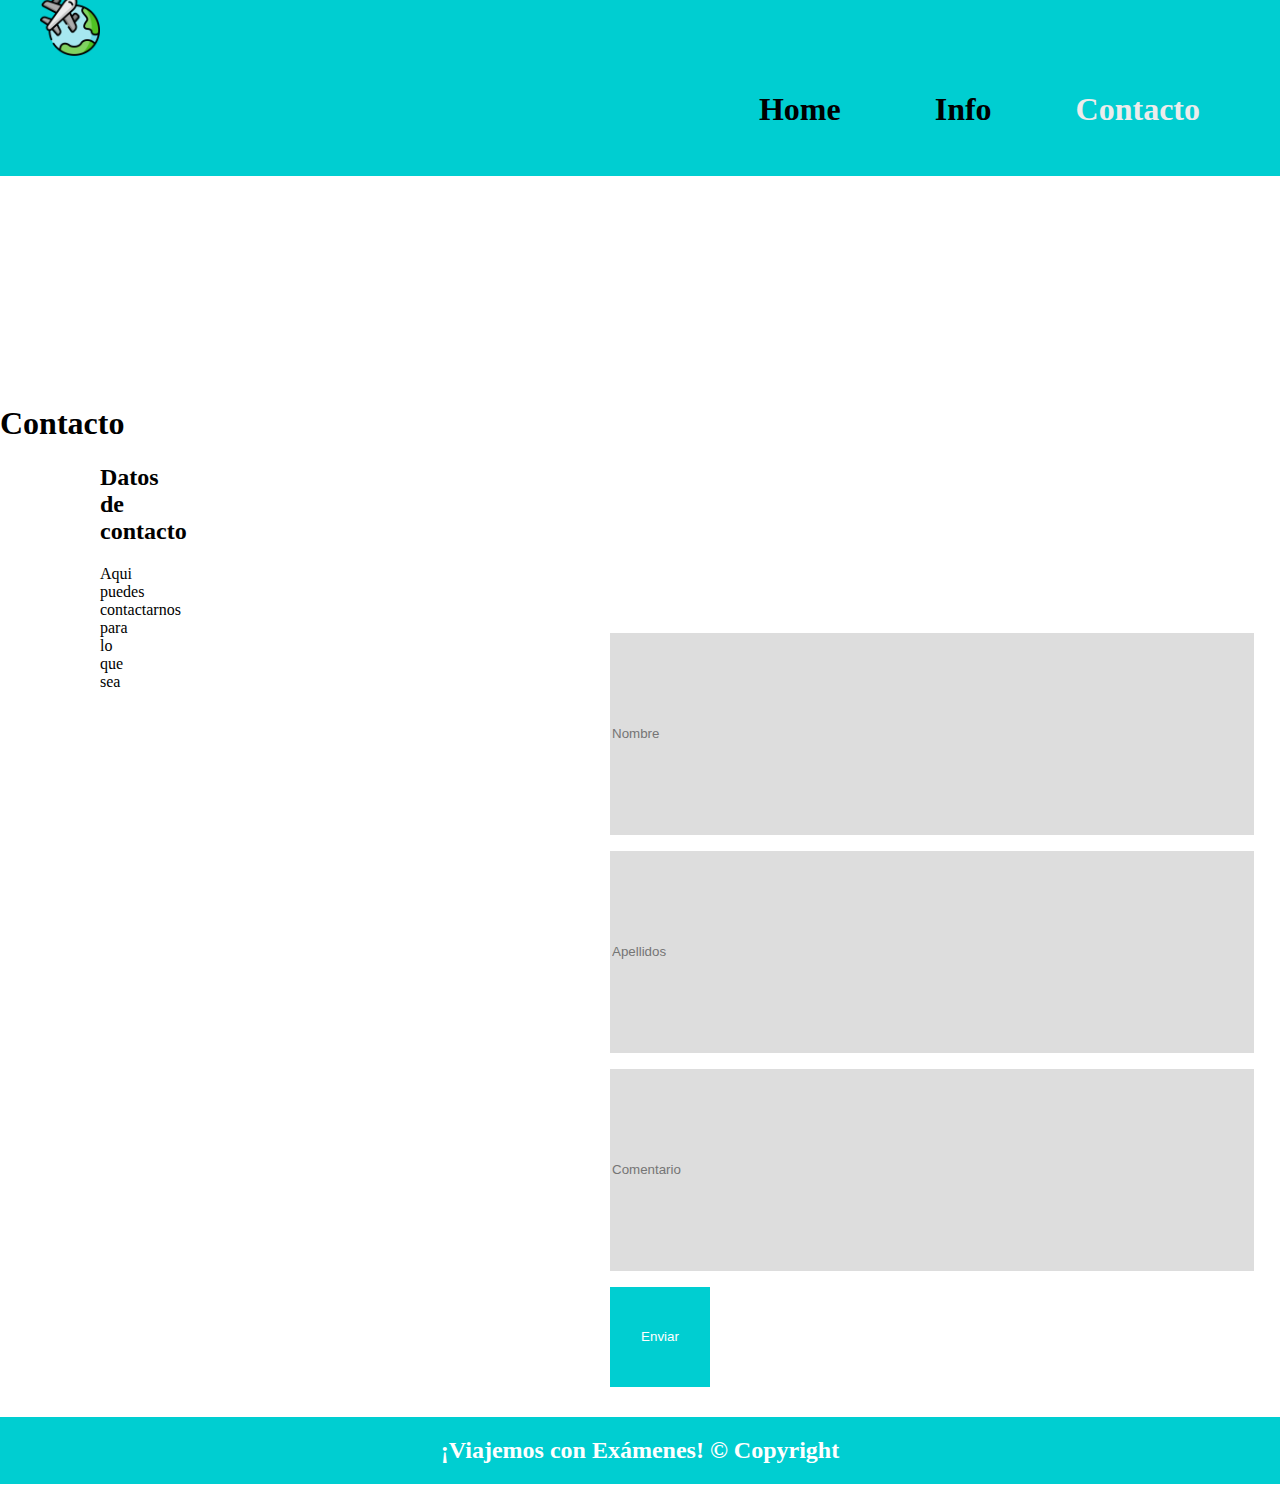
<file: Proyecto viaje/HTML/contacto-SMXB-30.html>
<!DOCTYPE html>
<html lang="es">

<head>
  <meta charset="UTF-8">
  <meta name="viewport" content="width=device-width, initial-scale=1.0">
  <title>Página de Inicio</title>
  <link rel="stylesheet" href="../CSS/styles.css">

</head>

<body>
  <header>

    <div class="Menus">
      <ul class="MenusC">
        <img class="iconoviaje" src="../Fotos/Icono viajes.png">
        <a class="MenuInic" href="../index.html">
          <H1>Home</H1>
        </a>
        <a class="MenuInf" href="https://www.vueling.com/es">
          <H1>Info</H1>
        </a>
        <a class="MenuCon" href="HTML\Contacto.html">
          <H1 class="AquiEstoyMMH">Contacto</H1>
        </a>
      </ul>
    </div>

    <div class="abajo">
      <div class="mapa">
        <iframe
          src="https://www.google.com/maps/embed?pb=!1m14!1m12!1m3!1d11969.313337812735!2d2.1941609!3d41.4103908!2m3!1f0!2f0!3f0!3m2!1i1024!2i768!4f13.1!5e0!3m2!1ses!2ses!4v1706632635429!5m2!1ses!2ses"
          width="100%" height="400" style="border:0;" allowfullscreen="" loading="lazy"
          referrerpolicy="no-referrer-when-downgrade"></iframe>
      </div>
  </header>

  <div class="head">
    <H1>Contacto</H1>
  </div>


  <div class="TituloCon">

    <h2>Datos de contacto</h2>
    <p>
      Aqui puedes contactarnos para lo que sea
    </p>
  </div>


  <form class="formulario">
    <p>
      <input class="datosformulario" type="text" id="nombre" name="nombre" required placeholder="Nombre">
    </p>
    <p>
      <input class="datosformulario" type="text" id="apellidos" name="apellidos" required placeholder="Apellidos">
    </p>
    <p>
      <input class="datosformulario" type="text" id="Comentario" name="Comentario" placeholder="Comentario">
    </p>
    <button class="botonformulario" type="submit">Enviar</button>
  </form>
  </div>
  </div>




  </div>
  <footer class="Piepag">
    <h2>¡Viajemos con Exámenes! &copy; Copyright</h2>

  </footer>

</body>

</html>
</file>
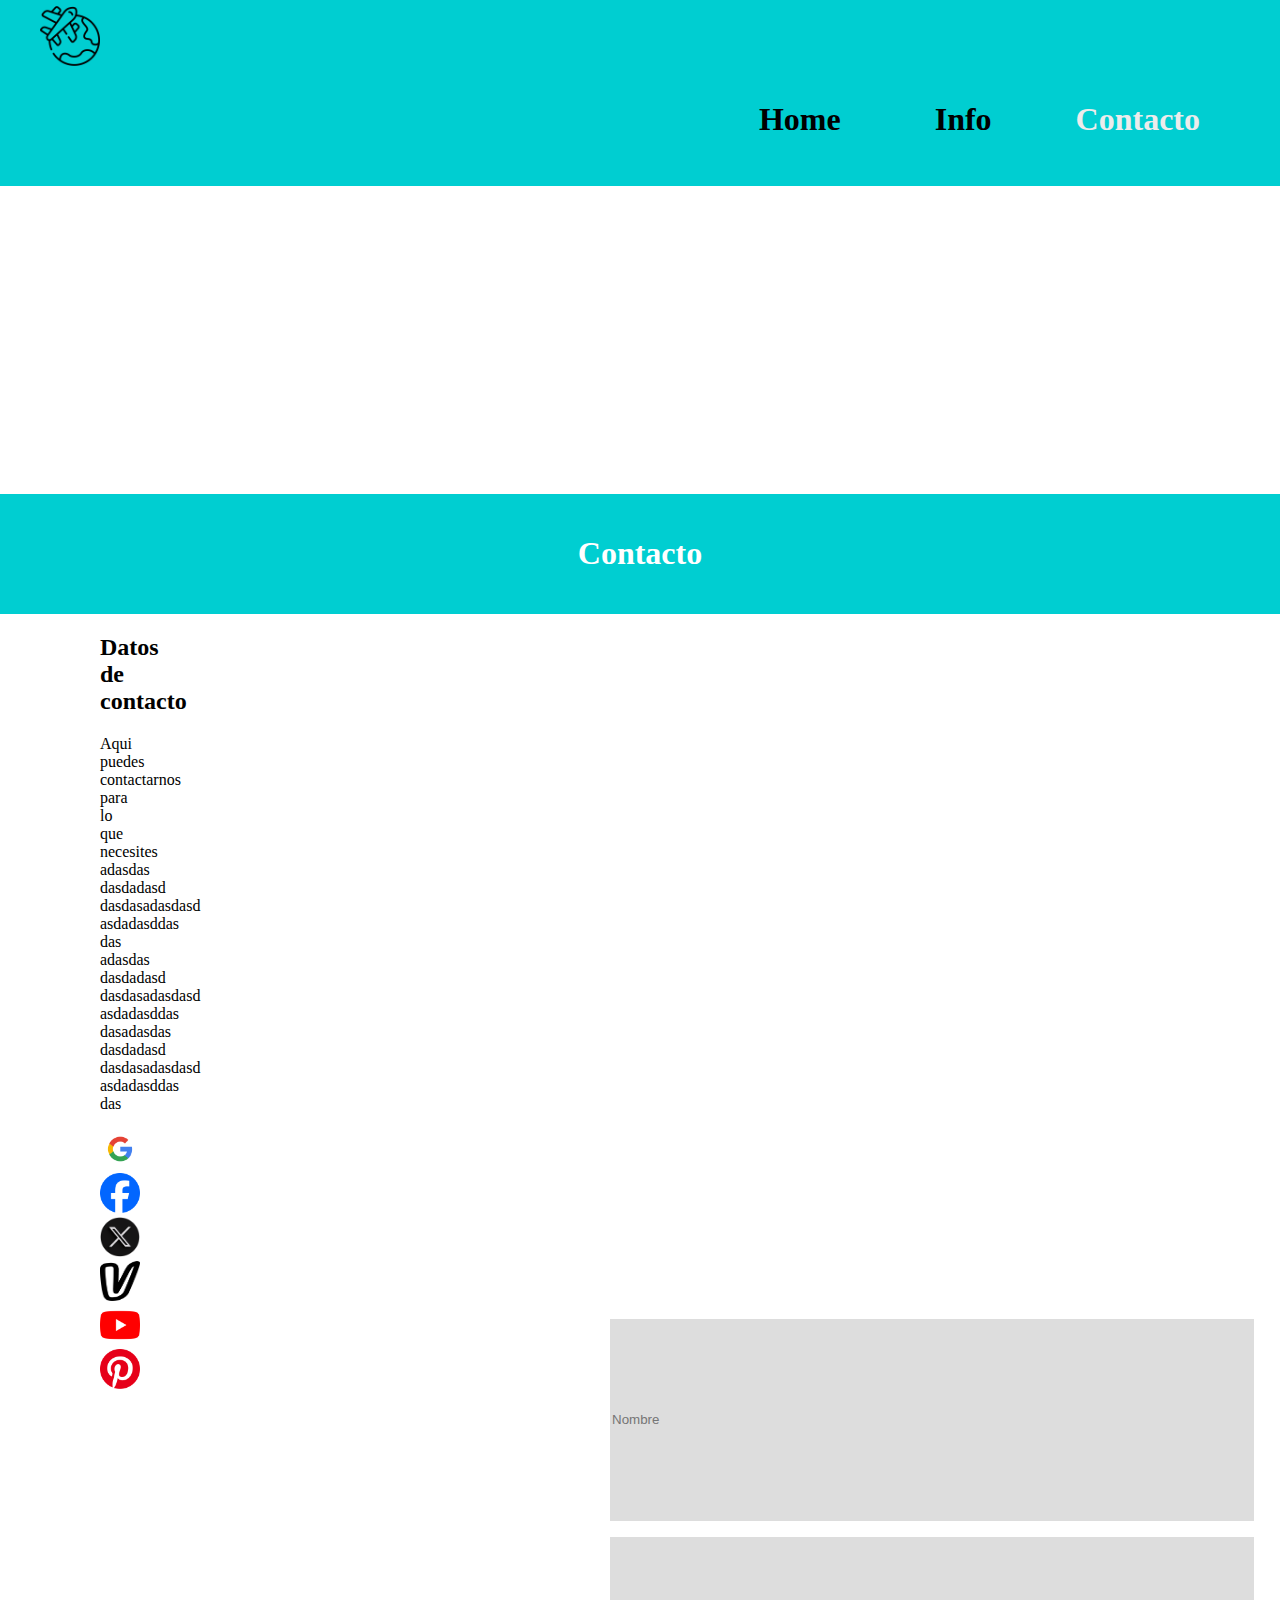
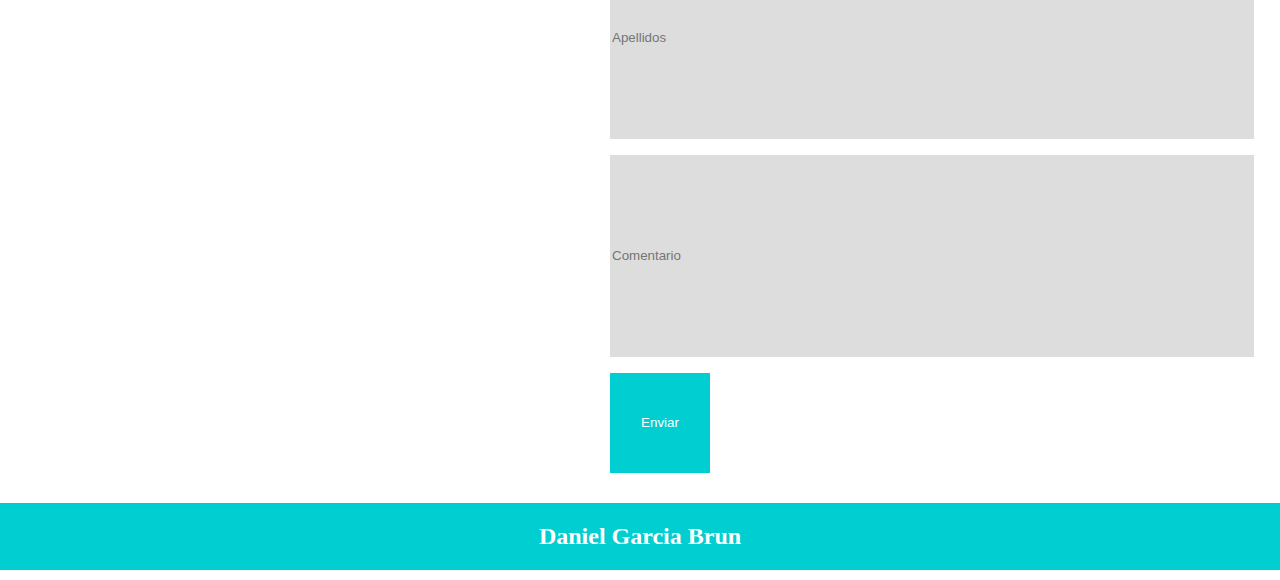
<file: Proyecto viaje/HTML/contacto.html>
<!DOCTYPE html>
<html lang="es">

<head>
  <meta charset="UTF-8">
  <meta name="viewport" content="width=device-width, initial-scale=1.0">
  <title>Página de Inicio</title>
  <link rel="stylesheet" href="../CSS/styles.css">

</head>

<body>
  <header class="cabezera">
    <div class="Menus">

      <ul class="MenusC">

        <img class="icon" src="../Fotos/Iconoviajes.png">

        <a class="MenuIndex" href="../index.html">
          <H1>Home</H1>
        </a>
        <a class="MenuInf" href="https://www.vueling.com/es">
          <H1>Info</H1>
        </a>
        <a class="MenuCon" href="HTML\Contacto.html">
          <H1 class="AquiEstoyMMH">Contacto</H1>
        </a>
        </a>

      </ul>
    </div>
    <div class="abajo">
      <div class="mapa">
        <iframe
          src="https://www.google.com/maps/embed?pb=!1m14!1m12!1m3!1d11969.313337812735!2d2.1941609!3d41.4103908!2m3!1f0!2f0!3f0!3m2!1i1024!2i768!4f13.1!5e0!3m2!1ses!2ses!4v1706632635429!5m2!1ses!2ses"
          width="100%" height="500" style="border:0;" allowfullscreen="" loading="lazy"
          referrerpolicy="no-referrer-when-downgrade"></iframe>
      </div>
  </header>

  <div class="debajofoto">
    <H1>Contacto</H1>
  </div>


  <div class="TituloCon">

    <h2>Datos de contacto</h2>
    <p>
      Aqui puedes contactarnos para lo que necesites adasdas dasdadasd dasdasadasdasd asdadasddas das
      adasdas dasdadasd dasdasadasdasd asdadasddas dasadasdas dasdadasd dasdasadasdasd asdadasddas das
    </p>
    <img class="icon" src="../Fotos/IconoGoogle.jpg">
    <img class="icon" src="../Fotos/Caradelibro.png">
    <img class="icon" src="../Fotos/Twiter.png">
    <img class="icon" src="../Fotos/Vinted.png">
    <img class="icon" src="../Fotos/Yt.png">
    <img class="icon" src="../Fotos/pinterest.png">
  </div>


  <form class="formulario">
    <p>
      <input class="datosformulario" type="text" id="nombre" name="nombre" required placeholder="Nombre">
    </p>
    <p>
      <input class="datosformulario" type="text" id="apellidos" name="apellidos" required placeholder="Apellidos">
    </p>
    <p>
      <input class="datosformulario" type="text" id="Comentario" name="Comentario" placeholder="Comentario">
    </p>
    <button class="botonformulario" type="submit">Enviar</button>
  </form>
  </div>
  </div>




  </div>
  <footer class="Piepag">
    <h2>Daniel Garcia Brun</h2>

  </footer>

</body>

</html>
</file>
<file: Projecto Veichulos/Css/styles.css>
.principalf {
    height: 600px;
    width: 2000px;
    margin-top: 0px;
    margin-left: 0px;
    z-index: 2;
    position: relative;
}

.menus {
    background-color: rgb(70, 70, 70);
    z-index: 10;
    width: 600px;
    margin-top: -560px;
    margin-left: 1350px;
    margin-right: 600px;
    position: fixed;
    display: flex;
    text-decoration: none;
    color: white;

}

.menus h1 {
    padding-left: 40px;
    text-decoration: none;

}

.aqui {
    color: rgb(188, 224, 224);
}

.menuinc {
    text-decoration: none;
    color: white;
}

.menucon {
    text-decoration: none;
    color: white;
}


.iconoinicio {
    width: 50px;
    height: 50px;
    margin-left: 20px;
    margin-top: 10px;
}

.formulario {
    z-index: 5;
    background-color: gray;
    margin-left: 800px;
    margin-top: -100px;
    position: relative;
    padding: 10px;
    border-radius: 10px;
    margin-bottom: -100px;
    padding: 10px;
    width: 20%;
}

.datosformulario {
    text-align: left;
    width: 360px;
    height: 100px;
}

body {
    margin-top: 0px;
    margin-left: 0px;
    background-color: rgb(189, 183, 183);
}

.Noticias {
    margin-left: 150px;
    margin-top: -90px;
    z-index: 5;
    display: flex;
    text-decoration: none;
}

.Noticia1 {
    background-color: rgb(255, 255, 255);
    display: inline-block;
    z-index: 10;
    width: 30%;
    text-align: center;
    margin-right: 50px;
    border-radius: 10px;
    padding: 10px;
    text-decoration: none;

}

.Noticia1:hover {
    background-color: rgb(247, 227, 227);
}

.Noticia2 {
    background-color: rgb(255, 255, 255);
    display: inline-block;
    z-index: 10;
    width: 30%;
    text-align: center;
    margin-right: 50px;
    border-radius: 10px;
    padding: 10px;
    text-decoration: none;
}

.Noticia2:hover {
    background-color: rgb(247, 227, 227);
}

.Noticia3 {
    background-color: rgb(255, 255, 255);
    display: inline-block;
    z-index: 10;
    width: 30%;
    text-align: center;
    margin-right: 50px;
    border-radius: 10px;
    padding: 10px;
    text-decoration: none;
}

.Noticia3:hover {
    background-color: rgb(247, 227, 227);

}

.FotoN {
    width: 400px;
    height: 400px;
    margin-top: 30px;
}

.botonformulario {
    width: 200px;
    height: 50px;
    margin-left: 100px;
}

.botonformulario:hover {
    background-color: white;
    opacity: 0.1;
}

.chimuela {
    text-align: left;
    display: inline-block;
    margin-right: 100px;

}

.chimuela:hover {
    transform: rotate(360deg);
    transition-duration: 5s;
}

.chimuelo:hover {
    width: 20%;
    height: 20%;
}

.Piepag {
    background-color: gray;
    color: white;
    display: inline-block;
    text-align: center;
    width: 100%;
    bottom: 0px;
    margin-bottom: 0px;
    margin-top: 200px;
    position: relative;
}
</file>
<file: Proyecto Pokemon/CSS/Styles.css>
.Principal {
    margin-top: -10px;
    width: 100%;
    height: 250px;
}

.colorh {
    color: yellow;
}

.Menus {
    color: yellow;
    border: 1px;
    display: inline-block;
    width: auto;
    margin: 0 120px;
    text-align: center;
}

.Menus a {
    text-decoration: none;
}

#m1 {
    margin-left: 460px;
}

.colorYellow {
    background-color: yellow;
}

.Top3 {
    margin-top: -21px;
    margin-right: 1500px;
    margin-left: 100px;
    background-color: blanchedalmond
}

.Noticias {
    margin-top: -636px;
    margin-left: 800px;
    text-align: center;
    margin-right: 150px;
}

.Noticia1 {
    margin-top: -620px;
    margin-left: 800px;
    text-align: center;
    margin-right: 150px;
    background-color: rgb(101, 218, 101);
    padding: 10px;
    border-radius: 10px;
}

.Noticia2 {
    margin-top: 50px;
    margin-left: 800px;
    text-align: center;
    margin-right: 150px;
    background-color: rgb(101, 218, 101);
    padding: 10px;
    border-radius: 10px;

}

.piepagina {
    background-color: yellow;
    border: 1px;
    display: inline-block;
    width: 100%;
    bottom: 0;
    margin-bottom: 0px;
    margin-top: 120px;
    position: relative;
}

.piepaginacont {
    background-color: yellow;
    border: 1px;
    display: inline-block;
    width: 100%;
    bottom: 0;
    margin-bottom: 0px;
    margin-top: 120px;
    position: relative;
    text-align: center;
}

.Sociales {
    border: 1px;
    display: inline-block;
    width: auto;
    text-align: left;
    margin: 0 60px;

}

.instagram {
    width: 50px;
    height: 50px;

}

.Facebook {
    width: 50px;
    height: 50px;

}

.twitter {
    width: 50px;
    height: 50px;

}

.autor {
    border: 1px;
    display: inline-block;
    width: auto;
    text-align: left;
    margin: 0 250px;
    text-align: center;

}

.pokedex {

    margin-left: 50px;
}

.ptamaño {
    width: 200px;
    height: 200px;
}

.Latias:hover {
    scale: 1.15;
}

.Lucario:hover {
    scale: 1.15;
}

.Shaymin:hover {
    scale: 1.15;
}

.Noticia1:hover {
    background-color: aqua;

}

.Noticia2:hover {

    background-color: gray;
}

.centrado {

    margin-left: 30%;
}

.formulario {
    margin-top: -526px;
    margin-left: 950px;
    text-align: center;
    margin-right: 600px;
    background-color: yellow;
    padding: 10px;
    border-radius: 10px;
    margin-bottom: 12%;
    padding: 10px;
    border-radius: 10px;
}

.datos {
    text-align: center;
}

.tabla {
    margin-left: 50%;
    padding: 15px;
    margin: 15px 15px;


}

.formulario:hover {

    background-color: goldenrod;
}





.relleno2p {
    padding-left: 737px;

}

.Region {
    text-align: center;

}

.kanto {
    text-align: center;
    width: 100%;
    background-color: rgb(0, 217, 255);
}

.johto {
    text-align: center;
    width: 100%;
    background-color: rgb(0, 217, 255);
}

.planta {
    background-color: green;
    padding: 10px;
    border-radius: 10px;
    border: black solid;
}

.electrico {
    background-color: yellow;
    padding: 10px;
    border-radius: 10px;
    border: black solid;
}



.PlantaVeneno {

    background: linear-gradient(green, #8F00FF);
    padding: 10px;
    border-radius: 10px;
    border: black solid;

}

.tblanco {
    background-color: white;
    padding: 10px;
    border-radius: 10px;
}

.tipoplanta {
    padding: 10px;
    border-radius: 10px;
    border: black solid;
    background-color: rgb(12, 202, 12);
}

.tipoveneno {
    padding: 10px;
    border-radius: 10px;
    border: black solid;
    background-color: #c175fc;

}


.tipofuego {
    padding: 10px;
    border-radius: 10px;
    border: black solid;
    background-color: rgb(241, 205, 136);

}

.Fuego {
    background-color: orange;
    padding: 10px;
    border-radius: 10px;
    border: black solid;
}

.FuegoVolador {

    background: linear-gradient(orange, #95d9eb);
    padding: 10px;
    border-radius: 10px;
    border: black solid;
}

.Volador {
    background-color: #95d9eb;
    padding: 10px;
    border-radius: 10px;
    border: black solid;
}

.tipovolador {
    background-color: #36caf3;
    padding: 10px;
    border-radius: 10px;
    border: black solid;
}

.Agua {
    background-color: cadetblue;
    padding: 10px;
    border-radius: 10px;
    border: black solid;
}

.tipoagua {
    background-color: rgb(100, 223, 228);
    padding: 10px;
    border-radius: 10px;
    border: black solid;
}

.Bicho {
    background-color: rgb(77, 231, 128);
    padding: 10px;
    border-radius: 10px;
    border: black solid;
}

.tipobicho {
    background-color: rgb(52, 156, 52);
    padding: 10px;
    border-radius: 10px;
    border: black solid;
}

.BichoVolador {
    background: linear-gradient(rgb(77, 231, 128), #95d9eb);
    padding: 10px;
    border-radius: 10px;
    border: black solid;
}

.BichoVeneno {

    background: linear-gradient(rgb(77, 231, 128), #8F00FF);
    padding: 10px;
    border-radius: 10px;
    border: black solid;

}

.Normal {
    background-color: rgb(99, 96, 96);
    padding: 10px;
    border-radius: 10px;
    border: black solid;
}

.NormalVolador {
    background: linear-gradient(rgb(99, 96, 96), #95d9eb);
    padding: 10px;
    border-radius: 10px;
    border: black solid;
}

.tiponormal {
    background-color: gray;
    padding: 10px;
    border-radius: 10px;
    border: black solid;
}

.Veneno {
    background-color: #8F00FF;
    padding: 10px;
    border-radius: 10px;
    border: black solid;

}

.Electrico {
    background-color: #ecc92d;
    padding: 10px;
    border-radius: 10px;
    border: black solid;

}

.tipoelectrico {
    background-color: yellow;
    padding: 10px;
    border-radius: 10px;
    border: black solid;

}

.Tierra {
    background-color: burlywood;
    padding: 10px;
    border-radius: 10px;
    border: black solid;

}

.tipotierra {
    background-color: rgb(241, 214, 178);
    padding: 10px;
    border-radius: 10px;
    border: black solid;
}

.VenenoTierra {
    background: linear-gradient(#8F00FF, rgb(241, 214, 178));
    padding: 10px;
    border-radius: 10px;
    border: black solid;
}

.Hada {
    background-color: pink;
    padding: 10px;
    border-radius: 10px;
    border: black solid;
}

.tipohada {
    background-color: rgb(230, 167, 177);
    padding: 10px;
    border-radius: 10px;
    border: black solid;
}

.NormalHada {
    background: linear-gradient(rgb(99, 96, 96), rgb(230, 167, 177));
    padding: 10px;
    border-radius: 10px;
    border: black solid;
}

.VenenoVolador {
    background: linear-gradient(#8F00FF, #95d9eb);
    padding: 10px;
    border-radius: 10px;
    border: black solid;
}

.BichoPlanta {

    background: linear-gradient(rgb(77, 231, 128), green);
    padding: 10px;
    border-radius: 10px;
    border: black solid;
}

.Lucha {
    background-color: peru;
    padding: 10px;
    border-radius: 10px;
    border: black solid;

}

.tipolucha {
    background-color: rgb(241, 171, 100);
    padding: 10px;
    border-radius: 10px;
    border: black solid;

}

.tipopsiquico {
    background-color: rgb(236, 63, 92);
    padding: 10px;
    border-radius: 10px;
    border: black solid;
}

.Psiquico {
    background-color: rgb(216, 114, 131);
    padding: 10px;
    border-radius: 10px;
    border: black solid;
}

.AguaVeneno {
    background: linear-gradient(rgb(100, 223, 228), #8F00FF);
    padding: 10px;
    border-radius: 10px;
    border: black solid;

}

.Roca {
    background-color: rgb(216, 159, 85);
    padding: 10px;
    border-radius: 10px;
    border: black solid;
}

.tiporoca {
    background-color: rgb(233, 187, 128);
    padding: 10px;
    border-radius: 10px;
    border: black solid;

}

.RocaTierra {
    background: linear-gradient(burlywood, rgb(216, 159, 85));
    padding: 10px;
    border-radius: 10px;
    border: black solid;
}

.AguaPsiquico {
    background: linear-gradient(rgb(100, 223, 228), rgb(216, 114, 131));
    padding: 10px;
    border-radius: 10px;
    border: black solid;
}

.Acero {
    background-color: rgb(68, 68, 68);
    padding: 10px;
    border-radius: 10px;
    border: black solid;
}

.tipoacero {
    background-color: rgb(126, 121, 121);
    padding: 10px;
    border-radius: 10px;
    border: black solid;
}

.ElectricoAcero {
    background: linear-gradient(yellow, rgb(68, 68, 68));
    padding: 10px;
    border-radius: 10px;
    border: black solid;

}

.hielo {
    background-color: rgb(109, 229, 233);
    padding: 10px;
    border-radius: 10px;
    border: black solid;

}

.tipohielo {
    background-color: rgb(144, 230, 233);
    padding: 10px;
    border-radius: 10px;
    border: black solid;

}

.AguaHielo {
    background: linear-gradient(cadetblue, rgb(109, 229, 233));
    padding: 10px;
    border-radius: 10px;
    border: black solid;

}

.Fantasma {
    background-color: rgb(90, 10, 219);
    padding: 10px;
    border-radius: 10px;
    border: black solid;

}

.tipofantasma {
    background-color: rgb(115, 35, 243);
    padding: 10px;
    border-radius: 10px;
    border: black solid;

}

.FantasmaVeneno {
    background: linear-gradient(rgb(90, 10, 219), #8F00FF);
    padding: 10px;
    border-radius: 10px;
    border: black solid;

}

.PlantaPsiquico {
    background: linear-gradient(green, rgb(216, 114, 131));
    padding: 10px;
    border-radius: 10px;
    border: black solid;

}

.PsiquicoHada {
    background: linear-gradient(rgb(216, 114, 131), pink);
    padding: 10px;
    border-radius: 10px;
    border: black solid;
}

.HieloPsiquico {
    background: linear-gradient(rgb(109, 229, 233), rgb(216, 114, 131));
    padding: 10px;
    border-radius: 10px;
    border: black solid;
}

.AguaVolador {
    background: linear-gradient(cadetblue, #95d9eb);
    padding: 10px;
    border-radius: 10px;
    border: black solid;

}

.RocaAgua {
    background: linear-gradient(burlywood, cadetblue);
    padding: 10px;
    border-radius: 10px;
    border: black solid;

}

.RocaVolador {
    background: linear-gradient(burlywood, #95d9eb);
    padding: 10px;
    border-radius: 10px;
    border: black solid;

}

.HieloVolador {
    background: linear-gradient(rgb(99, 210, 238), #95d9eb);
    padding: 10px;
    border-radius: 10px;
    border: black solid;
}

.ElectricoVolador {
    background: linear-gradient(yellow, #95d9eb);
    padding: 10px;
    border-radius: 10px;
    border: black solid;
}

.Dragon {
    background-color: rgb(116, 116, 226);
    padding: 10px;
    border-radius: 10px;
    border: black solid;

}

.tipodragon {
    background-color: rgb(148, 148, 255);
    padding: 10px;
    border-radius: 10px;
    border: black solid;


}

.AguaElectrico {
    background: linear-gradient(cadetblue, yellow);
    padding: 10px;
    border-radius: 10px;
    border: black solid;

}

.HadaVolador {
    background: linear-gradient(rgb(230, 167, 177), #95d9eb);
    padding: 10px;
    border-radius: 10px;
    border: black solid;
}

.PsiquicoVolador {
    background: linear-gradient(rgb(216, 114, 131), #95d9eb);
    padding: 10px;
    border-radius: 10px;
    border: black solid;
}

.AguaHada {
    background: linear-gradient(#95d9eb, rgb(230, 167, 177));
    padding: 10px;
    border-radius: 10px;
    border: black solid;
}

.AguaLucha {
    background: linear-gradient(#95d9eb, peru);
    padding: 10px;
    border-radius: 10px;
    border: black solid;
}

.PlantaVolador {

    background: linear-gradient(green, #95d9eb);
    padding: 10px;
    border-radius: 10px;
    border: black solid;

}

.AguaTierra {
    background: linear-gradient(#95d9eb, rgb(216, 159, 85));
    padding: 10px;
    border-radius: 10px;
    border: black solid;
}

.Siniestro {
    background-color: rgb(73, 73, 75);
    padding: 10px;
    border-radius: 10px;
    border: black solid;
}

.tiposiniestro {
    background-color: rgb(54, 54, 54);
    padding: 10px;
    border-radius: 10px;
    border: black solid;
}

.SiniestroVolador {
    background: linear-gradient(rgb(54, 54, 54), #95d9eb);
    padding: 10px;
    border-radius: 10px;
    border: black solid;
}

.BichoAcero {
    background: linear-gradient(rgb(77, 231, 128), rgb(68, 68, 68));
    padding: 10px;
    border-radius: 10px;
    border: black solid;


}

.aqui {

    color: black;
}

.NormalPsiquico {
    background: linear-gradient(rgb(99, 96, 96), rgb(216, 114, 131));
    padding: 10px;
    border-radius: 10px;
    border: black solid;
}

.AceroTierra {
    background: linear-gradient(rgb(68, 68, 68), rgb(241, 214, 178));
    padding: 10px;
    border-radius: 10px;
    border: black solid;

}

.TierraNormal {
    background: linear-gradient(rgb(241, 214, 178), rgb(99, 96, 96));
    padding: 10px;
    border-radius: 10px;
    border: black solid;
}

.BichoRoca {
    background: linear-gradient(rgb(77, 231, 128), rgb(216, 159, 85));
    padding: 10px;
    border-radius: 10px;
    border: black solid;
}

.BichoLucha {
    background: linear-gradient(rgb(77, 231, 128), peru);
    padding: 10px;
    border-radius: 10px;
    border: black solid;
}

.SiniestroHielo {
    background: linear-gradient(rgb(54, 54, 54), rgb(109, 229, 233));
    padding: 10px;
    border-radius: 10px;
    border: black solid;
}

.FuegoRoca {

    background: linear-gradient(orange, rgb(216, 159, 85));
    padding: 10px;
    border-radius: 10px;
    border: black solid;
}

.HieloTierra {
    background: linear-gradient(rgb(109, 229, 233), burlywood);
    padding: 10px;
    border-radius: 10px;
    border: black solid;
}

.AceroVolador {
    background: linear-gradient(rgb(68, 68, 68), #95d9eb);
    padding: 10px;
    border-radius: 10px;
    border: black solid;

}

.SiniestroFuego {
    background: linear-gradient(rgb(54, 54, 54), orange);
    padding: 10px;
    border-radius: 10px;
    border: black solid;
}
</file>
<file: Proyecto viaje/CSS/styles.css>
.debajofoto {
  background-color: #00CED1;
  padding: 20px;
  color: white;
  text-align: center;



}

body {
  margin: 0px;
}

.Viaje {
  display: flex;
  justify-content: space-between;
  padding: 20px;
  transition-duration: 5s;
}

.cabezera {
  margin-top: 10px;

}


.icon {
  width: 40px;
  height: 40px;

}

.iconviaje {
  width: 40px;
  height: 40px;
  display: flex;

}

.icons {
  width: 50px;
  height: 50px;
  margin-bottom: 10px;
  display: inline;
  align-items: center;
  margin-left: 900px;


}

.figura {
  align-items: center;
}

.Piepag {
  background-color: #00CED1;
  color: white;
  border: 1px;
  display: inline-block;
  text-align: center;
  width: 100%;
  bottom: 0;
  margin-bottom: 0px;
  margin-top: 120px;
  position: relative;
}


.icons {
  display: flex;
  justify-content: center;
  gap: 20px;
  margin-top: 20px;
}

.datosformulario {
  color: gray;
  width: 100%;
  height: 200px;
  background-color: rgb(221, 221, 221);
  /* Cambia el color de fondo del input */
  text-decoration: none;
  border: 0px;
}

button {
  width: 100px;
  height: 100px;
  text-decoration: none;
  border: 0px;
  margin-right: 850px;
  background-color: #00CED1;
  color: white;
}

.TituloCon {

  margin-left: 100px;
  margin-right: 1300px;

}

.infocontacto {
  flex: 1;
}

.placeholder input {
  color: white;


}

.form input {
  background-color: gray;
  width: 50%;
}

.formulario {
  margin-top: -100px;
  margin-left: 600px;
  text-align: right;
  margin-right: 500px;
  padding: 10px;
  border-radius: 10px;
  margin-bottom: -100px;
  padding: 10px;
  border-radius: 10px;
  width: 50%;
}



.FotoPrincipal {
  margin-top: 190px;
  width: 100%;
  height: 300px;
}

.blanco {
  width: 100%;
  background-color: white;

}

.Menus {
  width: 100%;
  text-decoration: none;
  position: fixed;
  display: inline-block;
  margin-bottom: 100px;
  text-align: right;
  margin-top: 0px;
  background-color: #00CED1;
}

.Mapa {
  margin-top: 500px;
  width: 100%;
}

.abajo {
  margin-top: -20px;

}

.MenusC {
  background-color: #00CED1;
}

.iconosprincipal {
  margin-left: 1500px;
}


.MenuInic {
  margin-right: 80px;
  text-decoration: none;
  color: black;
  display: inline-block;
  padding: 10px;
  border-radius: 10px;
}

.MenuIndex {
  margin-right: 80px;
  text-decoration: none;
  color: black;
  display: inline-block;
  margin-top: 0px;
  padding: 10px;
  border-radius: 10px;
}

.MenuInf {
  margin-right: 80px;
  text-decoration: none;
  color: black;
  display: inline-block;
}

.MenuCon {
  margin-right: 80px;
  text-decoration: none;
  color: black;
  display: inline-block;

}

.AquiEstoyMMH {
  color: #ececec;
}

.Menus a {
  text-decoration: none;
}

.Viaje1 {
  margin-left: 200px;
  margin-right: 800px;

}


.Viaje1:hover {
  background-color: orange;

}

.Viaje1 img {
  height: 300px;
  width: 400px;
  transition: width 2s, height 2s, transform 2s;
}

.Viaje1 img:hover {

  transform: rotate(360deg);
  transition-duration: 5s;
}

.Viaje2 {

  margin-right: 500px;

}

.Viaje2 img {

  width: 400px;
  height: 300px;
  transition: width 2s, height 2s, transform 2s;
}

.Viaje2 img:hover {

  transform: rotate(-360deg);
  transition-duration: 5s;
}

.Viaje2:hover {
  background-color: rgb(243, 94, 94);

}

.MenusC img {
  margin-top: 0px;
  margin-right: 1900px;
  height: 60px;
  width: 60px;
}
</file>
